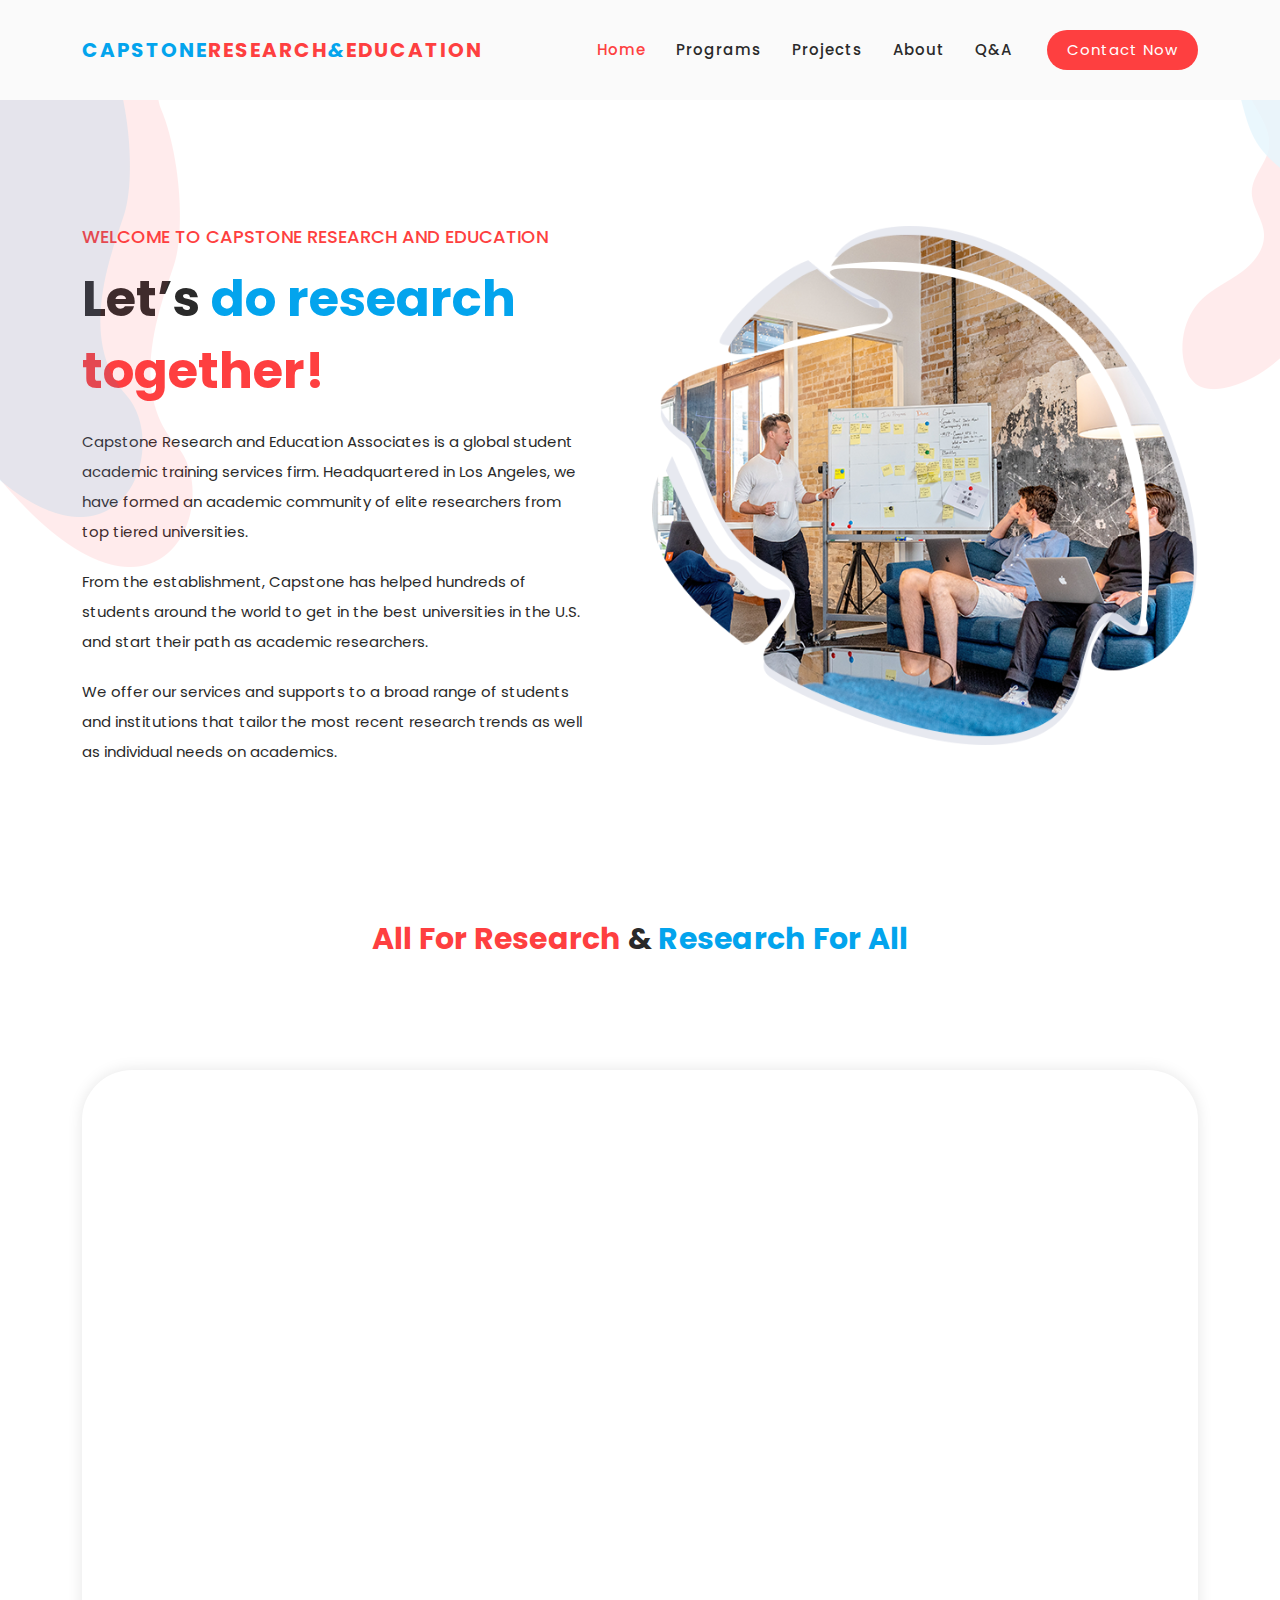
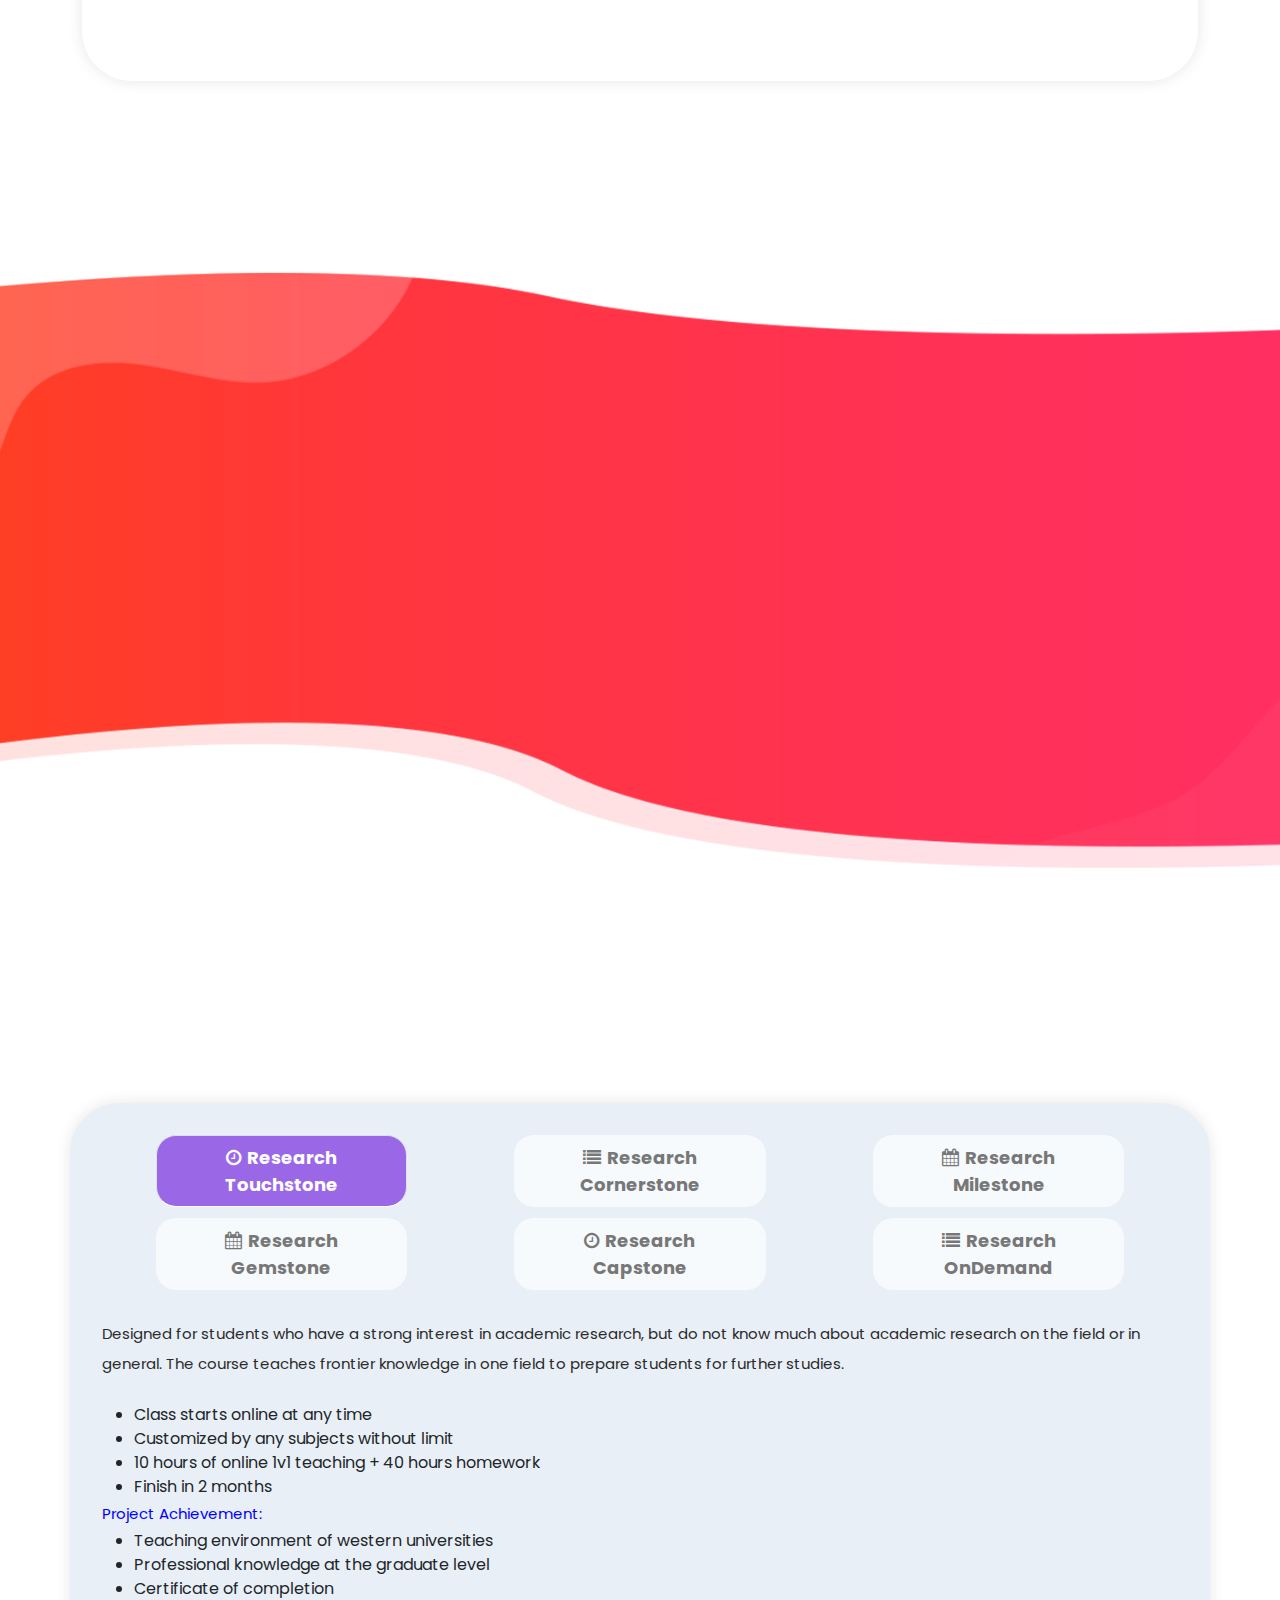
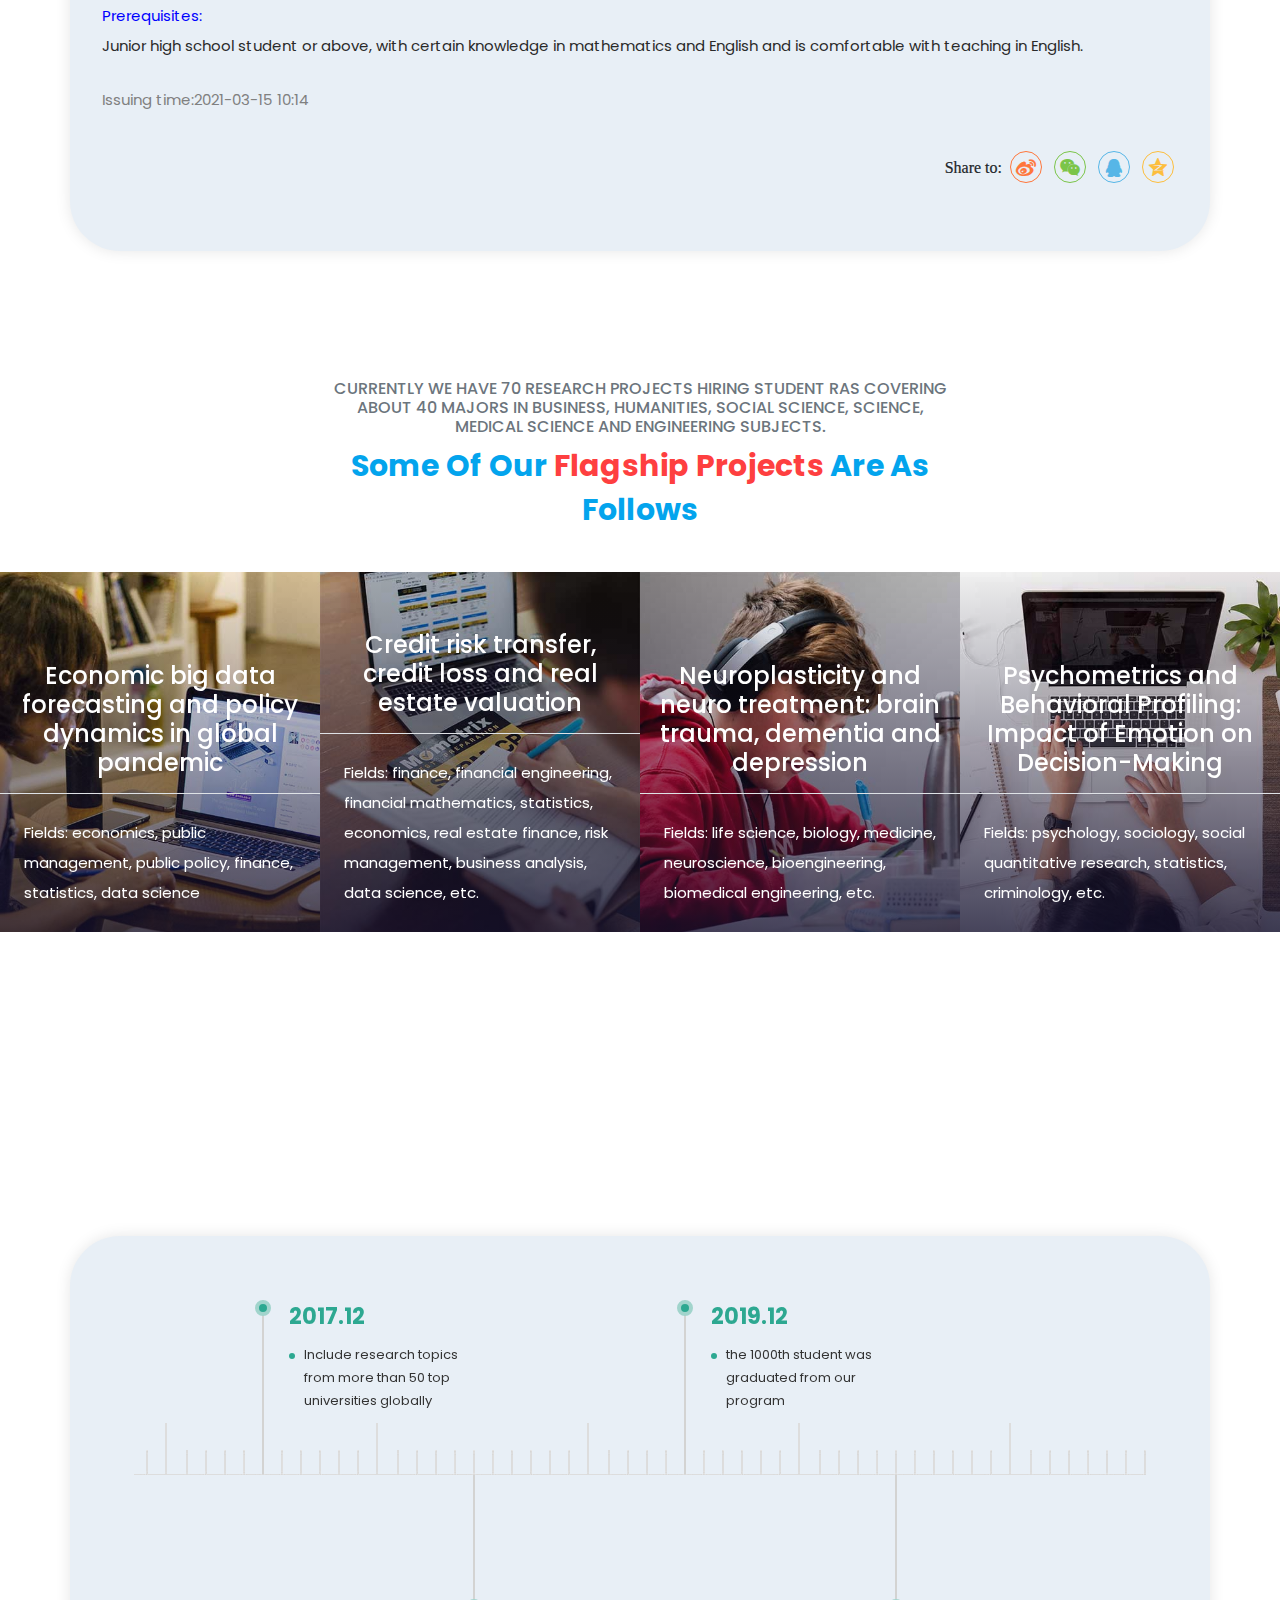
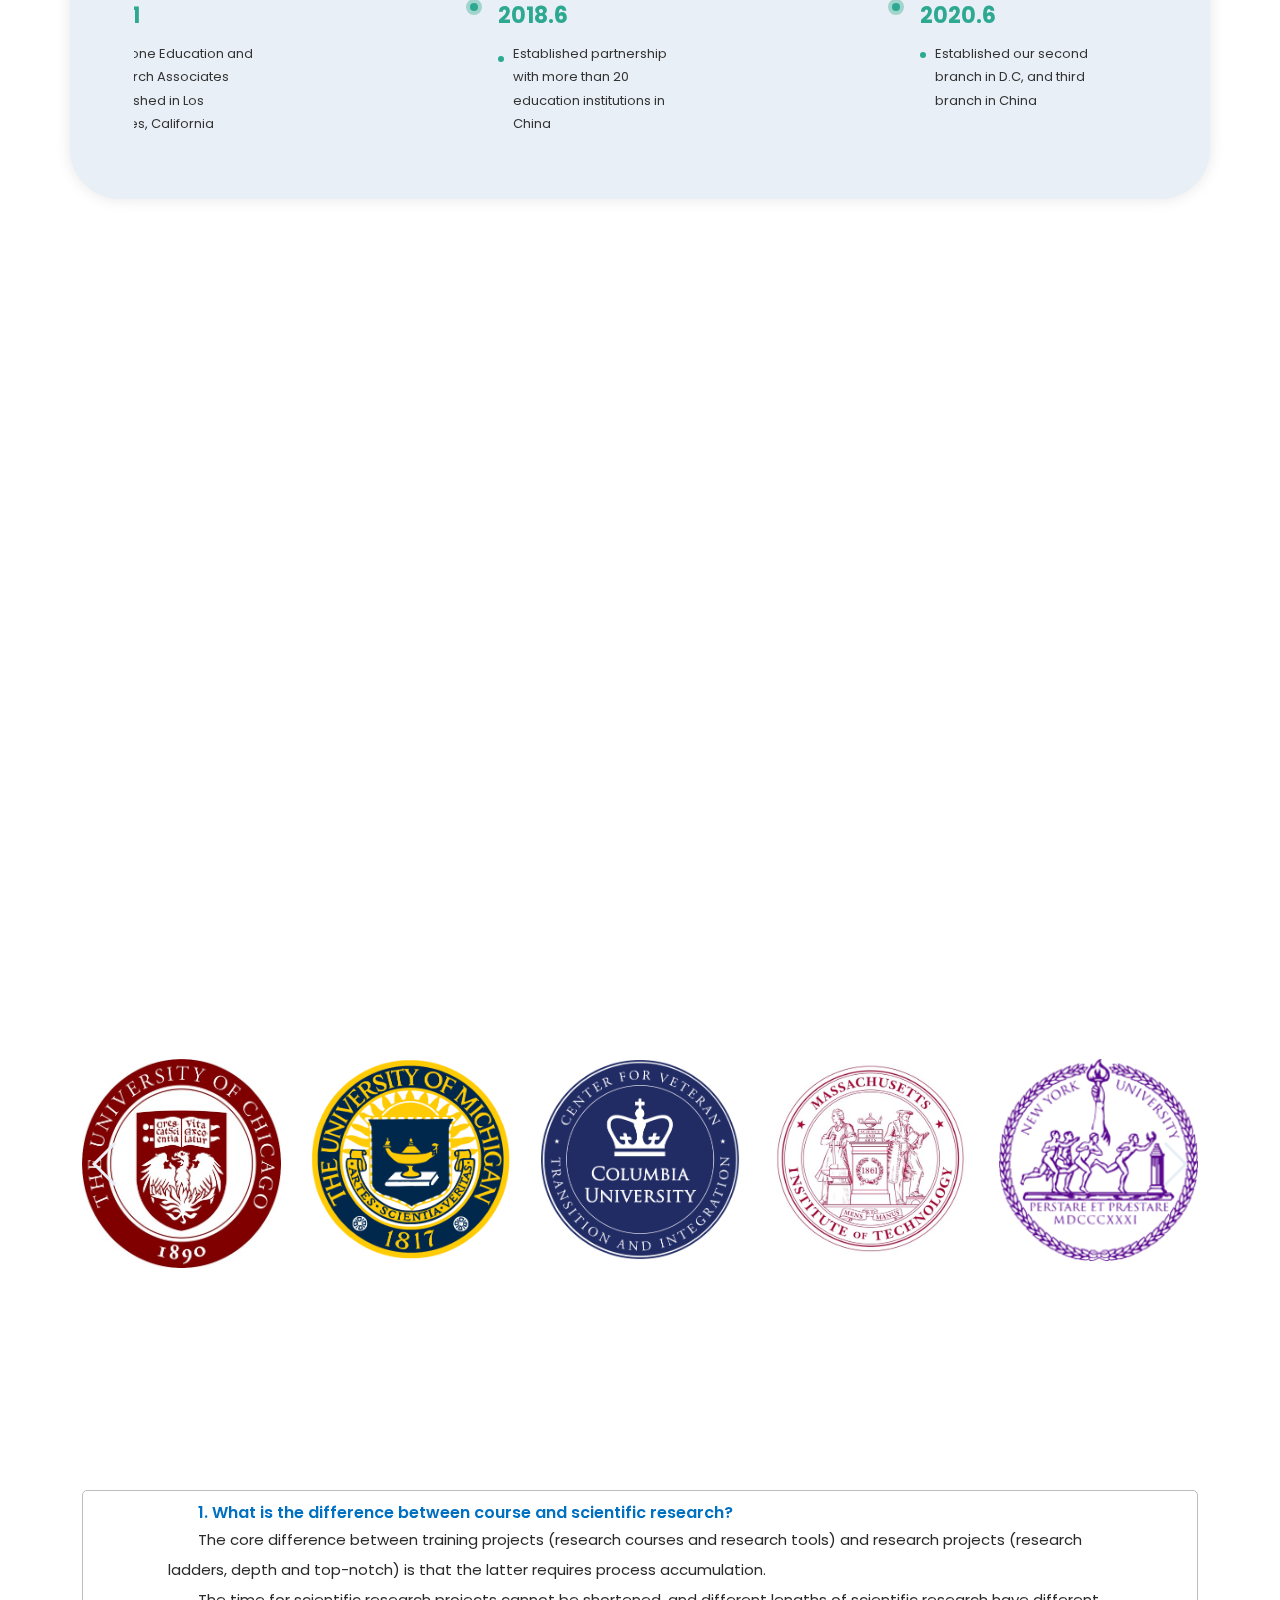
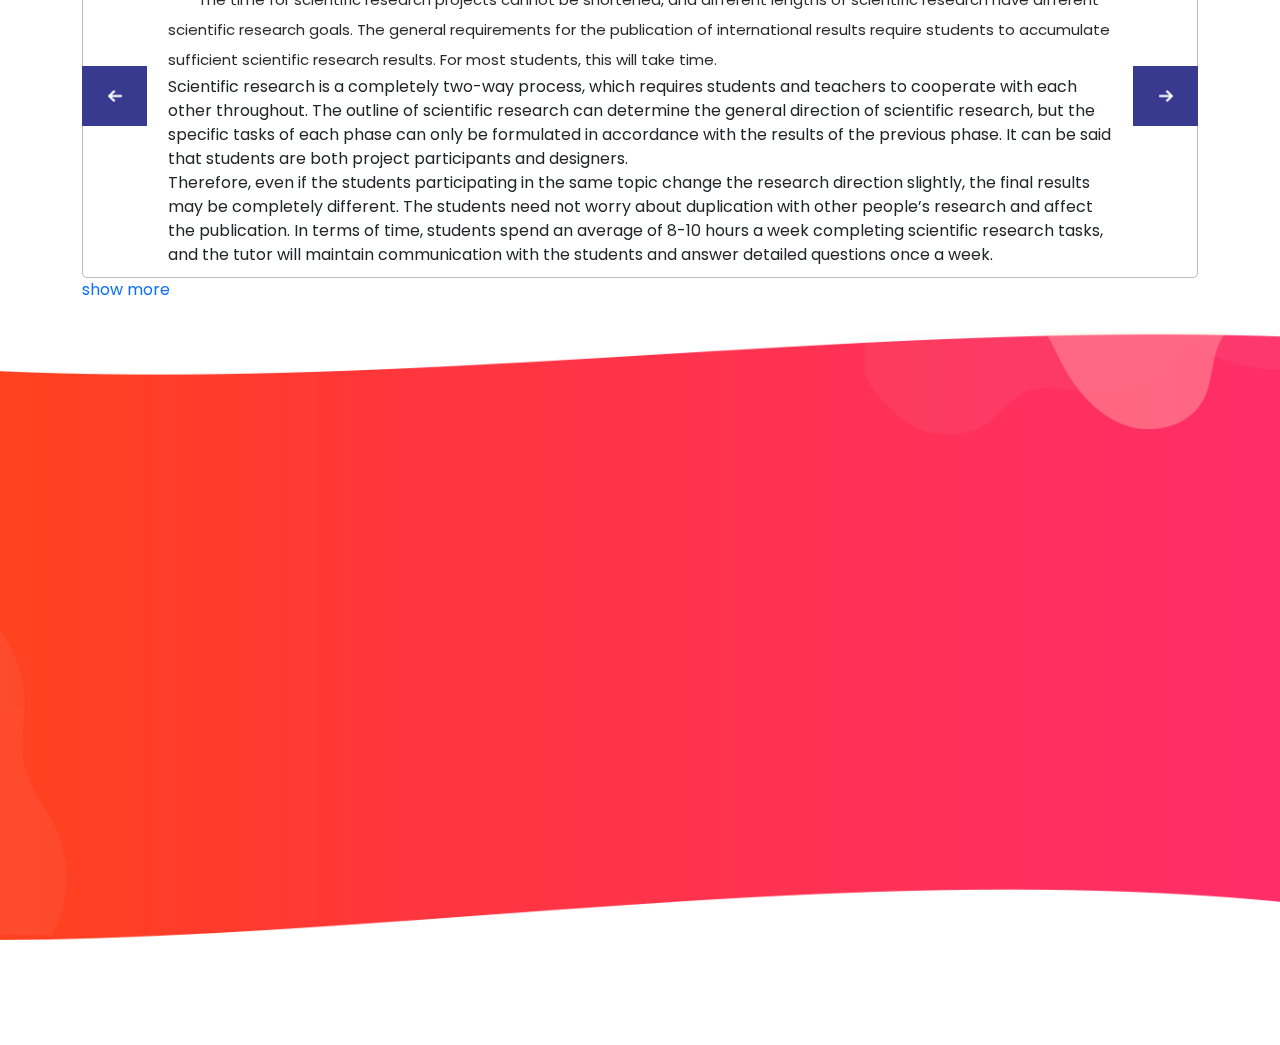
<file: index.html>
<!DOCTYPE html>
<html lang="en">

<head>

  <meta charset="UTF-8">
  <meta name="viewport" content="width=device-width, initial-scale=1, shrink-to-fit=no">
  <meta name="description" content="">
  <meta name="author" content="">
  <link rel="preconnect" href="https://fonts.gstatic.com">
  <link href="https://fonts.googleapis.com/css2?family=Poppins:wght@100;200;300;400;500;600;700;800;900&display=swap"
    rel="stylesheet">

  <title>Capstone Research and Education</title>

  <!-- Bootstrap core CSS -->
  <link href="vendor/bootstrap/css/bootstrap.min.css" rel="stylesheet">

  <!-- Additional CSS Files -->
  <link rel="stylesheet" href="assets/css/fontawesome.css">
  <link rel="stylesheet" href="assets/css/templatemo-space-dynamic.css">
  <link rel="stylesheet" href="assets/css/animated.css">
  <link rel="stylesheet" href="assets/css/owl.css">
  <link rel="stylesheet" href="assets/css/style.css">
  <link rel="stylesheet" href="assets/css/swiper.min.css">
  <link rel="stylesheet" href="assets/css/owl.carousel.min.css">
  <link rel="stylesheet" href="assets/css/share.min.css">
  <!-- slider stylesheet -->
  <link rel="stylesheet" type="text/css"
    href="https://cdnjs.cloudflare.com/ajax/libs/OwlCarousel2/2.1.3/assets/owl.carousel.min.css" />

</head>

<body>

  <!-- ***** Preloader Start ***** -->
  <div id="js-preloader" class="js-preloader">
    <div class="preloader-inner">
      <span class="dot"></span>
      <div class="dots">
        <span></span>
        <span></span>
        <span></span>
      </div>
    </div>
  </div>
  <!-- ***** Preloader End ***** -->

  <!-- ***** Header Area Start ***** -->
  <header class="header-area header-sticky wow slideInDown" data-wow-duration="0.75s" data-wow-delay="0s">
    <div class="container">
      <div class="row">
        <div class="col-12">
          <nav class="main-nav">
            <!-- ***** Logo Start ***** -->
            <a href="index.html" class="logo">
              <h4>Capstone</h4>
              <h4 style="color: #fe3f40;">Research<em style="color: #03a4ed;">&</em>Education</h4>
            </a>
            <!-- ***** Logo End ***** -->
            <!-- ***** Menu Start ***** -->
            <ul class="nav">
              <li class="scroll-to-section"><a href="#top" class="active">Home</a></li>
              <li class="scroll-to-section"><a href="#Students">Programs</a></li>
              <li class="scroll-to-section"><a href="#projects">projects</a></li>
              <li class="scroll-to-section"><a href="#portfolio">About</a></li>
              <!-- <li class="scroll-to-section"><a href="#Institutions">Institutions</a></li>
              <li class="scroll-to-section"><a href="#blog">Blog</a></li> -->
              <li class="scroll-to-section"><a href="#Q&A">Q&A</a></li>
              <li class="scroll-to-section">
                <div class="main-red-button"><a href="joinus.html">Contact Now</a></div>
              </li>
            </ul>
            <a class='menu-trigger'>
              <span>Menu</span>
            </a>
            <!-- ***** Menu End ***** -->
          </nav>
        </div>
      </div>
    </div>
  </header>
  <!-- ***** Header Area End ***** -->

  <div class="main-banner wow fadeIn" id="top" data-wow-duration="1s" data-wow-delay="0.5s">
    <div class="container">
      <div class="row">
        <div class="col-lg-12">
          <div class="row">
            <div class="col-lg-6 align-self-center">
              <div class="left-content header-text wow fadeInLeft" data-wow-duration="1s" data-wow-delay="1s">
                <h6>Welcome to Capstone Research and Education</h6>
                <h2>Let’s <em>do research </em> <span>together!</span></h2>
                <p>
                  Capstone Research and Education Associates is a global student academic training services firm.
                  Headquartered in Los Angeles, we have formed an academic community of elite researchers from top
                  tiered universities.
                </p>
                <p>From the establishment, Capstone has helped hundreds of students around the world
                  to get in the best universities in the U.S. and start their path as academic researchers.
                </p>
                <p>We offer our services and supports to a broad range of students and institutions that tailor the most
                  recent research trends as well as individual needs on academics.
                </p>
                <!-- <a rel="nofollow" href="https://templatemo.com/page/1" target="_parent">TemplateMo</a></p> -->
                <!-- <form id="search" action="#" method="GET">
                  <fieldset>
                    <input type="address" name="address" class="email" placeholder="Your website URL..." autocomplete="on" required>
                  </fieldset>
                  <fieldset>
                    <button type="submit" class="main-button">Analyze Site</button>
                  </fieldset>
                </form> -->
              </div>
            </div>
            <div class="col-lg-6">
              <div class="right-image wow fadeInRight" data-wow-duration="1s" data-wow-delay="0.5s">
                <img src="assets/images/banner-right-image.png" alt="team meeting">
              </div>
            </div>
          </div>
        </div>
      </div>
    </div>
  </div>

  <!-- features---------------------------------- -->

  <div id="features" class="features section">
    <div class="container">
      <div class="row">
        <div class="col-lg-6 offset-lg-3">
          <div id="features1" class="section-heading" data-wow-duration="1s" data-wow-delay="0.2s">
            <h2><span>All for Research</span> &amp; <em>Research for All</em></h2>
          </div>
        </div>
        <div class="col-lg-12">
          <div class="features-content">
            <div class="row">
              <div class="col-lg-13">
                <div class="features-item first-feature wow fadeInUp" data-wow-duration="1s" data-wow-delay="0s">
                  <div class="first-number number">
                    <h6>01</h6>
                  </div>
                  <div class="icon"></div>
                  <h4>Abundant Resources</h4>
                  <div class="line-dec"></div>
                  <p>We are proud of our strong academic support </p>
                  <br>
                  <br>
                  <li>200+ mentors and projects from or top universities in America</li>
                  <li>20+ secured large databases and countless public datasets</li>
                  <li>Cooperation with over 100+ international academic journals and conferences</li>
                </div>
              </div>
              <div class="col-lg-13">
                <div class="features-item second-feature wow fadeInUp" data-wow-duration="1s" data-wow-delay="0.2s">
                  <div class="second-number number">
                    <h6>02</h6>
                  </div>
                  <div class="icon"></div>
                  <h4>Active Development</h4>
                  <div class="line-dec"></div>
                  <p>We focus on the most meaningful and frontier research</p>
                  <br>
                  <li>Special team actively develop innovative research topics</li>
                  <li>Contemporary research with real world applications</li>
                  <li>Interdisciplinary project and research networking</li>
                </div>
              </div>
              <div class="col-lg-13">
                <div class="features-item first-feature wow fadeInUp" data-wow-duration="1s" data-wow-delay="0.4s">
                  <div class="third-number number">
                    <h6>03</h6>
                  </div>
                  <div class="icon"></div>
                  <h4>Anytime Services</h4>
                  <div class="line-dec"></div>
                  <p>We provide services anytime to ensure the best learning experience</p>
                  <br>
                  <li>Training and technical supports to each individual student</li>
                  <li>Regular coordination meeting with research mentors</li>
                  <li>Instant feedback and performance tracking</li>
                  <!-- <p>If this template is useful for your website, please consider to <a rel="nofollow"
                      href="https://www.paypal.me/templatemo" target="_blank">support us</a> a little.</p> -->
                </div>
              </div>
            </div>
          </div>
        </div>
      </div>
    </div>
  </div>









  <div id="about" class="about-us section">
    <div class="container">
      <div class="row">

        <div class="col-lg-12 align-self-center">
          <div class="services">
            <div class="row">
              <div class="col-lg-4">
                <div class="item wow fadeIn" data-wow-duration="1s" data-wow-delay="0.5s">
                  <div class="icon">
                    <img src="assets/images/service-icon-01.png" alt="reporting">
                  </div>
                  <div class="right-text">
                    <h4>Many years of experience</h4>
                    <p>Well established and program design has been tested for a while</p>
                  </div>
                </div>
              </div>
              <div class="col-lg-4">
                <div class="item wow fadeIn" data-wow-duration="1s" data-wow-delay="0.9s">
                  <div class="icon">
                    <img src="assets/images/service-icon-03.png" alt="">
                  </div>
                  <div class="right-text">
                    <h4>Highly individualized program</h4>
                    <p>Focus on students' reserach needs and design program to match their growth</p>
                  </div>
                </div>
              </div>
              <div class="col-lg-4">
                <div class="item wow fadeIn" data-wow-duration="1s" data-wow-delay="0.7s">
                  <div class="icon">
                    <img src="assets/images/service-icon-02.png" alt="">
                  </div>
                  <div class="right-text">
                    <h4>Researches keep updated</h4>
                    <p>Fundamental topics and innovative topics, feel the impulse of the industry</p>
                  </div>
                </div>
              </div>
            </div>
          </div>
        </div>
        <div class="col-lg-2">
          <div class="left-image wow fadeIn" data-wow-duration="1s" data-wow-delay="0.2s">
            <img src="assets/images/about-left-image.png" alt="person graphic">
          </div>
        </div>
      </div>
    </div>
  </div>

  <!-- Description 2 -->
  <div id="Students" class="tabs">
    <div class="section-heading  wow bounceIn" data-wow-duration="1s" data-wow-delay="0.2s">
      <h2><span>Programs for</span> <em>students</em></h2>
    </div>
    <div class="container">
      <div class="row">
        <div class="col-lg-12">

          <div class="tabs-container">
            <!-- Tabs Links -->
            <ul class="nav nav-tabs" id="cedoTabs" role="tablist">
              <li class="nav-item">
                <a class="nav-link active" id="nav-tab-1" data-toggle="tab" href="#tab-1" role="tab"
                  aria-controls="tab-1" aria-selected="true"><i class="fa fa-clock-o"></i>Research Touchstone</a>
              </li>
              <li class="nav-item">
                <a class="nav-link" id="nav-tab-2" data-toggle="tab" href="#tab-2" role="tab" aria-controls="tab-2"
                  aria-selected="false"><i class="fa fa-list"></i>Research Cornerstone</a>
              </li>
              <li class="nav-item">
                <a class="nav-link" id="nav-tab-3" data-toggle="tab" href="#tab-3" role="tab" aria-controls="tab-3"
                  aria-selected="false"><i class="fa fa-calendar"></i>Research Milestone</a>
              </li>
              <li class="nav-item">
                <a class="nav-link" id="nav-tab-4" data-toggle="tab" href="#tab-4" role="tab" aria-controls="tab-3"
                  aria-selected="false"><i class="fa fa-calendar"></i>Research Gemstone</a>
              </li>
              <li class="nav-item">
                <a class="nav-link" id="nav-tab-5" data-toggle="tab" href="#tab-5" role="tab" aria-controls="tab-1"
                  aria-selected="true"><i class="fa fa-clock-o"></i>Research Capstone</a>
              </li>
              <li class="nav-item">
                <a class="nav-link" id="nav-tab-6" data-toggle="tab" href="#tab-6" role="tab" aria-controls="tab-2"
                  aria-selected="false"><i class="fa fa-list"></i>Research OnDemand</a>
              </li>

            </ul>
            <!-- end of tabs links -->

            <!-- Tabs Content -->
            <div class="tab-content" id="cedoTabsContent">
              <!-- Tab -->
              <div class="tab-pane fade show active" id="tab-1" role="tabpanel" aria-labelledby="tab-1">
                <!-- <p><strong>News Detail:</strong></p> -->
                <p>Designed for students who have a strong interest in academic research, but do not know much about
                  academic research on the field or in general. The course teaches frontier knowledge in one field to
                  prepare students for further studies.</p>
                <br>
                <ul>
                  <li>Class starts online at any time</li>
                  <li>Customized by any subjects without limit</li>
                  <li>10 hours of online 1v1 teaching + 40 hours homework</li>
                  <li>Finish in 2 months</li>
                </ul>
                <p style="color:blue ;">Project Achievement:</p>
                <ul>
                  <li>Teaching environment of western universities</li>
                  <li>Professional knowledge at the graduate level</li>
                  <li>Certificate of completion</li>
                </ul>
                <p style="color:blue ;">Prerequisites:</p>
                <p>Junior high school student or above, with certain knowledge in mathematics and English and is
                  comfortable with teaching in English.</p>
                <br>
                <p style="color: grey;">Issuing time:2021-03-15 10:14</p>
              </div> <!-- end of tab-pane -->
              <!-- end of tab -->

              <!-- Tab -->
              <div class="tab-pane fade" id="tab-2" role="tabpanel" aria-labelledby="tab-2">
                <!-- <p><strong>News Detail:</strong></p> -->
                <p>Designed for students who are interested in academic research, but are in lack of enough background.
                  This project teaches research tools including statistics and computer software, data model, data
                  collection, data mining and sorting, common methods of experiment. While research touchstone teaches
                  theoretical knowledge and models in the field, research cornerstone emphasizes computer skills and
                  model solving methods. These tools are widely used across disciplines and topics.
                </p>
                <br>
                <ul>
                  <li>Class starts online at any time</li>
                  <li>Customized by any subjects without limit</li>
                  <li>10 hours online 1v1 project-based course + 40 hours course project</li>
                  <li>Finish in 2 months</li>
                </ul>
                <p style="color:blue ;">Project Achievement:</p>
                <ul>
                  <li>Teaching environment of western universities</li>
                  <li>Professional knowledge at the graduate level</li>
                  <li>Certificate of completion</li>
                </ul>
                <p style="color:blue ;">Prerequisites:</p>
                <p>Requires a high school degree or above, with a certain background in mathematics and English. Student
                  has studied at least 1 to 2 university level courses or equivalent in the field, and is comfortable
                  with teaching in English.</p>
                <br>
                <p style="color: grey;">Issuing time:2021-03-15 10:15</p>
              </div> <!-- end of tab-pane -->
              <!-- end of tab -->

              <!-- Tab -->
              <div class="tab-pane fade" id="tab-3" role="tabpanel" aria-labelledby="tab-3">
                <!-- <p><strong>News Detail:</strong></p> -->
                <p>Designed for students who are interested in academic research and have certain background on the
                  topic. Students apply what they have learned to finish the project in two months.
                </p>
                <br>
                <ul>
                  <li>Project starts online anytime</li>
                  <li>Wide range of Interdisciplinary research topics</li>
                  <li>1 month RA training + 2 full months of research guidance + unlimited email Q&A+ 64 hours of
                    research workload</li>
                  <li>1v1 mentorship from doctoral students/researchers/professors of top universities</li>
                </ul>
                <p style="color:blue ;">Project Achievement:</p>
                <ul>
                  <li>Genuine research training system from top western universities</li>
                  <li>Cutting-edge research methods and frontier knowledge</li>
                  <li>International journal publication opportunities</li>
                  <li>Personalized recommendation based on project performance</li>
                </ul>
                <p style="color:blue ;">Prerequisites:</p>
                <p>High school degree or above, with a certain level of English reading, writing and communication.
                  Students also need to have a good mathematical foundation, including basic statistical knowledge of
                  probability theory, linear algebra, basic calculus and function concepts. Students have certain
                  ability to recognize and process data, including processing excel data. Priorities will be given to
                  students who have research experience and research skills. Limited spots.</p>
                <br>
                <p style="color: grey;">Issuing time:2021-03-15 10:15</p>
              </div> <!-- end of tab-pane -->
              <!-- end of tab -->

              <!-- Tab -->
              <div class="tab-pane fade" id="tab-4" role="tabpanel" aria-labelledby="tab-4">
                <!-- <p><strong>News Detail:</strong></p> -->
                <p>An opportunity to learn with research mentors from top universities and perform meaningful work as
                  research outcomes. Students will not only practice research skills such as analyzing literature and
                  processing data, but will establish critical thinking skills, construct and disassemble models,
                  validations, and develop new knowledge.
                </p>
                <br>
                <ul>
                  <li>Project starts online anytime</li>
                  <li>Wide range of Interdisciplinary research topics</li>
                  <li>1 month RA training + 2 full months of research guidance + unlimited email Q&A+ 64 hours of
                    research workload</li>
                  <li>1v1 mentorship from doctoral students/researchers/professors of top universities</li>
                </ul>
                <p style="color:blue ;">Project Achievement:</p>
                <ul>
                  <li>Genuine research training system from top western universities</li>
                  <li>Cutting-edge research methods and frontier knowledge</li>
                  <li>International journal publication opportunities</li>
                  <li>Personalized recommendation based on project performance</li>
                  <li>Future study plan</li>
                </ul>
                <p style="color:blue ;">Prerequisites:</p>
                <p>The student has learned the basic knowledge in related fields, and has certain level of academic
                  research experience and work experience. Mastery of English reading, writing and communication skills.
                  Good mathematical foundation and computer programming ability. Limited spots. Interview(s) are
                  required.</p>
                <br>
                <p style="color: grey;">Issuing time:2021-03-15 10:15</p>
              </div> <!-- end of tab-pane -->
              <!-- end of tab -->
              <!-- Tab -->
              <div class="tab-pane fade" id="tab-5" role="tabpanel" aria-labelledby="tab-5">
                <!-- <p><strong>News Detail:</strong></p> -->
                <p>Similar to the research gemstone, students will be given the opportunity to actively participate in
                  the research project, complete the entire process of literature review, data analysis, model
                  verification and thesis writing. The research goal is help students get paper published to ranked
                  conferences or journals and invited to speak on these conferences through a long term learning
                  experience.
                </p>
                <br>
                <ul>
                  <li>Project starts online anytime</li>
                  <li>Wide range of Interdisciplinary research topics</li>
                  <li>1-month RA training + 4 months of research + unlimited email Q&A + 8-hour online office hour +
                    128-hour research workload + 32 hours of paper writing</li>
                  <li>1v1 mentorship from doctoral students/researchers/professors of top universities</li>
                </ul>
                <p style="color:blue ;">Project Achievement:</p>
                <ul>
                  <li>Genuine research training system from top western universities</li>
                  <li>Cutting-edge research methods and frontier knowledge</li>
                  <li>International journal publication opportunities</li>
                  <li>Personalized recommendation based on project performance</li>
                  <li>Future study plan</li>
                </ul>
                <p style="color:blue ;">Prerequisites:</p>
                <p>This module has strict selection and recruitment standard. Applicants may have to go through multiple
                  interviews or even written examinations. Students should have studied 4 or more courses in related
                  fields. Fluent English reading, writing and communication skills, Good mathematical foundation and
                  computer programming ability. Limited spots.</p>
                <br>
                <p style="color: grey;">Issuing time:2021-03-15 10:15</p>
              </div> <!-- end of tab-pane -->
              <!-- end of tab -->
              <!-- Tab -->
              <div class="tab-pane fade" id="tab-6" role="tabpanel" aria-labelledby="tab-6">
                <!-- <p><strong>News Detail:</strong></p> -->
                <p>Contact us to learn more details
                </p>
                <br>
                <p style="color: grey;">Issuing time:2021-03-15 10:15</p>
              </div> <!-- end of tab-pane -->
              <!-- end of tab -->
              <div class="share">
                <div class="social-share" data-initialized="true">Share to:
                  <a href="#" class="social-share-icon icon-weibo"></a>
                  <a class="social-share-icon icon-wechat" href="javascript:;" tabindex="-1">
                    <div class="wechat-qrcode">
                      <h4>微信扫一扫：分享</h4>
                      <div class="qrcode"><img src="assets/images/erweima.png">
                      </div>
                      <div class="help">
                        <p>微信里点“发现”，扫一下</p>
                        <p>二维码便可将本文分享至朋友圈。</p>
                      </div>
                    </div>
                  </a>
                  <a href="#" class="social-share-icon icon-qq"></a>
                  <a href="#" class="social-share-icon icon-qzone"></a>
                </div>
              </div>
            </div> <!-- end of tab-content -->
            <!-- end of nav tabs content -->

          </div> <!-- end of tabs-container -->
        </div> <!-- end of col -->

      </div> <!-- end of row -->
    </div> <!-- end of container -->
  </div> <!-- end of tabs -->
  <!-- end of description 2 -->

  <!-- Courses Start -->
  <div class="container-fluid px-0 py-5" id="projects">
    <div class="row mx-0 justify-content-center pt-5">
      <div class="col-lg-6">
        <div class="section-heading section-title text-center position-relative" style="padding-bottom: 0;">
          <h6 class="d-inline-block position-relative text-secondary text-uppercase pb-2">Currently we have 70 research
            projects hiring student RAs covering about 40 majors in business, humanities, social science, science,
            medical science and engineering subjects. </h6>
          <h2><em>Some of our <em style="color: #fe3f40;">flagship projects</em>
              are as follows</em></h2>
        </div>
      </div>
    </div>
    <div class="owl-carousel courses-carousel">
      <div class="courses-item position-relative">
        <img class="img-fluid" src="assets/images/courses-1.jpg" alt="">
        <div class="courses-text">
          <h4 class="text-center text-white px-3"> Economic big data forecasting and policy dynamics in global pandemic
          </h4>
          <div class="border-top w-100 mt-3">
            <div class="d-flex justify-content-between p-4">
              <p style="color: white;">Fields: economics, public management, public policy, finance,
                statistics, data science</p>
            </div>
          </div>
          <div class="w-100 bg-white text-center p-4">
            <a class="btn btn-primary">research@capstone-research.com</a>
          </div>
        </div>
      </div>
      <div class="courses-item position-relative">
        <img class="img-fluid" src="assets/images/courses-2.jpg" alt="">
        <div class="courses-text">
          <h4 class="text-center text-white px-3">Credit risk transfer, credit loss and real estate valuation</h4>
          <div class="border-top w-100 mt-3">
            <div class="d-flex justify-content-between p-4">
              <p style="color: white;">Fields: finance, financial engineering, financial mathematics,
                statistics, economics, real estate finance, risk management, business analysis, data science, etc.</p>
            </div>
          </div>
          <div class="w-100 bg-white text-center p-4">
            <a class="btn btn-primary">research@capstone-research.com</a>
          </div>
        </div>
      </div>
      <div class="courses-item position-relative">
        <img class="img-fluid" src="assets/images/courses-3.jpg" alt="">
        <div class="courses-text">
          <h4 class="text-center text-white px-3">Neuroplasticity and neuro treatment: brain trauma, dementia and
            depression</h4>
          <div class="border-top w-100 mt-3">
            <div class="d-flex justify-content-between p-4">
              <p style="color: white;">Fields: life science, biology, medicine, neuroscience,
                bioengineering, biomedical engineering, etc.</p>
            </div>
          </div>
          <div class="w-100 bg-white text-center p-4">
            <a class="btn btn-primary">research@capstone-research.com</a>
          </div>
        </div>
      </div>
      <div class="courses-item position-relative">
        <img class="img-fluid" src="assets/images/courses-4.jpg" alt="">
        <div class="courses-text">
          <h4 class="text-center text-white px-3"> Psychometrics and Behavioral Profiling: Impact of Emotion on
            Decision-Making</h4>
          <div class="border-top w-100 mt-3">
            <div class="d-flex justify-content-between p-4">
              <p style="color: white;">Fields: psychology, sociology, social quantitative research,
                statistics, criminology, etc.</p>
            </div>
          </div>
          <div class="w-100 bg-white text-center p-4">
            <a class="btn btn-primary">research@capstone-research.com</a>
          </div>
        </div>
      </div>
      <div class="courses-item position-relative">
        <img class="img-fluid" src="assets/images/courses-5.jpg" alt="">
        <div class="courses-text">
          <h4 class="text-center text-white px-3">Wonder materials and its 2D family</h4>
          <div class="border-top w-100 mt-3">
            <div class="d-flex justify-content-between p-4">
              <p style="color: white;">Fields: Material science and engineering, chemistry, chemical
                engineering, nano-engineering, electronic engineering, microelectronics, physics</p>
            </div>
          </div>
          <div class="w-100 bg-white text-center p-4">
            <a class="btn btn-primary">research@capstone-research.com</a>
          </div>
        </div>
      </div>
      <div class="courses-item position-relative">
        <img class="img-fluid" src="assets/images/courses-6.jpg" alt="">
        <div class="courses-text">
          <h4 class="text-center text-white px-3">Human pose estimation and computer vision analysis</h4>
          <div class="border-top w-100 mt-3">
            <div class="d-flex justify-content-between p-4">
              <p style="color: white;">Fields: computer, computer vision, image processing, machine
                learning, biomedical engineering, data science, mathematics, statistics, electronic engineering,
                mechanical engineering</p>
            </div>
          </div>
          <div class="w-100 bg-white text-center p-4">
            <a class="btn btn-primary">research@capstone-research.com
            </a>
          </div>
        </div>
      </div>
      <div class="courses-item position-relative">
        <img class="img-fluid" src="assets/images/courses-3.jpg" alt="">
        <div class="courses-text">
          <h4 class="text-center text-white px-3">East Asian Studies: Japan in the Cold War</h4>
          <div class="border-top w-100 mt-3">
            <div class="d-flex justify-content-between p-4">
              <p style="color: white;">Fields: East Asian cultural studies, history, sociology,
                political science, international relations, development economi</p>
            </div>
          </div>
          <div class="w-100 bg-white text-center p-4">
            <a class="btn btn-primary">research@capstone-research.com</a>
          </div>
        </div>
      </div>
    </div>

  </div>
  <!-- Courses End -->

  <div id="portfolio" class="our-portfolio section">
    <div class="container">
      <div class="row">
        <div class="col-lg-6 offset-lg-3">
          <div class="section-heading  wow bounceIn" data-wow-duration="1s" data-wow-delay="0.2s">
            <h2> <em style="color: #fe3f40;">Company</em><em> history</em></h2>
          </div>
        </div>
      </div>
      <div class="row">
        <div class="time-line-box">
          <div class="swiper-container">
            <ul class="layui-timeline swiper-wrapper">
              <li class="layui-timeline-item swiper-slide">
                <div class="layui-timeline-content layui-text">
                  <dl>
                    <dt class="layui-timeline-title">2016.1</dt>
                    <dd>Capstone Education and Research Associates Established in Los Angeles, California</dd>
                  </dl>
                </div>
              </li>
              <li class="layui-timeline-item swiper-slide">
                <div class="layui-timeline-content layui-text">
                  <dl>
                    <dt class="layui-timeline-title">2017.12</dt>
                    <dd>Include research topics from more than 50 top universities globally</dd>
                  </dl>
                </div>
              </li>
              <li class="layui-timeline-item swiper-slide">
                <div class="layui-timeline-content layui-text">
                  <dl>
                    <dt class="layui-timeline-title">2018.6</dt>
                    <dd>Established partnership with more than 20 education institutions in China</dd>
                  </dl>
                </div>
              </li>
              <li class="layui-timeline-item swiper-slide">
                <div class="layui-timeline-content layui-text">
                  <dl>
                    <dt class="layui-timeline-title">2019.12</dt>
                    <dd>the 1000th student was graduated from our program</dd>
                  </dl>
                </div>
              </li>
              <li class="layui-timeline-item  swiper-slide">
                <div class="layui-timeline-content layui-text">
                  <dl>
                    <dt class="layui-timeline-title">2020.6</dt>
                    <dd>Established our second branch in D.C, and third branch in China</dd>
                  </dl>
                </div>
              </li>
            </ul>
          </div>
        </div>
      </div>
    </div>
  </div>

  <div id="services" class="our-services section">
    <div class="container">
      <div class="row">
        <div class="col-lg-8 wow fadeInRight" data-wow-duration="1s" data-wow-delay="0.2s">
          <div class="section-heading">
            <h2> <em style="color: #fe3f40;">Why </em><em>RA?</em></h2>
            </br>
            <span style="color:#598fd8"> Academic research assistant (RA) works as a student researcher to accomplish
              noticeable academic
              results with the research project</span>
            </br></br>
            <p>Research assistants are an effective shortcut to becoming a professional researcher. They will understand
              skills, models and the entire process required for academic research while helping the project.
            </p>
            </br>
            <p>This is an in-depth contact with frontier researchers to develop potential and temperament, and received
              personalized academic recommendations for further studies. Such recommendations are usually more
              convincing.
            </p>
            </br>
            <p>
              The duties of scientific research assistants may include literature review, data analysis, model
              validation, results reporting and inquiry, and writing academic papers. The specific work will depend on
              the progress and expectation of the project.
            </p>
            </br>
            <p>Especially for students who have been involved in the project
              for a long time, students' scientific research abilities will be comprehensively improved in the challenge
              of writing a highly-qualified academic paper.</p>
          </div>
        </div>
        <div class="col-lg-4 align-self-center  wow fadeInLeft" data-wow-duration="1s" data-wow-delay="0.2s">
          <div class="left-image">
            <img src="assets/images/blog-dec.png" alt="">
          </div>
        </div>

      </div>
    </div>
  </div>


  <div id="Institutions" class="our-portfolio section">
    <div class="container">
      <div class="row">
        <div class="col-lg-6 offset-lg-3">
          <div class="section-heading  wow bounceIn" data-wow-duration="1s" data-wow-delay="0.2s">
            <h2><span style="color:#03a4ed;">Where </span><span>are we from </span></h2>
          </div>
        </div>
      </div>
      <div class="row">
        <div class="col-lg-12">
          <div class="cooperative-swiper swiper-container">
            <div class="swiper-wrapper">
              <div class="swiper-slide"><img src="assets/images/log1.jpg" alt=""></div>
              <div class="swiper-slide"><img src="assets/images/log2.png" alt=""></div>
              <div class="swiper-slide"><img src="assets/images/log3.jpg.png" alt=""></div>
              <div class="swiper-slide"><img src="assets/images/log4.jpg" alt=""></div>
              <div class="swiper-slide"><img src="assets/images/log6.jpg.png" alt=""></div>
              <div class="swiper-slide"><img src="assets/images/log7.jpg.png" alt=""></div>
              <div class="swiper-slide"><img src="assets/images/log8.jpg" alt=""></div>
              <div class="swiper-slide"><img src="assets/images/log9.jpg" alt=""></div>
              <div class="swiper-slide"><img src="assets/images/log10.jpg.png" alt=""></div>
              <div class="swiper-slide"><img src="assets/images/log11.jpg.png" alt=""></div>
              <div class="swiper-slide"><img src="assets/images/log12.jpg.png" alt=""></div>
              <div class="swiper-slide"><img src="assets/images/log13.jpg" alt=""></div>
              <div class="swiper-slide"><img src="assets/images/log14.jpg.png" alt=""></div>
              <div class="swiper-slide"><img src="assets/images/log15.jpg.png" alt=""></div>
              <div class="swiper-slide"><img src="assets/images/log16.jpg.png" alt=""></div>
              <div class="swiper-slide"><img src="assets/images/log17.jpg.png" alt=""></div>

            </div>
            <!-- Add Pagination -->
            <div class="swiper-pagination"></div>
            <!-- Add Arrows -->
            <div class="swiper-button-next"></div>
            <div class="swiper-button-prev"></div>
          </div>
        </div>
      </div>
    </div>
  </div>

  <div id="Q&A" class="our-portfolio client_section">
    <div class="container">
      <div class="row">
        <div class="col-lg-6 offset-lg-3">
          <div class="section-heading  wow bounceIn" data-wow-duration="1s" data-wow-delay="0.2s">
            <h2><span>Q&A</span></h2>
          </div>
        </div>
      </div>
      <div id="carouselExampleControls" class="carousel slide" data-ride="carousel">
        <div class="carousel-inner">
          <div class="carousel-item active">
            <div class="client_container layout_padding2">
              <div class="client_text">
                <h10>1. What is the difference between course and scientific research?</h10>
                <p>
                  The core difference between training projects (research courses and research tools) and research
                  projects (research ladders, depth and top-notch) is that the latter requires process
                  accumulation.</p>

                <p>The time for scientific research projects cannot be shortened, and different lengths of scientific
                  research have different scientific research goals. The general requirements for the publication of
                  international results require students to accumulate sufficient scientific research results. For most
                  students, this will take time.</p>

                Scientific research is a completely two-way process, which requires students and teachers to cooperate
                with each other throughout. The outline of scientific research can determine the general direction of
                scientific research, but the specific tasks of each phase can only be formulated in accordance with
                the results of the previous phase. It can be said that students are both project participants and
                designers.</br>

                Therefore, even if the students participating in the same topic change the research direction
                slightly, the final results may be completely different. The students need not worry about duplication
                with other people’s research and affect the publication. In terms of time, students spend an average
                of 8-10 hours a week completing scientific research tasks, and the tutor will maintain communication
                with the students and answer detailed questions once a week.</br>
                </p>
              </div>
              <div class="poster-btn"><a href="javascript:void(0);">show more</a></div>
            </div>
          </div>
          <div class="carousel-item">
            <div class="client_container layout_padding2">
              <div class="client_text">
                <h10>2. Why interview? How should I prepare for the interview?</h10>
                <p>
                  The interview has two main purposes: one is to test the qualifications of students to participate
                  in
                  scientific research projects, and the other is to better plan the students' scientific research
                  tasks.
                  Since scientific research requires students to have certain self-learning capabilities and a
                  foundation for research-related fields, interviews are needed to check whether students meet the
                  requirements.

                  The content of the interview revolves around the student and the project itself:
                  Student part: Self-introduction, students' academic background, why they want to conduct
                  scientific
                  research and the goal of participating in the project.
                  Project part: background introduction of the project and introduction of student responsibilities,
                  some assessment questions and divergences about the project

                  Students can receive interview results within 2-3 days of the interview. The results are generally
                  divided into three categories: excellent qualifications, short-term and long-term scientific
                  research
                  can participate; excellent qualifications, but the background of a certain aspect is insufficient
                  to
                  supplement, you can participate in long-term scientific research projects; Qualification is not
                  enough, you need to participate in training projects first.

                  General English interview. Students who require a Chinese interview may need to demonstrate their
                  English ability during the interview.

                  How to prepare: Review the courses and knowledge you have learned, and you can fully describe your
                  research or work experience. Read through the research outline, understand some news and knowledge
                  related to the topic, think about the research significance of the topic from your own
                  perspective,
                  and so on.
                </p>
              </div>
              <div class="poster-btn"><a href="javascript:void(0);">show more</a></div>
            </div>
          </div>
          <div class="carousel-item">
            <div class="client_container layout_padding2">
              <div class="client_text">
                <h10>3. I feel that my background is not strong (or my major is not relevant), can I also participate in
                  the programs?</h10>
                <p>
                  Any student is welcome to register. If students feel that the supplement of knowledge is not in place,
                  or worry about the slow progress of scientific research, they can sign up for training projects first.
                  The interview will examine the research potential and learning ability of the students, even if they
                  have not undergone relevant professional training, it will not affect the students to become future
                  researchers in this field.
                  In fact, we welcome students to change majors by participating in our programs.
                  For students who have insufficient foundation and are unwilling to participate in training programs,
                  the results of the interview will decide whether the students can directly participate in long-term
                  research and supplement the required knowledge on the way.
                </p>
              </div>
              <div class="poster-btn"><a href="javascript:void(0);">show more</a></div>
            </div>
          </div>
          <div class="carousel-item">
            <div class="client_container layout_padding2">
              <div class="client_text">
                <h10 style="text-align: center;">4. What can I do to prepare for the upcoming scientific research task?
                </h10>
                <p>
                  After the general students sign the contract, the project will start immediately with the week.
                  However, for some students who wish to postpone the start, they can make the following preparations:

                  Computer skills: Many topics are inseparable from the data analysis part, and massive data often
                  requires some programming to deal with. Scientific research projects are not programming courses and I
                  do not want to spend too much time teaching how to program. If students can perform some simple
                  programming exercises in advance to be proficient, it will be of great use to the project. There are
                  lot of programming learning courses online, and there are platforms like github,hacker rank, and
                  leetcode that provide programming training.


                  c. Self-study of textbooks: Due to the difference between Chinese and American education, some
                  students may need to supplement some American university courses.But these textbooks are actually
                  self-study and do not require much English foundation. Students can first rent or purchase these
                  materials to learn. You can also accumulate some questions to ask the tutor to answer at the beginning
                  of the project.
                </p>
              </div>
              <div class="poster-btn"><a href="javascript:void(0);">show more</a></div>
            </div>
          </div>
          <div class="carousel-item">
            <div class="client_container layout_padding2">
              <div class="client_text">
                <h10>5. What can I achieve by participating in the project? What is the significance of these results?
                </h10>
                <p>
                  The significance of scientific research for further studies has been mentioned in the promotional
                  materials. In fact, if you do not have a thesis in hand for applying for PhD students, the top-ranked
                  schools can hardly consider it, even if you have a high GPA.

                  Specifically, the results that students can get (in the best case) can include recommendation letters,
                  essays, certain rhetorical experience, and internal recommendation opportunities.

                  The importance of recommendation letters and internal recommendation opportunities is self-evident. In
                  fact, blindly pursuing a job title to select a recommender may be counterproductive. In fact, the
                  quality of the recommendation letter comes first. The rough recommendation letter effect of a very
                  famous recommender does not necessarily have a good recommendation letter from a non-famous
                  recommender. We also need to consider academic influence and not just look at schools and job titles.
                  Higher academic influence often proves the academic potential of the recommender.

                  Many students feel that a paper must be published before it is useful. It is true that the papers can
                  be published to the highest-grade international academic journals, which are of course very useful for
                  further studies. However, the shortest time for this publication also takes 1 to 2 years and will
                  definitely undergo multiple revisions in the middle. It is not the first choice for students who have
                  not yet studied a Ph.D. The way to prove and expand your academic influence after participating in
                  short-term scientific research projects like ours is to publish papers to academic conferences.
                  Influential international conferences will not only be recognized by admissions officers, but also
                  build their own academic networks and reputation.

                  In addition, students should not ignore the significance of research itself. Scientific research is
                  the process of overcoming difficulties. In this process, the knowledge and skills accumulated by
                  students, as well as the thinking and ability to solve problems are a kind of gain. At present, both
                  China and the United States attach great importance to research talents. Even if students do not
                  engage in teaching work in the future, the gains of the project will allow students to maintain
                  long-term industry competitiveness and stand out from their work.
                </p>
              </div>
              <div class="poster-btn"><a href="javascript:void(0);">show more</a></div>
            </div>
          </div>
        </div>
        <a class="carousel-control-prev" href="#carouselExampleControls" role="button" data-slide="prev">
          <span class="sr-only">Previous</span>
        </a>
        <a class="carousel-control-next" href="#carouselExampleControls" role="button" data-slide="next">
          <span class="sr-only">Next</span>
        </a>
      </div>

    </div>
  </div>
  <div id="contact" class="contact-us section">
    <div class="container">
      <div class="row">
        <div class="col-lg-12 align-self-center wow fadeInLeft" data-wow-duration="0.5s" data-wow-delay="0.25s">
          <div class="section-heading">
            <div class="phone-info">
             
              <div class="row" style="margin-top: 2em;">
                <div class="col-lg-5">
                  <img src="assets/images/ABUIABACGAAgs527ggYo4sW0pAUw5wc45Ac.jpg" alt="" style="max-width: 200px;float: right;">
                </div>
                <div class="col-lg-7" style="line-height: 35px;">
                  <p><strong>Capstone Education and Research Associates, Inc</strong></p>
                  <p>wechat／yuanchengkeyan</p>
                  <p>website：www.capstone-research.com</p>
                  <p>email：research@capstone-research.com</p>
                  <p>address：3380 Flair Drive #228, El Monte, CA 91731, USA</p>
                  <div>
                    <a href="joinus.html"><p style="color: rgb(0, 17, 255);">If you want know more, please click here</p></a>
                  </div>
                </div>
              </div>
            </div>
          </div>
        </div>
        
      </div>
    </div>
  </div>


  <footer>
    <div class="container">
      <div class="row">
        <div class="col-lg-12 wow fadeIn" data-wow-duration="1s" data-wow-delay="0.25s">
          <p>©2021 Capstone Research and Education Associates copyright
          </p>
        </div>
      </div>
    </div>
  </footer>
  <!-- Scripts -->
  <script src="vendor/jquery/jquery.min.js"></script>
  <script src="vendor/bootstrap/js/bootstrap.bundle.min.js"></script>
  <script src="assets/js/owl-carousel.js"></script>
  <script src="assets/js/animation.js"></script>
  <script src="assets/js/bootstrap.min.js"></script>
  <script src="assets/js/imagesloaded.js"></script>
  <script src="assets/js/templatemo-custom.js"></script>
  <script src="assets/js/swiper.min.js"></script>
  <script src="assets/js/owl.carousel.min.js"></script>
  <script src="assets/js/jquery.share.min.js"></script>
  <script>
    var swiper = new Swiper('.cooperative-swiper', {
      slidesPerView: 5,
      spaceBetween: 30,
      loop: true,
      autoplay: {
        delay: 2000,
        disableOnInteraction: false,
      },
      // pagination: {
      //   el: '.swiper-pagination',
      //   clickable: true,
      // },
      navigation: {
        nextEl: '.swiper-button-next',
        prevEl: '.swiper-button-prev',
      },
      breakpoints: {
        //当宽度小于等于768时显示
        768: {
          slidesPerView: 2,
          spaceBetween: 20
        },
      }
    });
    $(function () {
      var w = window.innerWidth;
      var i;
      $(function () {
        $(".time-line-box .swiper-container li").each(function (index) {
          i = index + 1;
          if (parseInt($(".layui-timeline").css('padding-top')) <= $(this).find('dl').height() && index % 2 != 0) {
            $(".layui-timeline").css('padding-top', $(this).find('dl').height() + 10);
          };
        });
        var swiper = new Swiper('.time-line-box .swiper-container', {
          roundLengths: true,
          slidesPerView: 'auto',
          freeMode: true
        });
        // 跳转到最后一个
        swiper.slideTo(i, 1000, false);
      });
    });
    $(".courses-carousel").owlCarousel({
      autoplay: true,
      smartSpeed: 2500,
      loop: true,
      dots: false,
      nav: false,
      responsive: {
        0: {
          items: 1
        },
        576: {
          items: 2
        },
        768: {
          items: 3
        },
        992: {
          items: 4
        }
      }
    });
  </script>
  <script>
    $(function () {
      $(".poster-btn").click(function () {
        if ($(this).text() == "show more") {
          $(this).text("riese");
          $(this).siblings(".client_text").removeClass("xg").css("height", "auto");
          $(this).addClass('current-menu').siblings().removeClass('current-menu');
        } else {
          $(this).text("show more");
          $(this).siblings(".client_text").addClass("xg").css("height", "12.5rem");
          $(this).removeClass('current-menu').siblings().addClass('current-menu');
        }
      });
    })
  </script>
</body>

</html>
</file>
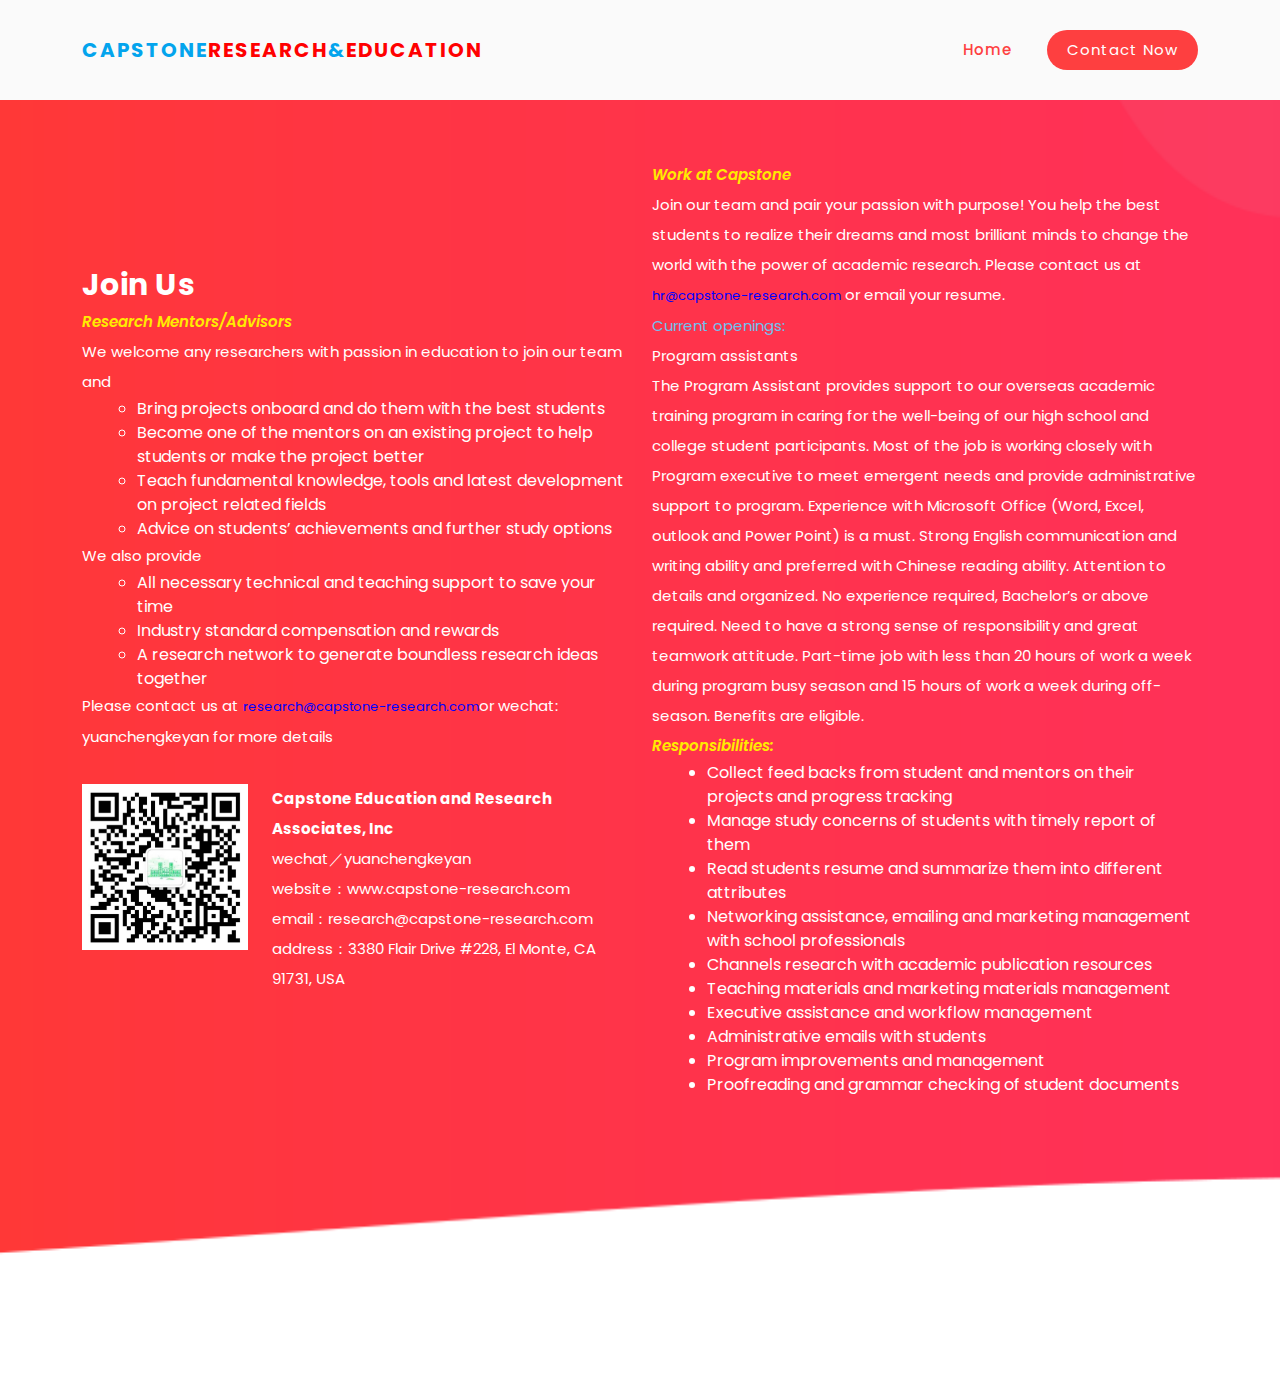
<file: joinus.html>
<!DOCTYPE html>
<html lang="en">

<head>

  <meta charset="UTF-8">
  <meta name="viewport" content="width=device-width, initial-scale=1, shrink-to-fit=no">
  <meta name="description" content="">
  <meta name="author" content="">
  <link rel="preconnect" href="https://fonts.gstatic.com">
  <link href="https://fonts.googleapis.com/css2?family=Poppins:wght@100;200;300;400;500;600;700;800;900&display=swap"
    rel="stylesheet">

  <title>Capstone Research and Education</title>

  <!-- Bootstrap core CSS -->
  <link href="vendor/bootstrap/css/bootstrap.min.css" rel="stylesheet">

  <!-- Additional CSS Files -->
  <link rel="stylesheet" href="assets/css/fontawesome.css">
  <link rel="stylesheet" href="assets/css/templatemo-space-dynamic2.css">
  <link rel="stylesheet" href="assets/css/animated.css">
  <link rel="stylesheet" href="assets/css/owl.css">
  <link rel="stylesheet" href="assets/css/style.css">
  <link rel="stylesheet" href="assets/css/swiper.min.css">
  <link rel="stylesheet" href="assets/css/owl.carousel.min.css">
  <link rel="stylesheet" href="assets/css/share.min.css">
  <!-- slider stylesheet -->
  <link rel="stylesheet" type="text/css"
    href="https://cdnjs.cloudflare.com/ajax/libs/OwlCarousel2/2.1.3/assets/owl.carousel.min.css" />

</head>

<body>

  <!-- ***** Preloader Start ***** -->
  <div id="js-preloader" class="js-preloader">
    <div class="preloader-inner">
      <span class="dot"></span>
      <div class="dots">
        <span></span>
        <span></span>
        <span></span>
      </div>
    </div>
  </div>
  <!-- ***** Preloader End ***** -->

  <!-- ***** Header Area Start ***** -->
  <header class="header-area header-sticky wow slideInDown" data-wow-duration="0.75s" data-wow-delay="0s">
    <div class="container">
      <div class="row">
        <div class="col-12">
          <nav class="main-nav">
            <!-- ***** Logo Start ***** -->
            <a href="index.html" class="logo">
              <h4>Capstone</h4>
              <h4 style="color: red;">Research</h4><h4 style="color: #03a4ed;">&</h4><h4 style="color: red;">Education</h4>
            </a>
            <!-- ***** Logo End ***** -->
            <!-- ***** Menu Start ***** -->
            <ul class="nav">
              <li class="scroll-to-section"><a href="index.html" class="active">Home</a></li>
              <li class="scroll-to-section">
                <div class="main-red-button"><a href="joinus.html">Contact Now</a></div>
              </li>
            </ul>
            <a class='menu-trigger'>
              <span>Menu</span>
            </a>
            <!-- ***** Menu End ***** -->
          </nav>
        </div>
      </div>
    </div>
  </header>
  <div id="contact" class="contact-us section">
    <div class="container">
      <div class="row">
        <div class="col-lg-6 align-self-center wow fadeInLeft" data-wow-duration="0.5s" data-wow-delay="0.25s">
          <div class="section-heading">
            <h2 style="text-align:left;">join us</h2>
            <p style="color:#ffeb00;font-style:italic;font-weight: 600;">Research Mentors/Advisors</p>
            <div class="phone-info">
              <p>We welcome any researchers with passion in education to join our team and</p>
              <ul>
                <li>Bring projects onboard and do them with the best students</li>
                <li>Become one of the mentors on an existing project to help students or make the project better</li>
                <li>Teach fundamental knowledge, tools and latest development on project related fields</li>
                <li>Advice on students’ achievements and further study options</li>
              </ul>
              <p>We also provide</p>
              <ul class="list-circ">
                <li>All necessary technical and teaching support to save your time</li>
                <li>Industry standard compensation and rewards</li>
                <li>A research network to generate boundless research ideas together</li>
              </ul>
              <p>Please contact us at <span style="color:#0000FF;font-size:13px">research@capstone-research.com</span>or
                wechat: yuanchengkeyan for more details</p>
              <div class="row" style="margin-top: 2em;">
                <div class="col-lg-4">
                  <img src="assets/images/ABUIABACGAAgs527ggYo4sW0pAUw5wc45Ac.jpg" alt="">
                </div>
                <div class="col-lg-8" style="line-height: 35px;">
                  <p><strong>Capstone Education and Research Associates, Inc</strong></p>
                  <p>wechat／yuanchengkeyan</p>
                  <p>website：www.capstone-research.com</p>
                  <p>email：research@capstone-research.com</p>
                  <p>address：3380 Flair Drive #228, El Monte, CA 91731, USA</p>
                </div>
              </div>
            </div>
          </div>
        </div>
        <div class="col-lg-6 wow fadeInRight" data-wow-duration="0.5s" data-wow-delay="0.25s">
          <div class="section-heading">
            <p style="color:#ffeb00;font-style:italic;font-weight: 600;">Work at Capstone</p>
            <p>Join our team and pair your passion with purpose! You help the best students to realize their dreams and
              most brilliant minds to change the world with the power of academic research.
              Please contact us at <span style="color:#0000FF;font-size:13px">hr@capstone-research.com</span> or email
              your resume.</p>
            <p style="color:#6fc1ef">Current openings:</p>
            <p>Program assistants</br>
              The Program Assistant provides support to our overseas academic training program in caring for the
              well-being of our high school and college student participants. Most of the job is working closely with
              Program executive to meet emergent needs and provide administrative support to program.
              Experience with Microsoft Office (Word, Excel, outlook and Power Point) is a must. Strong English
              communication and writing ability and preferred with Chinese reading ability. Attention to details and
              organized. No experience required, Bachelor’s or above required. Need to have a strong sense of
              responsibility and great teamwork attitude.
              Part-time job with less than 20 hours of work a week during program busy season and 15 hours of work a
              week during off-season. Benefits are eligible.</p>
            <p style="color:#ffeb00;font-style:italic;font-weight: 600;">Responsibilities:</p>
            <ul class="list-disc">
              <li>Collect feed backs from student and mentors on their projects and progress tracking</li>
              <li>Manage study concerns of students with timely report of them</li>
              <li>Read students resume and summarize them into different attributes</li>
              <li>Networking assistance, emailing and marketing management with school professionals</li>
              <li>Channels research with academic publication resources</li>
              <li>Teaching materials and marketing materials management</li>
              <li>Executive assistance and workflow management</li>
              <li>Administrative emails with students</li>
              <li>Program improvements and management</li>
              <li>Proofreading and grammar checking of student documents</li>
            </ul>
          </div>
        </div>
      </div>
    </div>
  </div>


  <footer>
    <div class="container">
      <div class="row">
        <div class="col-lg-12 wow fadeIn" data-wow-duration="1s" data-wow-delay="0.25s">
          <p>©2021 Capstone Research and Education Associates copyright
          </p>
        </div>
      </div>
    </div>
  </footer>
  <!-- Scripts -->
  <script src="vendor/jquery/jquery.min.js"></script>
  <script src="vendor/bootstrap/js/bootstrap.bundle.min.js"></script>
  <script src="assets/js/owl-carousel.js"></script>
  <script src="assets/js/animation.js"></script>
  <script src="assets/js/bootstrap.min.js"></script>
  <script src="assets/js/imagesloaded.js"></script>
  <script src="assets/js/templatemo-custom.js"></script>
  <script src="assets/js/swiper.min.js"></script>
  <script src="assets/js/owl.carousel.min.js"></script>
  <script src="assets/js/jquery.share.min.js"></script>
  <script>
    var swiper = new Swiper('.cooperative-swiper', {
      slidesPerView: 5,
      spaceBetween: 30,
      loop: true,
      autoplay: {
        delay: 2000,
        disableOnInteraction: false,
      },
      // pagination: {
      //   el: '.swiper-pagination',
      //   clickable: true,
      // },
      navigation: {
        nextEl: '.swiper-button-next',
        prevEl: '.swiper-button-prev',
      },
      breakpoints: {
        //当宽度小于等于768时显示
        768: {
          slidesPerView: 2,
          spaceBetween: 20
        },
      }
    });
    $(function () {
      var w = window.innerWidth;
      var i;
      $(function () {
        $(".time-line-box .swiper-container li").each(function (index) {
          i = index + 1;
          if (parseInt($(".layui-timeline").css('padding-top')) <= $(this).find('dl').height() && index % 2 != 0) {
            $(".layui-timeline").css('padding-top', $(this).find('dl').height() + 10);
          };
        });
        var swiper = new Swiper('.time-line-box .swiper-container', {
          roundLengths: true,
          slidesPerView: 'auto',
          freeMode: true
        });
        // 跳转到最后一个
        swiper.slideTo(i, 1000, false);
      });
    });
    $(".courses-carousel").owlCarousel({
      autoplay: true,
      smartSpeed: 2500,
      loop: true,
      dots: false,
      nav: false,
      responsive: {
        0: {
          items: 1
        },
        576: {
          items: 2
        },
        768: {
          items: 3
        },
        992: {
          items: 4
        }
      }
    });
  </script>

</body>

</html>
</file>
<file: assets/css/templatemo-space-dynamic.css>
/* 

TemplateMo 562 Space Dynamic

https://templatemo.com/tm-562-space-dynamic

*/

/* ---------------------------------------------
Table of contents
------------------------------------------------
01. font & reset css
02. reset
03. global styles
04. header
05. banner
06. features
07. testimonials
08. contact
09. footer
10. preloader
11. search
12. portfolio

--------------------------------------------- */
/* 
---------------------------------------------
font & reset css
--------------------------------------------- 
*/
@import url('https://fonts.googleapis.com/css2?family=Poppins:wght@100;200;300;400;500;600;700;800;900&display=swap');
/* 
---------------------------------------------
reset
--------------------------------------------- 
*/
html, body, div, span, applet, object, iframe, h1, h2, h3, h4, h5, h6, p, blockquote, div
pre, a, abbr, acronym, address, big, cite, code, del, dfn, em, font, img, ins, kbd, q,
s, samp, small, strike, strong, sub, sup, tt, var, b, u, i, center, dl, dt, dd, ol, ul, li,
figure, header, nav, section, article, aside, footer, figcaption {
  margin: 0;
  padding: 0;
  border: 0;
  outline: 0;
}

/* clear fix */
.grid:after {
  content: '';
  display: block;
  clear: both;
}

/* ---- .grid-item ---- */

.grid-sizer,
.grid-item {
  width: 50%;
}

.grid-item {
  float: left;
}

.grid-item img {
  display: block;
  max-width: 100%;
}

.clearfix:after {
  content: ".";
  display: block;
  clear: both;
  visibility: hidden;
  line-height: 0;
  height: 0;
}

.clearfix {
  display: inline-block;
}

html[xmlns] .clearfix {
  display: block;
}

* html .clearfix {
  height: 1%;
}

ul, li {
  padding: 0;
  margin: 0;
  list-style: none;
}

header, nav, section, article, aside, footer, hgroup {
  display: block;
}

* {
  box-sizing: border-box;
}

html, body {
  font-family: 'Poppins', sans-serif;
  font-weight: 400;
  background-color: #fff;
  -ms-text-size-adjust: 100%;
  -webkit-font-smoothing: antialiased;
  -moz-osx-font-smoothing: grayscale;
}

a {
  text-decoration: none !important;
}

h1, h2, h3, h4, h5, h6 {
  margin-top: 0px;
  margin-bottom: 0px;
}

ul {
  margin-bottom: 0px;
}

p {
  font-size: 15px;
  line-height: 30px;
  color: #2a2a2a;
}

img {
  width: 100%;
  overflow: hidden;
}

/* 
---------------------------------------------
global styles
--------------------------------------------- 
*/
html,
body {
  background: #fff;
  font-family: 'Poppins', sans-serif;
}

::selection {
  background: #03a4ed;
  color: #fff;
}

::-moz-selection {
  background: #03a4ed;
  color: #fff;
}

@media (max-width: 991px) {
  html, body {
    overflow-x: hidden;
  }
  .mobile-top-fix {
    margin-top: 30px;
    margin-bottom: 0px;
  }
  .mobile-bottom-fix {
    margin-bottom: 30px;
  }
  .mobile-bottom-fix-big {
    margin-bottom: 60px;
  }
}

.page-section {
  margin-top: 120px;
}

.section-heading h2 {
  font-size: 30px;
  text-transform: capitalize;
  color: #2a2a2a;
  font-weight: 700;
  letter-spacing: 0.25px;
  position: relative;
  z-index: 2;
  line-height: 44px;
  text-align: center;
}

.section-heading h2 em {
  font-style: normal;
  color: #03a4ed;
}

.section-heading h2 span {
  color: #fe3f40;
}

.main-blue-button a {
  display: inline-block;
  background-color: #03a4ed;
  font-size: 15px;
  font-weight: 400;
  color: #fff;
  text-transform: capitalize;
  padding: 12px 25px;
  border-radius: 23px;
  letter-spacing: 0.25px;
}

.main-red-button a {
  display: inline-block;
  background-color: #fe3f40;
  font-size: 15px;
  font-weight: 400;
  color: #fff;
  text-transform: capitalize;
  padding: 12px 25px;
  border-radius: 23px;
  letter-spacing: 0.25px;
}

.main-white-button a {
  display: inline-block;
  background-color: #fff;
  font-size: 15px;
  font-weight: 400;
  color: #fe3f40;
  text-transform: capitalize;
  padding: 12px 25px;
  border-radius: 23px;
  letter-spacing: 0.25px;
}

/* 
---------------------------------------------
header
--------------------------------------------- 
*/

.background-header {
  background-color: #fff!important;
  height: 80px!important;
  position: fixed!important;
  top: 0px;
  left: 0px;
  right: 0px;
  box-shadow: 0px 0px 10px rgba(0,0,0,0.15)!important;
}

.background-header .logo,
.background-header .main-nav .nav li a {
  color: #1e1e1e!important;
}

.background-header .main-nav .nav li:hover a {
  color: #fe3f40!important;
}

.background-header .nav li a.active {
  color: #fe3f40!important;
}

.header-area {
  background-color: #fafafa;
  position: absolute;
  top: 0px;
  left: 0px;
  right: 0px;
  z-index: 100;
  height: 100px;
  -webkit-transition: all .5s ease 0s;
  -moz-transition: all .5s ease 0s;
  -o-transition: all .5s ease 0s;
  transition: all .5s ease 0s;
}

.header-area .main-nav {
  min-height: 80px;
  background: transparent;
}

.header-area .main-nav .logo {
  line-height: 100px;
  color: #fff;
  font-size: 24px;
  font-weight: 700;
  text-transform: uppercase;
  letter-spacing: 2px;
  float: left;
  -webkit-transition: all 0.3s ease 0s;
  -moz-transition: all 0.3s ease 0s;
  -o-transition: all 0.3s ease 0s;
  transition: all 0.3s ease 0s;
}

.header-area .main-nav .logo h4 {
    font-size: 20px;
    font-weight: 700;
    text-transform: uppercase;
    color: #03a4ed;
    line-height: 100px;
    float: left;
    -webkit-transition: all 0.3s ease 0s;
    -moz-transition: all 0.3s ease 0s;
    -o-transition: all 0.3s ease 0s;
    transition: all 0.3s ease 0s;
}

.logo h4 span {
  color: #fe3f40;
  overflow: hidden;
}

.background-header .main-nav .logo h4 {
  line-height: 80px;
  overflow: hidden;
}

.background-header .main-nav .nav {
  margin-top: 20px !important;
}

.header-area .main-nav .nav {
  float: right;
  margin-top: 30px;
  margin-right: 0px;
  background-color: transparent;
  -webkit-transition: all 0.3s ease 0s;
  -moz-transition: all 0.3s ease 0s;
  -o-transition: all 0.3s ease 0s;
  transition: all 0.3s ease 0s;
  position: relative;
  z-index: 999;
}

.header-area .main-nav .nav li {
  padding-left: 15px;
  padding-right: 15px;
}

.header-area .main-nav .nav li:last-child {
  padding-right: 0px;
  padding-left: 20px;
}

.header-area .main-nav .nav li:last-child a ,
.background-header .main-nav .nav li:last-child a {
  color: #fff !important;
  padding: 0px 20px;
  font-weight: 400;
}

.header-area .main-nav .nav li:last-child a:hover,
.header-area .main-nav .nav li:last-child a.active {
  color: #fff !important;
}

.header-area .main-nav .nav li a {
  display: block;
  font-weight: 500;
  font-size: 15px;
  color: #2a2a2a;
  text-transform: capitalize;
  -webkit-transition: all 0.3s ease 0s;
  -moz-transition: all 0.3s ease 0s;
  -o-transition: all 0.3s ease 0s;
  transition: all 0.3s ease 0s;
  height: 40px;
  line-height: 40px;
  border: transparent;
  letter-spacing: 1px;
}

.header-area .main-nav .nav li a {
  color: #2a2a2a;
}

.header-area .main-nav .nav li:hover a,
.header-area .main-nav .nav li a.active {
  color: #fe3f40!important;
}

.background-header .main-nav .nav li:hover a,
.background-header .main-nav .nav li a.active {
  color: #fe3f40!important;
  opacity: 1;
}

.header-area .main-nav .nav li:last-child a:hover ,
.background-header .main-nav .nav li:last-child a:hover {
  background-color: #03a4ed;
}

.header-area .main-nav .nav li.submenu {
  position: relative;
  padding-right: 30px;
}

.header-area .main-nav .nav li.submenu:after {
  font-family: FontAwesome;
  content: "\f107";
  font-size: 12px;
  color: #2a2a2a;
  position: absolute;
  right: 18px;
  top: 12px;
}

.background-header .main-nav .nav li.submenu:after {
  color: #2a2a2a;
}

.header-area .main-nav .nav li.submenu ul {
  position: absolute;
  width: 200px;
  box-shadow: 0 2px 28px 0 rgba(0, 0, 0, 0.06);
  overflow: hidden;
  top: 50px;
  opacity: 0;
  transform: translateY(+2em);
  visibility: hidden;
  z-index: -1;
  transition: all 0.3s ease-in-out 0s, visibility 0s linear 0.3s, z-index 0s linear 0.01s;
}

.header-area .main-nav .nav li.submenu ul li {
  margin-left: 0px;
  padding-left: 0px;
  padding-right: 0px;
}

.header-area .main-nav .nav li.submenu ul li a {
  opacity: 1;
  display: block;
  background: #f7f7f7;
  color: #2a2a2a!important;
  padding-left: 20px;
  height: 40px;
  line-height: 40px;
  -webkit-transition: all 0.3s ease 0s;
  -moz-transition: all 0.3s ease 0s;
  -o-transition: all 0.3s ease 0s;
  transition: all 0.3s ease 0s;
  position: relative;
  font-size: 13px;
  font-weight: 400;
  border-bottom: 1px solid #eee;
}

.header-area .main-nav .nav li.submenu ul li a:hover {
  background: #fff;
  color: #fe3f40!important;
  padding-left: 25px;
}

.header-area .main-nav .nav li.submenu ul li a:hover:before {
  width: 3px;
}

.header-area .main-nav .nav li.submenu:hover ul {
  visibility: visible;
  opacity: 1;
  z-index: 1;
  transform: translateY(0%);
  transition-delay: 0s, 0s, 0.3s;
}

.header-area .main-nav .menu-trigger {
  cursor: pointer;
  display: block;
  position: absolute;
  top: 33px;
  width: 32px;
  height: 40px;
  text-indent: -9999em;
  z-index: 99;
  right: 15px;
  display: none;
}

.background-header .main-nav .menu-trigger {
  top: 23px;
}

.header-area .main-nav .menu-trigger span,
.header-area .main-nav .menu-trigger span:before,
.header-area .main-nav .menu-trigger span:after {
  -moz-transition: all 0.4s;
  -o-transition: all 0.4s;
  -webkit-transition: all 0.4s;
  transition: all 0.4s;
  background-color: #1e1e1e;
  display: block;
  position: absolute;
  width: 30px;
  height: 2px;
  left: 0;
}

.background-header .main-nav .menu-trigger span,
.background-header .main-nav .menu-trigger span:before,
.background-header .main-nav .menu-trigger span:after {
  background-color: #1e1e1e;
}

.header-area .main-nav .menu-trigger span:before,
.header-area .main-nav .menu-trigger span:after {
  -moz-transition: all 0.4s;
  -o-transition: all 0.4s;
  -webkit-transition: all 0.4s;
  transition: all 0.4s;
  background-color: #1e1e1e;
  display: block;
  position: absolute;
  width: 30px;
  height: 2px;
  left: 0;
  width: 75%;
}

.background-header .main-nav .menu-trigger span:before,
.background-header .main-nav .menu-trigger span:after {
  background-color: #1e1e1e;
}

.header-area .main-nav .menu-trigger span:before,
.header-area .main-nav .menu-trigger span:after {
  content: "";
}

.header-area .main-nav .menu-trigger span {
  top: 16px;
}

.header-area .main-nav .menu-trigger span:before {
  -moz-transform-origin: 33% 100%;
  -ms-transform-origin: 33% 100%;
  -webkit-transform-origin: 33% 100%;
  transform-origin: 33% 100%;
  top: -10px;
  z-index: 10;
}

.header-area .main-nav .menu-trigger span:after {
  -moz-transform-origin: 33% 0;
  -ms-transform-origin: 33% 0;
  -webkit-transform-origin: 33% 0;
  transform-origin: 33% 0;
  top: 10px;
}

.header-area .main-nav .menu-trigger.active span,
.header-area .main-nav .menu-trigger.active span:before,
.header-area .main-nav .menu-trigger.active span:after {
  background-color: transparent;
  width: 100%;
}

.header-area .main-nav .menu-trigger.active span:before {
  -moz-transform: translateY(6px) translateX(1px) rotate(45deg);
  -ms-transform: translateY(6px) translateX(1px) rotate(45deg);
  -webkit-transform: translateY(6px) translateX(1px) rotate(45deg);
  transform: translateY(6px) translateX(1px) rotate(45deg);
  background-color: #1e1e1e;
}

.background-header .main-nav .menu-trigger.active span:before {
  background-color: #1e1e1e;
}

.header-area .main-nav .menu-trigger.active span:after {
  -moz-transform: translateY(-6px) translateX(1px) rotate(-45deg);
  -ms-transform: translateY(-6px) translateX(1px) rotate(-45deg);
  -webkit-transform: translateY(-6px) translateX(1px) rotate(-45deg);
  transform: translateY(-6px) translateX(1px) rotate(-45deg);
  background-color: #1e1e1e;
}

.background-header .main-nav .menu-trigger.active span:after {
  background-color: #1e1e1e;
}

.header-area.header-sticky {
  min-height: 80px;
}

.header-area .nav {
  margin-top: 30px;
}

.header-area.header-sticky .nav li a.active {
  color: #fe3f40;
}

@media (max-width: 1200px) {
  .header-area .main-nav .nav li {
    padding-left: 12px;
    padding-right: 12px;
  }
  .header-area .main-nav:before {
    display: none;
  }
}

@media (max-width: 992px) {
  .header-area .main-nav .nav li:last-child  ,
  .background-header .main-nav .nav li:last-child {
    display: none;
  }
  .header-area .main-nav .nav li:nth-child(6),
  .background-header .main-nav .nav li:nth-child(6) {
    padding-right: 0px;
  }
}

@media (max-width: 767px) {
  .background-header .main-nav .nav {
    margin-top: 80px !important;
  }
  .header-area .main-nav .logo {
    color: #1e1e1e;
  }
  .header-area.header-sticky .nav li a:hover,
  .header-area.header-sticky .nav li a.active {
    color: #fe3f40!important;
    opacity: 1;
  }
  .header-area.header-sticky .nav li.search-icon a {
    width: 100%;
  }
  .header-area {
    background-color: #f7f7f7;
    padding: 0px 15px;
    height: 100px;
    box-shadow: none;
    text-align: center;
  }
  .header-area .container {
    padding: 0px;
  }
  .header-area .logo {
    /* margin-left: 30px; */
  }
  .header-area .menu-trigger {
    display: block !important;
  }
  .header-area .main-nav {
    overflow: hidden;
  }
  .header-area .main-nav .nav {
    float: none;
    width: 100%;
    display: none;
    -webkit-transition: all 0s ease 0s;
    -moz-transition: all 0s ease 0s;
    -o-transition: all 0s ease 0s;
    transition: all 0s ease 0s;
    margin-left: 0px;
  }
  .background-header .nav {
    margin-top: 80px;
  }
  .header-area .main-nav .nav li:first-child {
    border-top: 1px solid #eee;
  }
  .header-area.header-sticky .nav {
    margin-top: 100px;
  }
  .header-area .main-nav .nav li {
    width: 100%;
    background: #fff;
    border-bottom: 1px solid #e7e7e7;
    padding-left: 0px !important;
    padding-right: 0px !important;
  }
  .header-area .main-nav .nav li a {
    height: 50px !important;
    line-height: 50px !important;
    padding: 0px !important;
    border: none !important;
    background: #f7f7f7 !important;
    color: #191a20 !important;
  }
  .header-area .main-nav .nav li a:hover {
    background: #eee !important;
    color: #fe3f40!important;
  }
  .header-area .main-nav .nav li.submenu ul {
    position: relative;
    visibility: inherit;
    opacity: 1;
    z-index: 1;
    transform: translateY(0%);
    transition-delay: 0s, 0s, 0.3s;
    top: 0px;
    width: 100%;
    box-shadow: none;
    height: 0px;
  }
  .header-area .main-nav .nav li.submenu ul li a {
    font-size: 12px;
    font-weight: 400;
  }
  .header-area .main-nav .nav li.submenu ul li a:hover:before {
    width: 0px;
  }
  .header-area .main-nav .nav li.submenu ul.active {
    height: auto !important;
  }
  .header-area .main-nav .nav li.submenu:after {
    color: #3B566E;
    right: 25px;
    font-size: 14px;
    top: 15px;
  }
  .header-area .main-nav .nav li.submenu:hover ul, .header-area .main-nav .nav li.submenu:focus ul {
    height: 0px;
  }
}

@media (min-width: 767px) {
  .header-area .main-nav .nav {
    display: flex !important;
  }
}

/* 
---------------------------------------------
Features Style
--------------------------------------------- 
*/

#features {
  padding-top: 100px;
}

.features .features-content {
  z-index: 2;
  position: relative;
  background-color: #fff;
  border-radius: 50px;
  box-shadow: 0px 0px 15px rgba(0,0,0,0.1);
}

.features-item {
  text-align: center;
  padding: 30px;
  border-radius: 50px;
  background: rgb(255,255,255);
  background: linear-gradient(105deg, rgba(255,255,255,1) 0%, rgba(255,255,255,1) 100%);
  transition: background-color .5s;
  -webkit-transition: background-color .5s;
  -o-transition: background-color .5s;
  -moz-transition: background-color .5s;
}
.features-item li{
  text-align: left;
  line-height: 200%;
}

#features1{
  padding-bottom: 20%;
}

.features-item:hover {
  background: rgb(51,204,197);
  background: linear-gradient(105deg, rgba(51,204,197,1) 0%, rgba(8,141,195,1) 100%);
}

.features-item:hover h4 {
  color: #fff;
}

.features-item:hover p {
  color: #fff;
  font-size: smaller;
}
.section-heading{
  padding-bottom: 5%;
}

.features-item:hover .line-dec {
  background-color: rgba(255,255,255,0.3);
}

.first-feature:hover .icon {
  background-image: url(../images/features-icon-white-01.png);
}

.second-feature:hover .icon {
  background-image: url(../images/features-icon-white-02.png);
}

.features-item .number h6 {
  background-repeat: no-repeat;
  width: 110px;
  height: 69px;
  color: #fff;
  margin-left: auto;
  margin-right: auto;
  font-size: 30px;
  font-weight: 700;
  text-align: center;
  line-height: 69px;
  margin-top: -65px;
  margin-bottom: 30px;
}

.features-item .first-number h6 {
  background-image: url(../images/features-number-01.png);
}

.features-item .second-number h6 {
  background-image: url(../images/features-number-02.png);
}

.features-item .third-number h6 {
  background-image: url(../images/features-number-03.png);
}

.features-item .fourth-number h6 {
  background-image: url(../images/features-number-04.png);
}

.first-feature .icon {
  background-image: url(../images/features-icon-black-01.png);
}

.second-feature .icon {
  background-image: url(../images/features-icon-black-02.png);
}

.features-item .icon {
  width: 63px;
  height: 63px;
  margin: 0 auto;
  transition: all 0.5s;
}

.features-item h4 {
  margin-left: 15px;
  margin-right: 15px;
  margin-top: 30px;
  font-size: 20px;
  line-height: 30px;
  font-weight: 700;
  color: #2a2a2a;
  position: relative;
  transition: all 0.5s;
}

.features-item .line-dec {
  width: 100px;
  height: 2px;
  background-color: rgba(51,204,197,0.3);
  margin: 30px auto;
  transition: all 0.5s;
}

.features-item p {
  position: relative;
  margin-top: 0px;
  transition: all 0.5s;
}

/* 
---------------------------------------------
Services Style1
--------------------------------------------- 
*/

.our-services1 {
  padding-top: 120px;
}

.our-services1 .section-heading {
  text-align: center;
  margin-left: 75px;
  margin-right: 75px;
}

.our-services1 .container-fluid {
  padding: 0px 80px;
}

.service-item1 {
  padding: 60px 30px;
  border: 2px solid #f7f7f7;
  border-radius: 5px;
  transition: all .3s;
  margin-bottom: 30px;
}

.service-item1:hover {
  background-color: #fff;
  border: 2px solid transparent;
  box-shadow: 0px 0px 10px rgba(0,0,0,0.1);
}

.service-item1 .icon {
  margin-top: 10px;
  width: 80px;
  height: 80px;
  display: inline-block;
  text-align: center;
  line-height: 80px;
  background-color: #f7f7f7;
  border-radius: 50%;
}

.service-item1 .icon img {
    width: 38px;
    height: 38px;
}

.service-item h4 {
  font-size: 22px;
  font-weight: 700;
  color: #2a2a2a;
  margin-bottom: 15px;
}




/* 
---------------------------------------------
preloader
--------------------------------------------- 
*/

.js-preloader {
    position: fixed;
    top: 0;
    left: 0;
    right: 0;
    bottom: 0;
    background-color: #fff;
    display: -webkit-box;
    display: flex;
    -webkit-box-align: center;
    align-items: center;
    -webkit-box-pack: center;
    justify-content: center;
    opacity: 1;
    visibility: visible;
    z-index: 9999;
    -webkit-transition: opacity 0.25s ease;
    transition: opacity 0.25s ease;
}

.js-preloader.loaded {
    opacity: 0;
    visibility: hidden;
    pointer-events: none;
}

@-webkit-keyframes dot {
    50% {
        -webkit-transform: translateX(96px);
        transform: translateX(96px);
    }
}

@keyframes dot {
    50% {
        -webkit-transform: translateX(96px);
        transform: translateX(96px);
    }
}

@-webkit-keyframes dots {
    50% {
        -webkit-transform: translateX(-31px);
        transform: translateX(-31px);
    }
}

@keyframes dots {
    50% {
        -webkit-transform: translateX(-31px);
        transform: translateX(-31px);
    }
}

.preloader-inner {
    position: relative;
    width: 142px;
    height: 40px;
    background: #fff;
}

.preloader-inner .dot {
    position: absolute;
    width: 16px;
    height: 16px;
    top: 12px;
    left: 15px;
    background: #fe3f40;
    border-radius: 50%;
    -webkit-transform: translateX(0);
    transform: translateX(0);
    -webkit-animation: dot 2.8s infinite;
    animation: dot 2.8s infinite;
}

.preloader-inner .dots {
    -webkit-transform: translateX(0);
    transform: translateX(0);
    margin-top: 12px;
    margin-left: 31px;
    -webkit-animation: dots 2.8s infinite;
    animation: dots 2.8s infinite;
}

.preloader-inner .dots span {
    display: block;
    float: left;
    width: 16px;
    height: 16px;
    margin-left: 16px;
    background: #fe3f40;
    border-radius: 50%;
}



/* 
---------------------------------------------
Banner Style
--------------------------------------------- 
*/

.main-banner {
  background-repeat: no-repeat;
  background-position: center center;
  background-size: cover;
  padding: 226px 0px 30px 0px;
  position: relative;
  overflow: hidden;
}

.main-banner:after {
  content: '';
  background-image: url(../images/baner-dec-left.png);
  background-repeat: no-repeat;
  position: absolute;
  left: 0;
  top: 100px;
  width: 193px;
  height: 467px;
}

.main-banner:before {
  content: '';
  background-image: url(../images/baner-dec-right.png);
  background-repeat: no-repeat;
  position: absolute;
  right: 0;
  top: 100px;
  width: 98px;
  height: 290px;
}

.main-banner .left-content {
  margin-right: 45px;
}

.main-banner .left-content h6 {
  text-transform: uppercase;
  font-size: 18px;
  color: #fe3f40;
  margin-bottom: 15px;
}

.main-banner .left-content h2 {
  font-size: 50px;
  font-weight: 700;
  color: #2a2a2a;
  line-height: 72px;
}

.main-banner .left-content h2 em {
  color: #03a4ed;
  font-style: normal;
}

.main-banner .left-content h2 span {
  color: #fe3f40;
}

.main-banner .left-content p {
  margin: 20px 0px;
}

.main-banner .left-content form {
  margin-top: 30px;
  width: 470px;
  height: 66px;
  position: relative;
}

.main-banner .left-content form button {
  position: absolute;
  right: 10px;
  top: 10px;
  display: inline-block;
  background-color: #fff;
  font-size: 15px;
  font-weight: 500;
  color: #fe3f40;
  text-transform: capitalize;
  padding: 12px 25px;
  border-radius: 23px;
  letter-spacing: 0.25px;
  outline: none;
  border: none;
}

.main-banner .left-content form input {
  width: 470px;
  height: 66px;
  background-color: #03a4ed;
  border-radius: 33px;
  border: none;
  outline: none;
  padding: 0px 25px;
  color: #fff;
  letter-spacing: 0.25px;
  font-size: 15px;
  font-weight: 300;
}

.main-banner .left-content form input::placeholder {
  color: #fff;
}



/* 
---------------------------------------------
About Us Style
--------------------------------------------- 
*/

#about {
  position: relative;
  margin-top: 150px;
}

.about-us {
  background-image: url(../images/about-bg.png);
  background-repeat: no-repeat;
  background-position: center center;
  background-size: cover;
  padding: 140px 0px 60px 0px;
}

.about-us .left-image {
  margin-right: 45px;
}

.about-us .services .item {
  margin-bottom: 30px;
}

.about-us .services .item .icon {
  /* float: left; */
  margin-bottom: 25px;
  text-align: center;
}

.about-us .services .item .icon img {
  max-width: 70px;
}

.about-us .services .item h4 {
  color: #fff;
  font-size: 20px;
  font-weight: 700;
  margin-bottom: 12px;
  text-align: center;
}

.about-us .services .item p {
  color: #fff;
  text-align: center;
}
#about .col-lg-2{
  /* display: flex;
  align-items: flex-end; */
  position: absolute;
  right: 10%;
  bottom: 5%;
}
/* 
---------------------------------------------
Services Style
--------------------------------------------- 
*/

.our-services {
  padding-top: 30px;
}

.our-services .section-heading {
  /* text-align: center; */
  margin-left: 25px;
  margin-right: 25px;
}

.our-services .container-fluid {
  padding: 0px 80px;
}

.service-item {
  padding: 60px 30px;
  border: 2px solid #f7f7f7;
  border-radius: 5px;
  transition: all .3s;
  margin-bottom: 30px;
}

.service-item:hover {
  background-color: #fff;
  border: 2px solid transparent;
  box-shadow: 0px 0px 10px rgba(0,0,0,0.1);
}

.service-item .icon {
  margin-top: 10px;
  width: 80px;
  height: 80px;
  display: inline-block;
  text-align: center;
  line-height: 80px;
  background-color: #f7f7f7;
  border-radius: 50%;
}

.service-item .icon img {
    width: 38px;
    height: 38px;
}

.service-item h4 {
  font-size: 22px;
  font-weight: 700;
  color: #2a2a2a;
  margin-bottom: 15px;
}


/* 
---------------------------------------------
Portfolio
--------------------------------------------- 
*/

.our-portfolio {
  /* margin-top: 30px; */
  padding-top: 100px;
  padding-bottom: 30px;
  background-color: #fff;
}

.our-portfolio .section-heading h2 {
  text-align: center;
  margin: 0px 90px 0px 90px;
  margin-bottom: 20px;
  position: relative;
  z-index: 1;
}

.our-portfolio .item {
  position: relative;
}

.our-portfolio .item:hover .hidden-content {
  top: -100px;
  opacity: 1;
  visibility: visible;
}

.our-portfolio .item:hover .showed-content {
  top: 90px;
}

.our-portfolio .hidden-content {
  background: rgb(255,77,30);
  background: linear-gradient(105deg, rgba(255,77,30,1) 0%, rgba(255,44,109,1) 100%);
  padding: 30px;
  border-radius: 20px;
  text-align: center;
  opacity: 0;
  top: 0;
  visibility: hidden;
  position: absolute;
  z-index: 2;
  transition: all 0.5s;
}

.our-portfolio .hidden-content:after {
  width: 20px;
  height: 20px;
  position: absolute;
  background: rgb(255,77,30);
  content: '';
  left: 50%;
  bottom: -8px;
  margin-left: -5px;
  transform: rotate(45deg);
  background: linear-gradient(105deg, rgba(255,52,69,1) 0%, rgba(255,51,78,1) 100%);
  z-index: -1;
}

.our-portfolio .hidden-content h4 {
  font-size: 20px;
  font-weight: 700;
  color: #fff;
  margin-bottom: 20px;
}

.our-portfolio .hidden-content p {
  color: #fff;
}

.our-portfolio .showed-content {
  top: 0px;
  position: relative;
  z-index: 3;
  background-color: #fff;
  text-align: center;
  padding: 50px;
  border-radius: 20px;
  box-shadow: 0px 0px 10px rgba(0,0,0,0.1);
  transition: all 0.5s;
}

.our-portfolio .showed-content img {
  max-width: 100px;
}


/* 
---------------------------------------------
Blog
--------------------------------------------- 
*/

.our-blog {
  position: relative;
  margin-top: 80px;
  padding-top: 120px;
}

.our-blog .section-heading h2 {
  margin-right: 180px;
}

.our-blog .top-dec {
  text-align: right;
  margin-top: -80px;
}

.our-blog .top-dec img {
  max-width: 270px;
}

.our-blog .left-image {
  position: relative;
}

.our-blog .left-image img {
  border-radius: 20px;
  box-shadow: 0px 0px 15px rgba(0,0,0,0.1);
}

.our-blog .left-image .info {
  position: relative;
}

.our-blog .left-image .info .inner-content {
  background-color: #fff;
  box-shadow: 0px 0px 15px rgba(0,0,0,0.1);
  border-radius: 20px;
  margin-right: 75px;
  position: absolute;
  margin-top: -100px;
  padding: 30px;
}

.our-blog .left-image ul li {
  display: inline-block;
  font-size: 15px;
  color: #afafaf;
  font-weight: 300;
  margin-right: 20px;
}

.our-blog .left-image ul li:last-child {
  margin-right: 0px;
}

.our-blog .left-image ul li i {
  color: #ff4d61;
  font-size: 16px;
  margin-right: 8px;
}

.our-blog .left-image h4 {
  font-size: 20px;
  font-weight: 700;
  color: #2a2a2a;
  margin: 20px 0px 15px 0px;
}

.our-blog .left-image .info .main-blue-button {
  position: absolute;
  bottom: -80px;
  left: 0;
}

.our-blog .right-list {
  margin-left: 30px;
}

.our-blog .right-list ul li {
  display: inline-flex;
  width: 100%;
  margin-bottom: 30px;
}

.our-blog .right-list .left-content {
  margin-right: 45px;
}

.our-blog .right-list .left-content span {
  font-size: 15px;
  color: #afafaf;
  font-weight: 300;
}

.our-blog .right-list .left-content span i {
  color: #ff4d61;
  font-size: 16px;
  margin-right: 8px;
}

.our-blog .right-list .left-content h4 {
  font-size: 20px;
  font-weight: 700;
  color: #2a2a2a;
  margin: 20px 0px 15px 0px;
}


.our-blog .right-list .right-image img {
  width: 250px;
  border-radius: 20px;
}


/* 
---------------------------------------------
contact
--------------------------------------------- 
*/

.contact-us {
  padding: 160px 0px;
  background-image: url(../images/contact-bg.png);
  background-repeat: no-repeat;
  background-position: center center;
  background-size: cover;
}

.contact-us .section-heading h2,
.contact-us .section-heading h2 em,
.contact-us .section-heading h2 span {
  color: #fff;
}

.contact-us .section-heading p {
  color: #fff;
  /* margin-top: 30px; */
}
.contact-us .section-heading ul {
  padding-left:10%;
  
}
.contact-us .section-heading li {
  color: #fff;
  list-style: circle;
}
.contact-us .section-heading .list-circ li {
  list-style: circle;
}
.contact-us .section-heading .list-disc li {
  list-style:disc;
}

.phone-info {
  /* margin-top: 40px; */
}

.phone-info h4 {
  font-size: 20px;
  font-weight: 700;
  color: #fff;
}

.phone-info h4 span i {
  width: 46px;
  height: 46px;
  display: inline-block;
  text-align: center;
  line-height: 46px;
  background-color: #fff;
  border-radius: 50%;
  color: #ff3b2c;
  font-size: 22px;
  margin-left: 30px;
  margin-right: 15px;
}

.phone-info h4 span a {
  color: #fff;
  font-size: 15px;
  font-weight: 400;
}

form#contact .contact-dec {
  position: absolute;
  right: -166px;
  bottom: 0;
}

form#contact .contact-dec img {
  max-width: 178px;
}

form#contact {
  margin-left: 30px;
  position: relative;
  background-color: #fff;
  padding: 60px 30px;
  border-radius: 20px;
}

form#contact input {
  width: 100%;
  height: 46px;
  border-radius: 33px;
  background-color: #d1f3ff;
  border: none;
  outline: none;
  font-size: 15px;
  font-weight: 300;
  color: #2a2a2a;
  padding: 0px 20px;
  margin-bottom: 20px;
}

form#contact input::placeholder {
  color: #2a2a2a;
}

form#contact textarea {
  width: 100%;
  min-width: 100%;
  max-width: 100%;
  max-height: 180px;
  min-height: 140px;
  height: 140px;
  border-radius: 20px;
  background-color: #d1f3ff;
  border: none;
  outline: none;
  font-size: 15px;
  font-weight: 300;
  color: #2a2a2a;
  padding: 15px 20px;
  margin-bottom: 20px;
}

form#contact textarea::placeholder {
  color: #2a2a2a;
}

form#contact button {
  display: inline-block;
  background-color: #03a4ed;
  font-size: 15px;
  font-weight: 400;
  color: #fff;
  text-transform: capitalize;
  padding: 12px 25px;
  border-radius: 23px;
  letter-spacing: 0.25px;
  border: none;
  outline: none;
  transition: all .3s;
}

form#contact button:hover {
  background-color: #fe3f40;
}


/* 
---------------------------------------------
Footer Style
--------------------------------------------- 
*/

footer p {
  text-align: center;
  margin: 30px 0px 45px 0px;
}

footer p a {
  color: #fe3f40;
}

/* 
---------------------------------------------
responsive
--------------------------------------------- 
*/

@media (max-width: 1645px) {
  form#contact .contact-dec {
    display: none;
  }
}

@media (max-width: 992px) {
  .main-banner {
    padding-top: 196px;
  }
  .main-banner .left-content {
    margin-right: 0px;
    text-align: center;
    margin-bottom: 45px;
  }
  .main-banner:after {
    top: 76px;
    z-index: -1;
  }
  .main-banner .left-content form,
  .main-banner .left-content form input {
    width: 100%!important;
  }
  #about {
    margin-top: 0px;
  }
  .about-us {
    position: relative;
    background-image: none;
    padding: 0px;
  }
  .about-us .left-image {
    margin-right: 0px;
    position: absolute;
    bottom: -220px;
    right: 0;
  }
  .about-us .services {
    text-align: center;
  }
  .about-us .services .item  {
    background: rgb(255,77,30);
    background: linear-gradient(105deg, rgba(255,77,30,1) 0%, rgba(255,44,109,1) 100%);
    padding: 30px;
    border-radius: 20px;
    display: inline-block;
  }
  .about-us .services .item .right-text {
    text-align: left;
  }
  .our-services {
    margin-top: 200px;
  }
  .our-services .left-image {
    margin-right: 0px;
    margin-bottom: 45px;
  }
  .our-services .section-heading h2,
  .our-services .section-heading p {
    margin-right: 0px;
    text-align: center;
  }
  .our-portfolio .section-heading h2 {
    margin: 0px 0px 80px 0px;
  }
  .our-portfolio .item {
    margin-bottom: 15px;
  }
  .our-blog {
    margin-top: 0px;
  }
  .our-blog .top-dec {
    display: none;
  }
  .our-blog .section-heading h2 {
    margin-right: 0px;
    text-align: center;
    margin-bottom: 45px;
  }
  .our-blog .left-image .info .inner-content {
    position: relative;
    margin-right: 0px;
  }
  .our-blog .left-image .info .main-blue-button {
    position: relative;
    bottom: 0px;
    margin-top: 30px;
  }
  .our-blog .left-image {
    margin-bottom: 45px;
  }
  .contact-us {
    margin-top: 60px;
    padding: 120px 0px;
  }
  .contact-us .section-heading {
    text-align: center;
  }
  form#contact {
    margin-left: 0px;
    margin-top: 30px;
  }
  form#contact .contact-dec {
    display: none;
  }
  footer p {
    margin: 15px 0px 30px 0px;
  }
}

@media (min-width: 767px) {
  #about{
    min-height: 700px;
  }
}
@media (max-width: 767px) {
  .about-us .left-image {
    bottom: -168px;
    width: 50%; 
    }
    .tabs .container{
      padding:2em 1em!important;
    }
    .our-services .section-heading{       
      margin: 2em 1em!important;
    }
    .our-portfolio{
      margin-top: 50px;
      padding-top: 50px;
      padding-bottom: 60px;
    }
    .our-services{
      margin-top: 50px;
    }
  }
  .our-blog .right-list {
    margin-left: 0px;
  }
  .our-blog .right-list ul li {
    display: inline-block;
    margin-top: 0px;
    padding-top: 30px;
    border-top: 1px solid #eee;
  }
  .our-blog .right-list .left-content {
    margin-right: 0px;
    width: 100%;
    margin-bottom: 15px;
  }
  .our-blog .right-list .right-image,
  .our-blog .right-list .right-image img {
    width: 100%;
  }
  .phone-info h4 span {
    display: block;
    margin-top: 15px;
  }
  .phone-info h4 span i {
    margin-left: 0px;
  }


/****************************/
/*     08. Description 2    */
/****************************/
.tabs {
  margin-top: 2rem;
	padding-top: 2rem;
	padding-bottom: 2rem;
  background: #fff;
}

.tabs .container {
  padding: 2rem;
  background-color: #e8eff6;
  border-radius: 50px;
    box-shadow: 0px 0px 15px rgb(0 0 0 / 10%);
}
.tabs .tabs-container {
	margin-bottom: 2rem;
}
.tabs .tabs-container .share {
  margin-top: 2rem;
  text-align:right;
}
.tabs .nav-tabs {
	margin-bottom: 1.125rem;
	border: none;
  justify-content: space-around;
}

.tabs .nav-item {
  width: auto;
	margin-bottom: 0.75rem;
	text-align: center;
  flex: 0 0 33.3333%;
  padding: 0 5%;
}

.tabs .nav-link {
	padding: 0.5rem 1.5rem;
	border-radius: 0;
	background-color: #f6fafd;
	color: #777;
	font-weight: 700;
  border-radius: 20px;
	font-size: 1.125rem;
	text-decoration: none;
	transition: all 0.2s ease;
}

.tabs .nav-link.active {
	background-color: #9a67e7;
	color: #fff;
}

.tabs .nav-link:hover {
	background-color: #9a67e7;
	color: #fff;
}

.tabs .nav-link .fa,
.tabs .nav-link .far {
	margin-right: 0.375rem;
}

.tabs .li-space-lg li {
	margin-bottom: 0.875rem;
}

.tabs .list-unstyled .fas,
.tabs .list-unstyled .far {
	color: #19ca94;
	font-size: 1.125rem;
	line-height: 1.75rem;
}

.tabs .list-unstyled .media-body {
	margin-left: 0.625rem;
}

.tabs #tab-1 .list-unstyled {
	margin-bottom: 1.5rem;
}

.tabs #tab-1 .btn-solid-reg {
	margin-right: 0.5rem;
}

#cedoTabsContent.tab-content{
  border: unset;
}
#cedoTabsContent.tab-content ul{
  padding-left: 2em;
}
#cedoTabsContent.tab-content ul li{
  list-style: disc;
}


.client_section .carousel-control-prev,
.client_section .carousel-control-next {
  width: 65px;
  height: 60px;
  border: none;
  opacity: 1;
  background-repeat: no-repeat;
  background-size: 14px;
  background-position: center;
  background-color: #383a90;
  top: 50%;
  -webkit-transform: translateY(-50%);
          transform: translateY(-50%);
}

.client_section .carousel-control-prev:hover,
.client_section .carousel-control-next:hover {
  background-color: #feb543;
}

.client_section .carousel-control-prev {
  background-image: url(../images/prev.png);
}

.client_section .carousel-control-next {
  background-image: url(../images/next.png);
}

.client_container {
  width: 100%;
  margin: 0 auto;
}

.client_container .client_text {
  padding: 10px 85px;
  border: 1px solid #bcbcbc;
  border-radius: 5px;
}

.client_container .detail-box {
  display: -webkit-box;
  display: -ms-flexbox;
  display: flex;
  -webkit-box-align: center;
      -ms-flex-align: center;
          align-items: center;
  margin-top: 30px;
}

.client_container .detail-box .img-box {
  width: 90px;
  margin-right: 15px;
  border: 10px solid #9852f2;
  border-radius: 100%;
  overflow: hidden;
}

.client_container .detail-box .img-box img {
  width: 100%;
}

.client_container .detail-box .name h5 {
  margin: 0;
}

.client_container .detail-box .name p {
  text-transform: uppercase;
  color: #0b93b1;
  margin: 0;
}
.sr-only {
  position: absolute;
  width: 1px;
  height: 1px;
  padding: 0;
  overflow: hidden;
  clip: rect(0, 0, 0, 0);
  white-space: nowrap;
  border: 0;
}
.client_text h10{
  color: #0070c0;
  font-weight: 600;
  margin-left: 30px;

}
.client_text p{
  text-indent: 2em;
}
</file>
<file: assets/css/style.css>
.time-line-box {
  margin-top: 40px;
  padding: 4em;
  background: #e8eff6;
  border-radius: 50px;
  box-shadow: 0px 0px 15px rgb(0 0 0 / 10%);
}

.time-line-box ul:after {
  content: '';
  background: url(../images/line.png) repeat-x left bottom;
  height: 52px;
  width: 1000%;
  position: absolute;
  left: 0;
  z-index: 1;
}

.time-line-box ul li {
  float: left;
  width: 211px;
  position: relative;
  padding-top: 176px;
  padding-bottom: 0;
  padding-left: 0;
  z-index: 2;
}

.time-line-box ul li:after {
  content: '';
  height: 124px;
  border-left: #d3d3d2 2px solid;
  position: absolute;
  top: 52px;
  left: 0;
}

.time-line-box ul li dl {
  padding-left: 25px;
}

.time-line-box ul li dl dt {
  font-size: 22px;
  color: #2DA891;
  font-weight: bold;
  position: relative;
  margin-bottom: 10px;
}

.time-line-box ul li dl dt:after {
  content: '';
  width: 8px;
  height: 8px;
  border-radius: 100%;
  background: #2DA891;
  position: absolute;
  left: -32px;
  top: 0;
  padding: 4px;
  border: #a1d4cc 4px solid;
}

.time-line-box ul li dl dd {
  color: #333;
  font-size: 13px;
  line-height: 1.8;
  padding-left: 15px;
  position: relative;
}

.time-line-box ul li dl dd:after {
  content: '';
  width: 6px;
  height: 6px;
  border-radius: 100%;
  background: #2DA891;
  position: absolute;
  left: 0;
  top: 15%;
}

.time-line-box ul li:first-child {
  margin-left: 95px;
}

.time-line-box ul li:last-child {
  margin-right: 40px;
}

.time-line-box ul li:nth-child(2n) {
  padding-top: 0;
}

.time-line-box ul li:nth-child(2n):after {
  top: auto;
  bottom: -51px;
  height: 76px;
  z-index: 2;
}

.time-line-box ul li:nth-child(2n) dt:after {
  left: -34px;
}

.time-line-box ul li:nth-child(2n) .layui-text {
  position: absolute;
  left: 0;
  bottom: 10px;
  border-left: #d3d3d2 2px solid;
}

.time-line-box ul .item-this:after {
  border-left: #2DA891 2px solid;
}

.time-line-box ul .item-this .layui-text {
  border-left: #2DA891 2px solid !important;
}


.courses-item img {
  position: relative;
  margin-top: 40px;
  transition: .5s;
}

.courses-list-item img {
  position: relative;
  transition: .5s;
}

.courses-item .courses-text,
.courses-list-item .courses-text {
  position: absolute;
  width: 100%;
  height: calc(100% + 86px);
  top: 0;
  left: 0;
  display: flex;
  flex-direction: column;
  align-items: center;
  justify-content: flex-end;
  background: linear-gradient(to bottom, rgba(18, 15, 45, 0), #120f2d);
  transition: .5s;
  z-index: 1;
}

.courses-list-item .courses-text {
  height: 100%;
}

.courses-item:hover img {
  margin-top: 0px;
}

.courses-list-item:hover img {
  transform: scale(1.2);
}

.courses-item:hover .courses-text {
  height: calc(100% + 40px);
}

@media (max-width: 767px) {
  .time-line-box {
    padding: 2em 1em !important;
    border-radius: 0px;
  }

  .header-area .main-nav .logo h4 {
    font-size: 14px;
  }

  .main-banner .left-content h2 {
    font-size: 30px;
    line-height: 35px;
  }

  #Students {
    margin-top: 9rem;
  }

  .tabs .nav-item {
    width: auto;
    margin-bottom: 0.75rem;
    text-align: center;
    flex: 0 0 33.3333%;
    padding: 0 5%;
  }

  .tabs .nav-link {
    font-size: 0.8rem;
  }

  .tabs .nav-item .fa {
    display: block;
  }

  .client_container .client_text {
    position: relative;
    height: 12.5em;
    padding: 10px 10px;
    border: unset;
    overflow: hidden;
  }

  .client_section .carousel-control-prev,
  .client_section .carousel-control-next {
    display: none;
  }

  .client_container .client_text:after {
    content: "";
    position: absolute;
    bottom: 0;
    display: block;
    width: 100%;
    height: 4rem;
    background: -moz-linear-gradient(to bottom, rgba(255, 255, 255, 0), #fff);
    background: -webkit-linear-gradient(to bottom, rgba(255, 255, 255, 0), #fff);
    background: linear-gradient(to bottom, rgba(255, 255, 255, 0), #fff);
  }

  .poster-btn {
    outline: none;
    display: block;
    width: 50%;
    line-height: 2;
    margin: 0.1rem auto;
    color: #666;
    font-size: .28rem;
    text-align: center;
  }

  #services p {
    font-size: 14px;
  }
  #services .left-image{
    text-align: center;
  }
  #services .left-image img{
    width: 60%;
  }
}
.features-content .features-item li{
  list-style: disc;
}
</file>
<file: assets/css/animated.css>
@charset "UTF-8";

.animated {
  -webkit-animation-duration: 1s;
          animation-duration: 1s;
  -webkit-animation-fill-mode: both;
          animation-fill-mode: both;
}

.animated.infinite {
  -webkit-animation-iteration-count: infinite;
          animation-iteration-count: infinite;
}

.animated.hinge {
  -webkit-animation-duration: 2s;
          animation-duration: 2s;
}

@-webkit-keyframes bounce {
  0%, 20%, 53%, 80%, 100% {
    -webkit-transition-timing-function: cubic-bezier(0.215, 0.610, 0.355, 1.000);
            transition-timing-function: cubic-bezier(0.215, 0.610, 0.355, 1.000);
    -webkit-transform: translate3d(0,0,0);
            transform: translate3d(0,0,0);
  }

  40%, 43% {
    -webkit-transition-timing-function: cubic-bezier(0.755, 0.050, 0.855, 0.060);
            transition-timing-function: cubic-bezier(0.755, 0.050, 0.855, 0.060);
    -webkit-transform: translate3d(0, -30px, 0);
            transform: translate3d(0, -30px, 0);
  }

  70% {
    -webkit-transition-timing-function: cubic-bezier(0.755, 0.050, 0.855, 0.060);
            transition-timing-function: cubic-bezier(0.755, 0.050, 0.855, 0.060);
    -webkit-transform: translate3d(0, -15px, 0);
            transform: translate3d(0, -15px, 0);
  }

  90% {
    -webkit-transform: translate3d(0,-4px,0);
            transform: translate3d(0,-4px,0);
  }
}

@keyframes bounce {
  0%, 20%, 53%, 80%, 100% {
    -webkit-transition-timing-function: cubic-bezier(0.215, 0.610, 0.355, 1.000);
            transition-timing-function: cubic-bezier(0.215, 0.610, 0.355, 1.000);
    -webkit-transform: translate3d(0,0,0);
            transform: translate3d(0,0,0);
  }

  40%, 43% {
    -webkit-transition-timing-function: cubic-bezier(0.755, 0.050, 0.855, 0.060);
            transition-timing-function: cubic-bezier(0.755, 0.050, 0.855, 0.060);
    -webkit-transform: translate3d(0, -30px, 0);
            transform: translate3d(0, -30px, 0);
  }

  70% {
    -webkit-transition-timing-function: cubic-bezier(0.755, 0.050, 0.855, 0.060);
            transition-timing-function: cubic-bezier(0.755, 0.050, 0.855, 0.060);
    -webkit-transform: translate3d(0, -15px, 0);
            transform: translate3d(0, -15px, 0);
  }

  90% {
    -webkit-transform: translate3d(0,-4px,0);
            transform: translate3d(0,-4px,0);
  }
}

.bounce {
  -webkit-animation-name: bounce;
          animation-name: bounce;
  -webkit-transform-origin: center bottom;
      -ms-transform-origin: center bottom;
          transform-origin: center bottom;
}

@-webkit-keyframes flash {
  0%, 50%, 100% {
    opacity: 1;
  }

  25%, 75% {
    opacity: 0;
  }
}

@keyframes flash {
  0%, 50%, 100% {
    opacity: 1;
  }

  25%, 75% {
    opacity: 0;
  }
}

.flash {
  -webkit-animation-name: flash;
          animation-name: flash;
}

/* originally authored by Nick Pettit - https://github.com/nickpettit/glide */

@-webkit-keyframes pulse {
  0% {
    -webkit-transform: scale3d(1, 1, 1);
            transform: scale3d(1, 1, 1);
  }

  50% {
    -webkit-transform: scale3d(1.05, 1.05, 1.05);
            transform: scale3d(1.05, 1.05, 1.05);
  }

  100% {
    -webkit-transform: scale3d(1, 1, 1);
            transform: scale3d(1, 1, 1);
  }
}

@keyframes pulse {
  0% {
    -webkit-transform: scale3d(1, 1, 1);
            transform: scale3d(1, 1, 1);
  }

  50% {
    -webkit-transform: scale3d(1.05, 1.05, 1.05);
            transform: scale3d(1.05, 1.05, 1.05);
  }

  100% {
    -webkit-transform: scale3d(1, 1, 1);
            transform: scale3d(1, 1, 1);
  }
}

.pulse {
  -webkit-animation-name: pulse;
          animation-name: pulse;
}

@-webkit-keyframes rubberBand {
  0% {
    -webkit-transform: scale3d(1, 1, 1);
            transform: scale3d(1, 1, 1);
  }

  30% {
    -webkit-transform: scale3d(1.25, 0.75, 1);
            transform: scale3d(1.25, 0.75, 1);
  }

  40% {
    -webkit-transform: scale3d(0.75, 1.25, 1);
            transform: scale3d(0.75, 1.25, 1);
  }

  50% {
    -webkit-transform: scale3d(1.15, 0.85, 1);
            transform: scale3d(1.15, 0.85, 1);
  }

  65% {
    -webkit-transform: scale3d(.95, 1.05, 1);
            transform: scale3d(.95, 1.05, 1);
  }

  75% {
    -webkit-transform: scale3d(1.05, .95, 1);
            transform: scale3d(1.05, .95, 1);
  }

  100% {
    -webkit-transform: scale3d(1, 1, 1);
            transform: scale3d(1, 1, 1);
  }
}

@keyframes rubberBand {
  0% {
    -webkit-transform: scale3d(1, 1, 1);
            transform: scale3d(1, 1, 1);
  }

  30% {
    -webkit-transform: scale3d(1.25, 0.75, 1);
            transform: scale3d(1.25, 0.75, 1);
  }

  40% {
    -webkit-transform: scale3d(0.75, 1.25, 1);
            transform: scale3d(0.75, 1.25, 1);
  }

  50% {
    -webkit-transform: scale3d(1.15, 0.85, 1);
            transform: scale3d(1.15, 0.85, 1);
  }

  65% {
    -webkit-transform: scale3d(.95, 1.05, 1);
            transform: scale3d(.95, 1.05, 1);
  }

  75% {
    -webkit-transform: scale3d(1.05, .95, 1);
            transform: scale3d(1.05, .95, 1);
  }

  100% {
    -webkit-transform: scale3d(1, 1, 1);
            transform: scale3d(1, 1, 1);
  }
}

.rubberBand {
  -webkit-animation-name: rubberBand;
          animation-name: rubberBand;
}

@-webkit-keyframes shake {
  0%, 100% {
    -webkit-transform: translate3d(0, 0, 0);
            transform: translate3d(0, 0, 0);
  }

  10%, 30%, 50%, 70%, 90% {
    -webkit-transform: translate3d(-10px, 0, 0);
            transform: translate3d(-10px, 0, 0);
  }

  20%, 40%, 60%, 80% {
    -webkit-transform: translate3d(10px, 0, 0);
            transform: translate3d(10px, 0, 0);
  }
}

@keyframes shake {
  0%, 100% {
    -webkit-transform: translate3d(0, 0, 0);
            transform: translate3d(0, 0, 0);
  }

  10%, 30%, 50%, 70%, 90% {
    -webkit-transform: translate3d(-10px, 0, 0);
            transform: translate3d(-10px, 0, 0);
  }

  20%, 40%, 60%, 80% {
    -webkit-transform: translate3d(10px, 0, 0);
            transform: translate3d(10px, 0, 0);
  }
}

.shake {
  -webkit-animation-name: shake;
          animation-name: shake;
}

@-webkit-keyframes swing {
  20% {
    -webkit-transform: rotate3d(0, 0, 1, 15deg);
            transform: rotate3d(0, 0, 1, 15deg);
  }

  40% {
    -webkit-transform: rotate3d(0, 0, 1, -10deg);
            transform: rotate3d(0, 0, 1, -10deg);
  }

  60% {
    -webkit-transform: rotate3d(0, 0, 1, 5deg);
            transform: rotate3d(0, 0, 1, 5deg);
  }

  80% {
    -webkit-transform: rotate3d(0, 0, 1, -5deg);
            transform: rotate3d(0, 0, 1, -5deg);
  }

  100% {
    -webkit-transform: rotate3d(0, 0, 1, 0deg);
            transform: rotate3d(0, 0, 1, 0deg);
  }
}

@keyframes swing {
  20% {
    -webkit-transform: rotate3d(0, 0, 1, 15deg);
            transform: rotate3d(0, 0, 1, 15deg);
  }

  40% {
    -webkit-transform: rotate3d(0, 0, 1, -10deg);
            transform: rotate3d(0, 0, 1, -10deg);
  }

  60% {
    -webkit-transform: rotate3d(0, 0, 1, 5deg);
            transform: rotate3d(0, 0, 1, 5deg);
  }

  80% {
    -webkit-transform: rotate3d(0, 0, 1, -5deg);
            transform: rotate3d(0, 0, 1, -5deg);
  }

  100% {
    -webkit-transform: rotate3d(0, 0, 1, 0deg);
            transform: rotate3d(0, 0, 1, 0deg);
  }
}

.swing {
  -webkit-transform-origin: top center;
      -ms-transform-origin: top center;
          transform-origin: top center;
  -webkit-animation-name: swing;
          animation-name: swing;
}

@-webkit-keyframes tada {
  0% {
    -webkit-transform: scale3d(1, 1, 1);
            transform: scale3d(1, 1, 1);
  }

  10%, 20% {
    -webkit-transform: scale3d(.9, .9, .9) rotate3d(0, 0, 1, -3deg);
            transform: scale3d(.9, .9, .9) rotate3d(0, 0, 1, -3deg);
  }

  30%, 50%, 70%, 90% {
    -webkit-transform: scale3d(1.1, 1.1, 1.1) rotate3d(0, 0, 1, 3deg);
            transform: scale3d(1.1, 1.1, 1.1) rotate3d(0, 0, 1, 3deg);
  }

  40%, 60%, 80% {
    -webkit-transform: scale3d(1.1, 1.1, 1.1) rotate3d(0, 0, 1, -3deg);
            transform: scale3d(1.1, 1.1, 1.1) rotate3d(0, 0, 1, -3deg);
  }

  100% {
    -webkit-transform: scale3d(1, 1, 1);
            transform: scale3d(1, 1, 1);
  }
}

@keyframes tada {
  0% {
    -webkit-transform: scale3d(1, 1, 1);
            transform: scale3d(1, 1, 1);
  }

  10%, 20% {
    -webkit-transform: scale3d(.9, .9, .9) rotate3d(0, 0, 1, -3deg);
            transform: scale3d(.9, .9, .9) rotate3d(0, 0, 1, -3deg);
  }

  30%, 50%, 70%, 90% {
    -webkit-transform: scale3d(1.1, 1.1, 1.1) rotate3d(0, 0, 1, 3deg);
            transform: scale3d(1.1, 1.1, 1.1) rotate3d(0, 0, 1, 3deg);
  }

  40%, 60%, 80% {
    -webkit-transform: scale3d(1.1, 1.1, 1.1) rotate3d(0, 0, 1, -3deg);
            transform: scale3d(1.1, 1.1, 1.1) rotate3d(0, 0, 1, -3deg);
  }

  100% {
    -webkit-transform: scale3d(1, 1, 1);
            transform: scale3d(1, 1, 1);
  }
}

.tada {
  -webkit-animation-name: tada;
          animation-name: tada;
}

/* originally authored by Nick Pettit - https://github.com/nickpettit/glide */

@-webkit-keyframes wobble {
  0% {
    -webkit-transform: none;
            transform: none;
  }

  15% {
    -webkit-transform: translate3d(-25%, 0, 0) rotate3d(0, 0, 1, -5deg);
            transform: translate3d(-25%, 0, 0) rotate3d(0, 0, 1, -5deg);
  }

  30% {
    -webkit-transform: translate3d(20%, 0, 0) rotate3d(0, 0, 1, 3deg);
            transform: translate3d(20%, 0, 0) rotate3d(0, 0, 1, 3deg);
  }

  45% {
    -webkit-transform: translate3d(-15%, 0, 0) rotate3d(0, 0, 1, -3deg);
            transform: translate3d(-15%, 0, 0) rotate3d(0, 0, 1, -3deg);
  }

  60% {
    -webkit-transform: translate3d(10%, 0, 0) rotate3d(0, 0, 1, 2deg);
            transform: translate3d(10%, 0, 0) rotate3d(0, 0, 1, 2deg);
  }

  75% {
    -webkit-transform: translate3d(-5%, 0, 0) rotate3d(0, 0, 1, -1deg);
            transform: translate3d(-5%, 0, 0) rotate3d(0, 0, 1, -1deg);
  }

  100% {
    -webkit-transform: none;
            transform: none;
  }
}

@keyframes wobble {
  0% {
    -webkit-transform: none;
            transform: none;
  }

  15% {
    -webkit-transform: translate3d(-25%, 0, 0) rotate3d(0, 0, 1, -5deg);
            transform: translate3d(-25%, 0, 0) rotate3d(0, 0, 1, -5deg);
  }

  30% {
    -webkit-transform: translate3d(20%, 0, 0) rotate3d(0, 0, 1, 3deg);
            transform: translate3d(20%, 0, 0) rotate3d(0, 0, 1, 3deg);
  }

  45% {
    -webkit-transform: translate3d(-15%, 0, 0) rotate3d(0, 0, 1, -3deg);
            transform: translate3d(-15%, 0, 0) rotate3d(0, 0, 1, -3deg);
  }

  60% {
    -webkit-transform: translate3d(10%, 0, 0) rotate3d(0, 0, 1, 2deg);
            transform: translate3d(10%, 0, 0) rotate3d(0, 0, 1, 2deg);
  }

  75% {
    -webkit-transform: translate3d(-5%, 0, 0) rotate3d(0, 0, 1, -1deg);
            transform: translate3d(-5%, 0, 0) rotate3d(0, 0, 1, -1deg);
  }

  100% {
    -webkit-transform: none;
            transform: none;
  }
}

.wobble {
  -webkit-animation-name: wobble;
          animation-name: wobble;
}

@-webkit-keyframes bounceIn {
  0%, 20%, 40%, 60%, 80%, 100% {
    -webkit-transition-timing-function: cubic-bezier(0.215, 0.610, 0.355, 1.000);
            transition-timing-function: cubic-bezier(0.215, 0.610, 0.355, 1.000);
  }

  0% {
    opacity: 0;
    -webkit-transform: scale3d(.3, .3, .3);
            transform: scale3d(.3, .3, .3);
  }

  20% {
    -webkit-transform: scale3d(1.1, 1.1, 1.1);
            transform: scale3d(1.1, 1.1, 1.1);
  }

  40% {
    -webkit-transform: scale3d(.9, .9, .9);
            transform: scale3d(.9, .9, .9);
  }

  60% {
    opacity: 1;
    -webkit-transform: scale3d(1.03, 1.03, 1.03);
            transform: scale3d(1.03, 1.03, 1.03);
  }

  80% {
    -webkit-transform: scale3d(.97, .97, .97);
            transform: scale3d(.97, .97, .97);
  }

  100% {
    opacity: 1;
    -webkit-transform: scale3d(1, 1, 1);
            transform: scale3d(1, 1, 1);
  }
}

@keyframes bounceIn {
  0%, 20%, 40%, 60%, 80%, 100% {
    -webkit-transition-timing-function: cubic-bezier(0.215, 0.610, 0.355, 1.000);
            transition-timing-function: cubic-bezier(0.215, 0.610, 0.355, 1.000);
  }

  0% {
    opacity: 0;
    -webkit-transform: scale3d(.3, .3, .3);
            transform: scale3d(.3, .3, .3);
  }

  20% {
    -webkit-transform: scale3d(1.1, 1.1, 1.1);
            transform: scale3d(1.1, 1.1, 1.1);
  }

  40% {
    -webkit-transform: scale3d(.9, .9, .9);
            transform: scale3d(.9, .9, .9);
  }

  60% {
    opacity: 1;
    -webkit-transform: scale3d(1.03, 1.03, 1.03);
            transform: scale3d(1.03, 1.03, 1.03);
  }

  80% {
    -webkit-transform: scale3d(.97, .97, .97);
            transform: scale3d(.97, .97, .97);
  }

  100% {
    opacity: 1;
    -webkit-transform: scale3d(1, 1, 1);
            transform: scale3d(1, 1, 1);
  }
}

.bounceIn {
  -webkit-animation-name: bounceIn;
          animation-name: bounceIn;
  -webkit-animation-duration: .75s;
          animation-duration: .75s;
}

@-webkit-keyframes bounceInDown {
  0%, 60%, 75%, 90%, 100% {
    -webkit-transition-timing-function: cubic-bezier(0.215, 0.610, 0.355, 1.000);
            transition-timing-function: cubic-bezier(0.215, 0.610, 0.355, 1.000);
  }

  0% {
    opacity: 0;
    -webkit-transform: translate3d(0, -3000px, 0);
            transform: translate3d(0, -3000px, 0);
  }

  60% {
    opacity: 1;
    -webkit-transform: translate3d(0, 25px, 0);
            transform: translate3d(0, 25px, 0);
  }

  75% {
    -webkit-transform: translate3d(0, -10px, 0);
            transform: translate3d(0, -10px, 0);
  }

  90% {
    -webkit-transform: translate3d(0, 5px, 0);
            transform: translate3d(0, 5px, 0);
  }

  100% {
    -webkit-transform: none;
            transform: none;
  }
}

@keyframes bounceInDown {
  0%, 60%, 75%, 90%, 100% {
    -webkit-transition-timing-function: cubic-bezier(0.215, 0.610, 0.355, 1.000);
            transition-timing-function: cubic-bezier(0.215, 0.610, 0.355, 1.000);
  }

  0% {
    opacity: 0;
    -webkit-transform: translate3d(0, -3000px, 0);
            transform: translate3d(0, -3000px, 0);
  }

  60% {
    opacity: 1;
    -webkit-transform: translate3d(0, 25px, 0);
            transform: translate3d(0, 25px, 0);
  }

  75% {
    -webkit-transform: translate3d(0, -10px, 0);
            transform: translate3d(0, -10px, 0);
  }

  90% {
    -webkit-transform: translate3d(0, 5px, 0);
            transform: translate3d(0, 5px, 0);
  }

  100% {
    -webkit-transform: none;
            transform: none;
  }
}

.bounceInDown {
  -webkit-animation-name: bounceInDown;
          animation-name: bounceInDown;
}

@-webkit-keyframes bounceInLeft {
  0%, 60%, 75%, 90%, 100% {
    -webkit-transition-timing-function: cubic-bezier(0.215, 0.610, 0.355, 1.000);
            transition-timing-function: cubic-bezier(0.215, 0.610, 0.355, 1.000);
  }

  0% {
    opacity: 0;
    -webkit-transform: translate3d(-3000px, 0, 0);
            transform: translate3d(-3000px, 0, 0);
  }

  60% {
    opacity: 1;
    -webkit-transform: translate3d(25px, 0, 0);
            transform: translate3d(25px, 0, 0);
  }

  75% {
    -webkit-transform: translate3d(-10px, 0, 0);
            transform: translate3d(-10px, 0, 0);
  }

  90% {
    -webkit-transform: translate3d(5px, 0, 0);
            transform: translate3d(5px, 0, 0);
  }

  100% {
    -webkit-transform: none;
            transform: none;
  }
}

@keyframes bounceInLeft {
  0%, 60%, 75%, 90%, 100% {
    -webkit-transition-timing-function: cubic-bezier(0.215, 0.610, 0.355, 1.000);
            transition-timing-function: cubic-bezier(0.215, 0.610, 0.355, 1.000);
  }

  0% {
    opacity: 0;
    -webkit-transform: translate3d(-3000px, 0, 0);
            transform: translate3d(-3000px, 0, 0);
  }

  60% {
    opacity: 1;
    -webkit-transform: translate3d(25px, 0, 0);
            transform: translate3d(25px, 0, 0);
  }

  75% {
    -webkit-transform: translate3d(-10px, 0, 0);
            transform: translate3d(-10px, 0, 0);
  }

  90% {
    -webkit-transform: translate3d(5px, 0, 0);
            transform: translate3d(5px, 0, 0);
  }

  100% {
    -webkit-transform: none;
            transform: none;
  }
}

.bounceInLeft {
  -webkit-animation-name: bounceInLeft;
          animation-name: bounceInLeft;
}

@-webkit-keyframes bounceInRight {
  0%, 60%, 75%, 90%, 100% {
    -webkit-transition-timing-function: cubic-bezier(0.215, 0.610, 0.355, 1.000);
            transition-timing-function: cubic-bezier(0.215, 0.610, 0.355, 1.000);
  }

  0% {
    opacity: 0;
    -webkit-transform: translate3d(3000px, 0, 0);
            transform: translate3d(3000px, 0, 0);
  }

  60% {
    opacity: 1;
    -webkit-transform: translate3d(-25px, 0, 0);
            transform: translate3d(-25px, 0, 0);
  }

  75% {
    -webkit-transform: translate3d(10px, 0, 0);
            transform: translate3d(10px, 0, 0);
  }

  90% {
    -webkit-transform: translate3d(-5px, 0, 0);
            transform: translate3d(-5px, 0, 0);
  }

  100% {
    -webkit-transform: none;
            transform: none;
  }
}

@keyframes bounceInRight {
  0%, 60%, 75%, 90%, 100% {
    -webkit-transition-timing-function: cubic-bezier(0.215, 0.610, 0.355, 1.000);
            transition-timing-function: cubic-bezier(0.215, 0.610, 0.355, 1.000);
  }

  0% {
    opacity: 0;
    -webkit-transform: translate3d(3000px, 0, 0);
            transform: translate3d(3000px, 0, 0);
  }

  60% {
    opacity: 1;
    -webkit-transform: translate3d(-25px, 0, 0);
            transform: translate3d(-25px, 0, 0);
  }

  75% {
    -webkit-transform: translate3d(10px, 0, 0);
            transform: translate3d(10px, 0, 0);
  }

  90% {
    -webkit-transform: translate3d(-5px, 0, 0);
            transform: translate3d(-5px, 0, 0);
  }

  100% {
    -webkit-transform: none;
            transform: none;
  }
}

.bounceInRight {
  -webkit-animation-name: bounceInRight;
          animation-name: bounceInRight;
}

@-webkit-keyframes bounceInUp {
  0%, 60%, 75%, 90%, 100% {
    -webkit-transition-timing-function: cubic-bezier(0.215, 0.610, 0.355, 1.000);
            transition-timing-function: cubic-bezier(0.215, 0.610, 0.355, 1.000);
  }

  0% {
    opacity: 0;
    -webkit-transform: translate3d(0, 3000px, 0);
            transform: translate3d(0, 3000px, 0);
  }

  60% {
    opacity: 1;
    -webkit-transform: translate3d(0, -20px, 0);
            transform: translate3d(0, -20px, 0);
  }

  75% {
    -webkit-transform: translate3d(0, 10px, 0);
            transform: translate3d(0, 10px, 0);
  }

  90% {
    -webkit-transform: translate3d(0, -5px, 0);
            transform: translate3d(0, -5px, 0);
  }

  100% {
    -webkit-transform: translate3d(0, 0, 0);
            transform: translate3d(0, 0, 0);
  }
}

@keyframes bounceInUp {
  0%, 60%, 75%, 90%, 100% {
    -webkit-transition-timing-function: cubic-bezier(0.215, 0.610, 0.355, 1.000);
            transition-timing-function: cubic-bezier(0.215, 0.610, 0.355, 1.000);
  }

  0% {
    opacity: 0;
    -webkit-transform: translate3d(0, 3000px, 0);
            transform: translate3d(0, 3000px, 0);
  }

  60% {
    opacity: 1;
    -webkit-transform: translate3d(0, -20px, 0);
            transform: translate3d(0, -20px, 0);
  }

  75% {
    -webkit-transform: translate3d(0, 10px, 0);
            transform: translate3d(0, 10px, 0);
  }

  90% {
    -webkit-transform: translate3d(0, -5px, 0);
            transform: translate3d(0, -5px, 0);
  }

  100% {
    -webkit-transform: translate3d(0, 0, 0);
            transform: translate3d(0, 0, 0);
  }
}

.bounceInUp {
  -webkit-animation-name: bounceInUp;
          animation-name: bounceInUp;
}

@-webkit-keyframes bounceOut {
  20% {
    -webkit-transform: scale3d(.9, .9, .9);
            transform: scale3d(.9, .9, .9);
  }

  50%, 55% {
    opacity: 1;
    -webkit-transform: scale3d(1.1, 1.1, 1.1);
            transform: scale3d(1.1, 1.1, 1.1);
  }

  100% {
    opacity: 0;
    -webkit-transform: scale3d(.3, .3, .3);
            transform: scale3d(.3, .3, .3);
  }
}

@keyframes bounceOut {
  20% {
    -webkit-transform: scale3d(.9, .9, .9);
            transform: scale3d(.9, .9, .9);
  }

  50%, 55% {
    opacity: 1;
    -webkit-transform: scale3d(1.1, 1.1, 1.1);
            transform: scale3d(1.1, 1.1, 1.1);
  }

  100% {
    opacity: 0;
    -webkit-transform: scale3d(.3, .3, .3);
            transform: scale3d(.3, .3, .3);
  }
}

.bounceOut {
  -webkit-animation-name: bounceOut;
          animation-name: bounceOut;
  -webkit-animation-duration: .75s;
          animation-duration: .75s;
}

@-webkit-keyframes bounceOutDown {
  20% {
    -webkit-transform: translate3d(0, 10px, 0);
            transform: translate3d(0, 10px, 0);
  }

  40%, 45% {
    opacity: 1;
    -webkit-transform: translate3d(0, -20px, 0);
            transform: translate3d(0, -20px, 0);
  }

  100% {
    opacity: 0;
    -webkit-transform: translate3d(0, 2000px, 0);
            transform: translate3d(0, 2000px, 0);
  }
}

@keyframes bounceOutDown {
  20% {
    -webkit-transform: translate3d(0, 10px, 0);
            transform: translate3d(0, 10px, 0);
  }

  40%, 45% {
    opacity: 1;
    -webkit-transform: translate3d(0, -20px, 0);
            transform: translate3d(0, -20px, 0);
  }

  100% {
    opacity: 0;
    -webkit-transform: translate3d(0, 2000px, 0);
            transform: translate3d(0, 2000px, 0);
  }
}

.bounceOutDown {
  -webkit-animation-name: bounceOutDown;
          animation-name: bounceOutDown;
}

@-webkit-keyframes bounceOutLeft {
  20% {
    opacity: 1;
    -webkit-transform: translate3d(20px, 0, 0);
            transform: translate3d(20px, 0, 0);
  }

  100% {
    opacity: 0;
    -webkit-transform: translate3d(-2000px, 0, 0);
            transform: translate3d(-2000px, 0, 0);
  }
}

@keyframes bounceOutLeft {
  20% {
    opacity: 1;
    -webkit-transform: translate3d(20px, 0, 0);
            transform: translate3d(20px, 0, 0);
  }

  100% {
    opacity: 0;
    -webkit-transform: translate3d(-2000px, 0, 0);
            transform: translate3d(-2000px, 0, 0);
  }
}

.bounceOutLeft {
  -webkit-animation-name: bounceOutLeft;
          animation-name: bounceOutLeft;
}

@-webkit-keyframes bounceOutRight {
  20% {
    opacity: 1;
    -webkit-transform: translate3d(-20px, 0, 0);
            transform: translate3d(-20px, 0, 0);
  }

  100% {
    opacity: 0;
    -webkit-transform: translate3d(2000px, 0, 0);
            transform: translate3d(2000px, 0, 0);
  }
}

@keyframes bounceOutRight {
  20% {
    opacity: 1;
    -webkit-transform: translate3d(-20px, 0, 0);
            transform: translate3d(-20px, 0, 0);
  }

  100% {
    opacity: 0;
    -webkit-transform: translate3d(2000px, 0, 0);
            transform: translate3d(2000px, 0, 0);
  }
}

.bounceOutRight {
  -webkit-animation-name: bounceOutRight;
          animation-name: bounceOutRight;
}

@-webkit-keyframes bounceOutUp {
  20% {
    -webkit-transform: translate3d(0, -10px, 0);
            transform: translate3d(0, -10px, 0);
  }

  40%, 45% {
    opacity: 1;
    -webkit-transform: translate3d(0, 20px, 0);
            transform: translate3d(0, 20px, 0);
  }

  100% {
    opacity: 0;
    -webkit-transform: translate3d(0, -2000px, 0);
            transform: translate3d(0, -2000px, 0);
  }
}

@keyframes bounceOutUp {
  20% {
    -webkit-transform: translate3d(0, -10px, 0);
            transform: translate3d(0, -10px, 0);
  }

  40%, 45% {
    opacity: 1;
    -webkit-transform: translate3d(0, 20px, 0);
            transform: translate3d(0, 20px, 0);
  }

  100% {
    opacity: 0;
    -webkit-transform: translate3d(0, -2000px, 0);
            transform: translate3d(0, -2000px, 0);
  }
}

.bounceOutUp {
  -webkit-animation-name: bounceOutUp;
          animation-name: bounceOutUp;
}

@-webkit-keyframes fadeIn {
  0% {opacity: 0;}
  100% {opacity: 1;}
}

@keyframes fadeIn {
  0% {opacity: 0;}
  100% {opacity: 1;}
}

.fadeIn {
  -webkit-animation-name: fadeIn;
          animation-name: fadeIn;
}

@-webkit-keyframes fadeInDown {
  0% {
    opacity: 0;
    -webkit-transform: translate3d(0, -100%, 0);
            transform: translate3d(0, -100%, 0);
  }

  100% {
    opacity: 1;
    -webkit-transform: none;
            transform: none;
  }
}

@keyframes fadeInDown {
  0% {
    opacity: 0;
    -webkit-transform: translate3d(0, -100%, 0);
            transform: translate3d(0, -100%, 0);
  }

  100% {
    opacity: 1;
    -webkit-transform: none;
            transform: none;
  }
}

.fadeInDown {
  -webkit-animation-name: fadeInDown;
          animation-name: fadeInDown;
}

@-webkit-keyframes fadeInDownBig {
  0% {
    opacity: 0;
    -webkit-transform: translate3d(0, -2000px, 0);
            transform: translate3d(0, -2000px, 0);
  }

  100% {
    opacity: 1;
    -webkit-transform: none;
            transform: none;
  }
}

@keyframes fadeInDownBig {
  0% {
    opacity: 0;
    -webkit-transform: translate3d(0, -2000px, 0);
            transform: translate3d(0, -2000px, 0);
  }

  100% {
    opacity: 1;
    -webkit-transform: none;
            transform: none;
  }
}

.fadeInDownBig {
  -webkit-animation-name: fadeInDownBig;
          animation-name: fadeInDownBig;
}

@-webkit-keyframes fadeInLeft {
  0% {
    opacity: 0;
    -webkit-transform: translate3d(-100%, 0, 0);
            transform: translate3d(-100%, 0, 0);
  }

  100% {
    opacity: 1;
    -webkit-transform: none;
            transform: none;
  }
}

@keyframes fadeInLeft {
  0% {
    opacity: 0;
    -webkit-transform: translate3d(-100%, 0, 0);
            transform: translate3d(-100%, 0, 0);
  }

  100% {
    opacity: 1;
    -webkit-transform: none;
            transform: none;
  }
}

.fadeInLeft {
  -webkit-animation-name: fadeInLeft;
          animation-name: fadeInLeft;
}

@-webkit-keyframes fadeInLeftBig {
  0% {
    opacity: 0;
    -webkit-transform: translate3d(-2000px, 0, 0);
            transform: translate3d(-2000px, 0, 0);
  }

  100% {
    opacity: 1;
    -webkit-transform: none;
            transform: none;
  }
}

@keyframes fadeInLeftBig {
  0% {
    opacity: 0;
    -webkit-transform: translate3d(-2000px, 0, 0);
            transform: translate3d(-2000px, 0, 0);
  }

  100% {
    opacity: 1;
    -webkit-transform: none;
            transform: none;
  }
}

.fadeInLeftBig {
  -webkit-animation-name: fadeInLeftBig;
          animation-name: fadeInLeftBig;
}

@-webkit-keyframes fadeInRight {
  0% {
    opacity: 0;
    -webkit-transform: translate3d(100%, 0, 0);
            transform: translate3d(100%, 0, 0);
  }

  100% {
    opacity: 1;
    -webkit-transform: none;
            transform: none;
  }
}

@keyframes fadeInRight {
  0% {
    opacity: 0;
    -webkit-transform: translate3d(100%, 0, 0);
            transform: translate3d(100%, 0, 0);
  }

  100% {
    opacity: 1;
    -webkit-transform: none;
            transform: none;
  }
}

.fadeInRight {
  -webkit-animation-name: fadeInRight;
          animation-name: fadeInRight;
}

@-webkit-keyframes fadeInRightBig {
  0% {
    opacity: 0;
    -webkit-transform: translate3d(2000px, 0, 0);
            transform: translate3d(2000px, 0, 0);
  }

  100% {
    opacity: 1;
    -webkit-transform: none;
            transform: none;
  }
}

@keyframes fadeInRightBig {
  0% {
    opacity: 0;
    -webkit-transform: translate3d(2000px, 0, 0);
            transform: translate3d(2000px, 0, 0);
  }

  100% {
    opacity: 1;
    -webkit-transform: none;
            transform: none;
  }
}

.fadeInRightBig {
  -webkit-animation-name: fadeInRightBig;
          animation-name: fadeInRightBig;
}

@-webkit-keyframes fadeInUp {
  0% {
    opacity: 0;
    -webkit-transform: translate3d(0, 100%, 0);
            transform: translate3d(0, 100%, 0);
  }

  100% {
    opacity: 1;
    -webkit-transform: none;
            transform: none;
  }
}

@keyframes fadeInUp {
  0% {
    opacity: 0;
    -webkit-transform: translate3d(0, 100%, 0);
            transform: translate3d(0, 100%, 0);
  }

  100% {
    opacity: 1;
    -webkit-transform: none;
            transform: none;
  }
}

.fadeInUp {
  -webkit-animation-name: fadeInUp;
          animation-name: fadeInUp;
}

@-webkit-keyframes fadeInUpBig {
  0% {
    opacity: 0;
    -webkit-transform: translate3d(0, 2000px, 0);
            transform: translate3d(0, 2000px, 0);
  }

  100% {
    opacity: 1;
    -webkit-transform: none;
            transform: none;
  }
}

@keyframes fadeInUpBig {
  0% {
    opacity: 0;
    -webkit-transform: translate3d(0, 2000px, 0);
            transform: translate3d(0, 2000px, 0);
  }

  100% {
    opacity: 1;
    -webkit-transform: none;
            transform: none;
  }
}

.fadeInUpBig {
  -webkit-animation-name: fadeInUpBig;
          animation-name: fadeInUpBig;
}

@-webkit-keyframes fadeOut {
  0% {opacity: 1;}
  100% {opacity: 0;}
}

@keyframes fadeOut {
  0% {opacity: 1;}
  100% {opacity: 0;}
}

.fadeOut {
  -webkit-animation-name: fadeOut;
          animation-name: fadeOut;
}

@-webkit-keyframes fadeOutDown {
  0% {
    opacity: 1;
  }

  100% {
    opacity: 0;
    -webkit-transform: translate3d(0, 100%, 0);
            transform: translate3d(0, 100%, 0);
  }
}

@keyframes fadeOutDown {
  0% {
    opacity: 1;
  }

  100% {
    opacity: 0;
    -webkit-transform: translate3d(0, 100%, 0);
            transform: translate3d(0, 100%, 0);
  }
}

.fadeOutDown {
  -webkit-animation-name: fadeOutDown;
          animation-name: fadeOutDown;
}

@-webkit-keyframes fadeOutDownBig {
  0% {
    opacity: 1;
  }

  100% {
    opacity: 0;
    -webkit-transform: translate3d(0, 2000px, 0);
            transform: translate3d(0, 2000px, 0);
  }
}

@keyframes fadeOutDownBig {
  0% {
    opacity: 1;
  }

  100% {
    opacity: 0;
    -webkit-transform: translate3d(0, 2000px, 0);
            transform: translate3d(0, 2000px, 0);
  }
}

.fadeOutDownBig {
  -webkit-animation-name: fadeOutDownBig;
          animation-name: fadeOutDownBig;
}

@-webkit-keyframes fadeOutLeft {
  0% {
    opacity: 1;
  }

  100% {
    opacity: 0;
    -webkit-transform: translate3d(-100%, 0, 0);
            transform: translate3d(-100%, 0, 0);
  }
}

@keyframes fadeOutLeft {
  0% {
    opacity: 1;
  }

  100% {
    opacity: 0;
    -webkit-transform: translate3d(-100%, 0, 0);
            transform: translate3d(-100%, 0, 0);
  }
}

.fadeOutLeft {
  -webkit-animation-name: fadeOutLeft;
          animation-name: fadeOutLeft;
}

@-webkit-keyframes fadeOutLeftBig {
  0% {
    opacity: 1;
  }

  100% {
    opacity: 0;
    -webkit-transform: translate3d(-2000px, 0, 0);
            transform: translate3d(-2000px, 0, 0);
  }
}

@keyframes fadeOutLeftBig {
  0% {
    opacity: 1;
  }

  100% {
    opacity: 0;
    -webkit-transform: translate3d(-2000px, 0, 0);
            transform: translate3d(-2000px, 0, 0);
  }
}

.fadeOutLeftBig {
  -webkit-animation-name: fadeOutLeftBig;
          animation-name: fadeOutLeftBig;
}

@-webkit-keyframes fadeOutRight {
  0% {
    opacity: 1;
  }

  100% {
    opacity: 0;
    -webkit-transform: translate3d(100%, 0, 0);
            transform: translate3d(100%, 0, 0);
  }
}

@keyframes fadeOutRight {
  0% {
    opacity: 1;
  }

  100% {
    opacity: 0;
    -webkit-transform: translate3d(100%, 0, 0);
            transform: translate3d(100%, 0, 0);
  }
}

.fadeOutRight {
  -webkit-animation-name: fadeOutRight;
          animation-name: fadeOutRight;
}

@-webkit-keyframes fadeOutRightBig {
  0% {
    opacity: 1;
  }

  100% {
    opacity: 0;
    -webkit-transform: translate3d(2000px, 0, 0);
            transform: translate3d(2000px, 0, 0);
  }
}

@keyframes fadeOutRightBig {
  0% {
    opacity: 1;
  }

  100% {
    opacity: 0;
    -webkit-transform: translate3d(2000px, 0, 0);
            transform: translate3d(2000px, 0, 0);
  }
}

.fadeOutRightBig {
  -webkit-animation-name: fadeOutRightBig;
          animation-name: fadeOutRightBig;
}

@-webkit-keyframes fadeOutUp {
  0% {
    opacity: 1;
  }

  100% {
    opacity: 0;
    -webkit-transform: translate3d(0, -100%, 0);
            transform: translate3d(0, -100%, 0);
  }
}

@keyframes fadeOutUp {
  0% {
    opacity: 1;
  }

  100% {
    opacity: 0;
    -webkit-transform: translate3d(0, -100%, 0);
            transform: translate3d(0, -100%, 0);
  }
}

.fadeOutUp {
  -webkit-animation-name: fadeOutUp;
          animation-name: fadeOutUp;
}

@-webkit-keyframes fadeOutUpBig {
  0% {
    opacity: 1;
  }

  100% {
    opacity: 0;
    -webkit-transform: translate3d(0, -2000px, 0);
            transform: translate3d(0, -2000px, 0);
  }
}

@keyframes fadeOutUpBig {
  0% {
    opacity: 1;
  }

  100% {
    opacity: 0;
    -webkit-transform: translate3d(0, -2000px, 0);
            transform: translate3d(0, -2000px, 0);
  }
}

.fadeOutUpBig {
  -webkit-animation-name: fadeOutUpBig;
          animation-name: fadeOutUpBig;
}

@-webkit-keyframes flip {
  0% {
    -webkit-transform: perspective(400px) rotate3d(0, 1, 0, -360deg);
            transform: perspective(400px) rotate3d(0, 1, 0, -360deg);
    -webkit-animation-timing-function: ease-out;
            animation-timing-function: ease-out;
  }

  40% {
    -webkit-transform: perspective(400px) translate3d(0, 0, 150px) rotate3d(0, 1, 0, -190deg);
            transform: perspective(400px) translate3d(0, 0, 150px) rotate3d(0, 1, 0, -190deg);
    -webkit-animation-timing-function: ease-out;
            animation-timing-function: ease-out;
  }

  50% {
    -webkit-transform: perspective(400px) translate3d(0, 0, 150px) rotate3d(0, 1, 0, -170deg);
            transform: perspective(400px) translate3d(0, 0, 150px) rotate3d(0, 1, 0, -170deg);
    -webkit-animation-timing-function: ease-in;
            animation-timing-function: ease-in;
  }

  80% {
    -webkit-transform: perspective(400px) scale3d(.95, .95, .95);
            transform: perspective(400px) scale3d(.95, .95, .95);
    -webkit-animation-timing-function: ease-in;
            animation-timing-function: ease-in;
  }

  100% {
    -webkit-transform: perspective(400px);
            transform: perspective(400px);
    -webkit-animation-timing-function: ease-in;
            animation-timing-function: ease-in;
  }
}

@keyframes flip {
  0% {
    -webkit-transform: perspective(400px) rotate3d(0, 1, 0, -360deg);
            transform: perspective(400px) rotate3d(0, 1, 0, -360deg);
    -webkit-animation-timing-function: ease-out;
            animation-timing-function: ease-out;
  }

  40% {
    -webkit-transform: perspective(400px) translate3d(0, 0, 150px) rotate3d(0, 1, 0, -190deg);
            transform: perspective(400px) translate3d(0, 0, 150px) rotate3d(0, 1, 0, -190deg);
    -webkit-animation-timing-function: ease-out;
            animation-timing-function: ease-out;
  }

  50% {
    -webkit-transform: perspective(400px) translate3d(0, 0, 150px) rotate3d(0, 1, 0, -170deg);
            transform: perspective(400px) translate3d(0, 0, 150px) rotate3d(0, 1, 0, -170deg);
    -webkit-animation-timing-function: ease-in;
            animation-timing-function: ease-in;
  }

  80% {
    -webkit-transform: perspective(400px) scale3d(.95, .95, .95);
            transform: perspective(400px) scale3d(.95, .95, .95);
    -webkit-animation-timing-function: ease-in;
            animation-timing-function: ease-in;
  }

  100% {
    -webkit-transform: perspective(400px);
            transform: perspective(400px);
    -webkit-animation-timing-function: ease-in;
            animation-timing-function: ease-in;
  }
}

.animated.flip {
  -webkit-backface-visibility: visible;
          backface-visibility: visible;
  -webkit-animation-name: flip;
          animation-name: flip;
}

@-webkit-keyframes flipInX {
  0% {
    -webkit-transform: perspective(400px) rotate3d(1, 0, 0, 90deg);
            transform: perspective(400px) rotate3d(1, 0, 0, 90deg);
    -webkit-transition-timing-function: ease-in;
            transition-timing-function: ease-in;
    opacity: 0;
  }

  40% {
    -webkit-transform: perspective(400px) rotate3d(1, 0, 0, -20deg);
            transform: perspective(400px) rotate3d(1, 0, 0, -20deg);
    -webkit-transition-timing-function: ease-in;
            transition-timing-function: ease-in;
  }

  60% {
    -webkit-transform: perspective(400px) rotate3d(1, 0, 0, 10deg);
            transform: perspective(400px) rotate3d(1, 0, 0, 10deg);
    opacity: 1;
  }

  80% {
    -webkit-transform: perspective(400px) rotate3d(1, 0, 0, -5deg);
            transform: perspective(400px) rotate3d(1, 0, 0, -5deg);
  }

  100% {
    -webkit-transform: perspective(400px);
            transform: perspective(400px);
  }
}

@keyframes flipInX {
  0% {
    -webkit-transform: perspective(400px) rotate3d(1, 0, 0, 90deg);
            transform: perspective(400px) rotate3d(1, 0, 0, 90deg);
    -webkit-transition-timing-function: ease-in;
            transition-timing-function: ease-in;
    opacity: 0;
  }

  40% {
    -webkit-transform: perspective(400px) rotate3d(1, 0, 0, -20deg);
            transform: perspective(400px) rotate3d(1, 0, 0, -20deg);
    -webkit-transition-timing-function: ease-in;
            transition-timing-function: ease-in;
  }

  60% {
    -webkit-transform: perspective(400px) rotate3d(1, 0, 0, 10deg);
            transform: perspective(400px) rotate3d(1, 0, 0, 10deg);
    opacity: 1;
  }

  80% {
    -webkit-transform: perspective(400px) rotate3d(1, 0, 0, -5deg);
            transform: perspective(400px) rotate3d(1, 0, 0, -5deg);
  }

  100% {
    -webkit-transform: perspective(400px);
            transform: perspective(400px);
  }
}

.flipInX {
  -webkit-backface-visibility: visible !important;
          backface-visibility: visible !important;
  -webkit-animation-name: flipInX;
          animation-name: flipInX;
}

@-webkit-keyframes flipInY {
  0% {
    -webkit-transform: perspective(400px) rotate3d(0, 1, 0, 90deg);
            transform: perspective(400px) rotate3d(0, 1, 0, 90deg);
    -webkit-transition-timing-function: ease-in;
            transition-timing-function: ease-in;
    opacity: 0;
  }

  40% {
    -webkit-transform: perspective(400px) rotate3d(0, 1, 0, -20deg);
            transform: perspective(400px) rotate3d(0, 1, 0, -20deg);
    -webkit-transition-timing-function: ease-in;
            transition-timing-function: ease-in;
  }

  60% {
    -webkit-transform: perspective(400px) rotate3d(0, 1, 0, 10deg);
            transform: perspective(400px) rotate3d(0, 1, 0, 10deg);
    opacity: 1;
  }

  80% {
    -webkit-transform: perspective(400px) rotate3d(0, 1, 0, -5deg);
            transform: perspective(400px) rotate3d(0, 1, 0, -5deg);
  }

  100% {
    -webkit-transform: perspective(400px);
            transform: perspective(400px);
  }
}

@keyframes flipInY {
  0% {
    -webkit-transform: perspective(400px) rotate3d(0, 1, 0, 90deg);
            transform: perspective(400px) rotate3d(0, 1, 0, 90deg);
    -webkit-transition-timing-function: ease-in;
            transition-timing-function: ease-in;
    opacity: 0;
  }

  40% {
    -webkit-transform: perspective(400px) rotate3d(0, 1, 0, -20deg);
            transform: perspective(400px) rotate3d(0, 1, 0, -20deg);
    -webkit-transition-timing-function: ease-in;
            transition-timing-function: ease-in;
  }

  60% {
    -webkit-transform: perspective(400px) rotate3d(0, 1, 0, 10deg);
            transform: perspective(400px) rotate3d(0, 1, 0, 10deg);
    opacity: 1;
  }

  80% {
    -webkit-transform: perspective(400px) rotate3d(0, 1, 0, -5deg);
            transform: perspective(400px) rotate3d(0, 1, 0, -5deg);
  }

  100% {
    -webkit-transform: perspective(400px);
            transform: perspective(400px);
  }
}

.flipInY {
  -webkit-backface-visibility: visible !important;
          backface-visibility: visible !important;
  -webkit-animation-name: flipInY;
          animation-name: flipInY;
}

@-webkit-keyframes flipOutX {
  0% {
    -webkit-transform: perspective(400px);
            transform: perspective(400px);
  }

  30% {
    -webkit-transform: perspective(400px) rotate3d(1, 0, 0, -20deg);
            transform: perspective(400px) rotate3d(1, 0, 0, -20deg);
    opacity: 1;
  }

  100% {
    -webkit-transform: perspective(400px) rotate3d(1, 0, 0, 90deg);
            transform: perspective(400px) rotate3d(1, 0, 0, 90deg);
    opacity: 0;
  }
}

@keyframes flipOutX {
  0% {
    -webkit-transform: perspective(400px);
            transform: perspective(400px);
  }

  30% {
    -webkit-transform: perspective(400px) rotate3d(1, 0, 0, -20deg);
            transform: perspective(400px) rotate3d(1, 0, 0, -20deg);
    opacity: 1;
  }

  100% {
    -webkit-transform: perspective(400px) rotate3d(1, 0, 0, 90deg);
            transform: perspective(400px) rotate3d(1, 0, 0, 90deg);
    opacity: 0;
  }
}

.flipOutX {
  -webkit-animation-name: flipOutX;
          animation-name: flipOutX;
  -webkit-animation-duration: .75s;
          animation-duration: .75s;
  -webkit-backface-visibility: visible !important;
          backface-visibility: visible !important;
}

@-webkit-keyframes flipOutY {
  0% {
    -webkit-transform: perspective(400px);
            transform: perspective(400px);
  }

  30% {
    -webkit-transform: perspective(400px) rotate3d(0, 1, 0, -15deg);
            transform: perspective(400px) rotate3d(0, 1, 0, -15deg);
    opacity: 1;
  }

  100% {
    -webkit-transform: perspective(400px) rotate3d(0, 1, 0, 90deg);
            transform: perspective(400px) rotate3d(0, 1, 0, 90deg);
    opacity: 0;
  }
}

@keyframes flipOutY {
  0% {
    -webkit-transform: perspective(400px);
            transform: perspective(400px);
  }

  30% {
    -webkit-transform: perspective(400px) rotate3d(0, 1, 0, -15deg);
            transform: perspective(400px) rotate3d(0, 1, 0, -15deg);
    opacity: 1;
  }

  100% {
    -webkit-transform: perspective(400px) rotate3d(0, 1, 0, 90deg);
            transform: perspective(400px) rotate3d(0, 1, 0, 90deg);
    opacity: 0;
  }
}

.flipOutY {
  -webkit-backface-visibility: visible !important;
          backface-visibility: visible !important;
  -webkit-animation-name: flipOutY;
          animation-name: flipOutY;
  -webkit-animation-duration: .75s;
          animation-duration: .75s;
}

@-webkit-keyframes lightSpeedIn {
  0% {
    -webkit-transform: translate3d(100%, 0, 0) skewX(-30deg);
            transform: translate3d(100%, 0, 0) skewX(-30deg);
    opacity: 0;
  }

  60% {
    -webkit-transform: skewX(20deg);
            transform: skewX(20deg);
    opacity: 1;
  }

  80% {
    -webkit-transform: skewX(-5deg);
            transform: skewX(-5deg);
    opacity: 1;
  }

  100% {
    -webkit-transform: none;
            transform: none;
    opacity: 1;
  }
}

@keyframes lightSpeedIn {
  0% {
    -webkit-transform: translate3d(100%, 0, 0) skewX(-30deg);
            transform: translate3d(100%, 0, 0) skewX(-30deg);
    opacity: 0;
  }

  60% {
    -webkit-transform: skewX(20deg);
            transform: skewX(20deg);
    opacity: 1;
  }

  80% {
    -webkit-transform: skewX(-5deg);
            transform: skewX(-5deg);
    opacity: 1;
  }

  100% {
    -webkit-transform: none;
            transform: none;
    opacity: 1;
  }
}

.lightSpeedIn {
  -webkit-animation-name: lightSpeedIn;
          animation-name: lightSpeedIn;
  -webkit-animation-timing-function: ease-out;
          animation-timing-function: ease-out;
}

@-webkit-keyframes lightSpeedOut {
  0% {
    opacity: 1;
  }

  100% {
    -webkit-transform: translate3d(100%, 0, 0) skewX(30deg);
            transform: translate3d(100%, 0, 0) skewX(30deg);
    opacity: 0;
  }
}

@keyframes lightSpeedOut {
  0% {
    opacity: 1;
  }

  100% {
    -webkit-transform: translate3d(100%, 0, 0) skewX(30deg);
            transform: translate3d(100%, 0, 0) skewX(30deg);
    opacity: 0;
  }
}

.lightSpeedOut {
  -webkit-animation-name: lightSpeedOut;
          animation-name: lightSpeedOut;
  -webkit-animation-timing-function: ease-in;
          animation-timing-function: ease-in;
}

@-webkit-keyframes rotateIn {
  0% {
    -webkit-transform-origin: center;
            transform-origin: center;
    -webkit-transform: rotate3d(0, 0, 1, -200deg);
            transform: rotate3d(0, 0, 1, -200deg);
    opacity: 0;
  }

  100% {
    -webkit-transform-origin: center;
            transform-origin: center;
    -webkit-transform: none;
            transform: none;
    opacity: 1;
  }
}

@keyframes rotateIn {
  0% {
    -webkit-transform-origin: center;
            transform-origin: center;
    -webkit-transform: rotate3d(0, 0, 1, -200deg);
            transform: rotate3d(0, 0, 1, -200deg);
    opacity: 0;
  }

  100% {
    -webkit-transform-origin: center;
            transform-origin: center;
    -webkit-transform: none;
            transform: none;
    opacity: 1;
  }
}

.rotateIn {
  -webkit-animation-name: rotateIn;
          animation-name: rotateIn;
}

@-webkit-keyframes rotateInDownLeft {
  0% {
    -webkit-transform-origin: left bottom;
            transform-origin: left bottom;
    -webkit-transform: rotate3d(0, 0, 1, -45deg);
            transform: rotate3d(0, 0, 1, -45deg);
    opacity: 0;
  }

  100% {
    -webkit-transform-origin: left bottom;
            transform-origin: left bottom;
    -webkit-transform: none;
            transform: none;
    opacity: 1;
  }
}

@keyframes rotateInDownLeft {
  0% {
    -webkit-transform-origin: left bottom;
            transform-origin: left bottom;
    -webkit-transform: rotate3d(0, 0, 1, -45deg);
            transform: rotate3d(0, 0, 1, -45deg);
    opacity: 0;
  }

  100% {
    -webkit-transform-origin: left bottom;
            transform-origin: left bottom;
    -webkit-transform: none;
            transform: none;
    opacity: 1;
  }
}

.rotateInDownLeft {
  -webkit-animation-name: rotateInDownLeft;
          animation-name: rotateInDownLeft;
}

@-webkit-keyframes rotateInDownRight {
  0% {
    -webkit-transform-origin: right bottom;
            transform-origin: right bottom;
    -webkit-transform: rotate3d(0, 0, 1, 45deg);
            transform: rotate3d(0, 0, 1, 45deg);
    opacity: 0;
  }

  100% {
    -webkit-transform-origin: right bottom;
            transform-origin: right bottom;
    -webkit-transform: none;
            transform: none;
    opacity: 1;
  }
}

@keyframes rotateInDownRight {
  0% {
    -webkit-transform-origin: right bottom;
            transform-origin: right bottom;
    -webkit-transform: rotate3d(0, 0, 1, 45deg);
            transform: rotate3d(0, 0, 1, 45deg);
    opacity: 0;
  }

  100% {
    -webkit-transform-origin: right bottom;
            transform-origin: right bottom;
    -webkit-transform: none;
            transform: none;
    opacity: 1;
  }
}

.rotateInDownRight {
  -webkit-animation-name: rotateInDownRight;
          animation-name: rotateInDownRight;
}

@-webkit-keyframes rotateInUpLeft {
  0% {
    -webkit-transform-origin: left bottom;
            transform-origin: left bottom;
    -webkit-transform: rotate3d(0, 0, 1, 45deg);
            transform: rotate3d(0, 0, 1, 45deg);
    opacity: 0;
  }

  100% {
    -webkit-transform-origin: left bottom;
            transform-origin: left bottom;
    -webkit-transform: none;
            transform: none;
    opacity: 1;
  }
}

@keyframes rotateInUpLeft {
  0% {
    -webkit-transform-origin: left bottom;
            transform-origin: left bottom;
    -webkit-transform: rotate3d(0, 0, 1, 45deg);
            transform: rotate3d(0, 0, 1, 45deg);
    opacity: 0;
  }

  100% {
    -webkit-transform-origin: left bottom;
            transform-origin: left bottom;
    -webkit-transform: none;
            transform: none;
    opacity: 1;
  }
}

.rotateInUpLeft {
  -webkit-animation-name: rotateInUpLeft;
          animation-name: rotateInUpLeft;
}

@-webkit-keyframes rotateInUpRight {
  0% {
    -webkit-transform-origin: right bottom;
            transform-origin: right bottom;
    -webkit-transform: rotate3d(0, 0, 1, -90deg);
            transform: rotate3d(0, 0, 1, -90deg);
    opacity: 0;
  }

  100% {
    -webkit-transform-origin: right bottom;
            transform-origin: right bottom;
    -webkit-transform: none;
            transform: none;
    opacity: 1;
  }
}

@keyframes rotateInUpRight {
  0% {
    -webkit-transform-origin: right bottom;
            transform-origin: right bottom;
    -webkit-transform: rotate3d(0, 0, 1, -90deg);
            transform: rotate3d(0, 0, 1, -90deg);
    opacity: 0;
  }

  100% {
    -webkit-transform-origin: right bottom;
            transform-origin: right bottom;
    -webkit-transform: none;
            transform: none;
    opacity: 1;
  }
}

.rotateInUpRight {
  -webkit-animation-name: rotateInUpRight;
          animation-name: rotateInUpRight;
}

@-webkit-keyframes rotateOut {
  0% {
    -webkit-transform-origin: center;
            transform-origin: center;
    opacity: 1;
  }

  100% {
    -webkit-transform-origin: center;
            transform-origin: center;
    -webkit-transform: rotate3d(0, 0, 1, 200deg);
            transform: rotate3d(0, 0, 1, 200deg);
    opacity: 0;
  }
}

@keyframes rotateOut {
  0% {
    -webkit-transform-origin: center;
            transform-origin: center;
    opacity: 1;
  }

  100% {
    -webkit-transform-origin: center;
            transform-origin: center;
    -webkit-transform: rotate3d(0, 0, 1, 200deg);
            transform: rotate3d(0, 0, 1, 200deg);
    opacity: 0;
  }
}

.rotateOut {
  -webkit-animation-name: rotateOut;
          animation-name: rotateOut;
}

@-webkit-keyframes rotateOutDownLeft {
  0% {
    -webkit-transform-origin: left bottom;
            transform-origin: left bottom;
    opacity: 1;
  }

  100% {
    -webkit-transform-origin: left bottom;
            transform-origin: left bottom;
    -webkit-transform: rotate3d(0, 0, 1, 45deg);
            transform: rotate3d(0, 0, 1, 45deg);
    opacity: 0;
  }
}

@keyframes rotateOutDownLeft {
  0% {
    -webkit-transform-origin: left bottom;
            transform-origin: left bottom;
    opacity: 1;
  }

  100% {
    -webkit-transform-origin: left bottom;
            transform-origin: left bottom;
    -webkit-transform: rotate3d(0, 0, 1, 45deg);
            transform: rotate3d(0, 0, 1, 45deg);
    opacity: 0;
  }
}

.rotateOutDownLeft {
  -webkit-animation-name: rotateOutDownLeft;
          animation-name: rotateOutDownLeft;
}

@-webkit-keyframes rotateOutDownRight {
  0% {
    -webkit-transform-origin: right bottom;
            transform-origin: right bottom;
    opacity: 1;
  }

  100% {
    -webkit-transform-origin: right bottom;
            transform-origin: right bottom;
    -webkit-transform: rotate3d(0, 0, 1, -45deg);
            transform: rotate3d(0, 0, 1, -45deg);
    opacity: 0;
  }
}

@keyframes rotateOutDownRight {
  0% {
    -webkit-transform-origin: right bottom;
            transform-origin: right bottom;
    opacity: 1;
  }

  100% {
    -webkit-transform-origin: right bottom;
            transform-origin: right bottom;
    -webkit-transform: rotate3d(0, 0, 1, -45deg);
            transform: rotate3d(0, 0, 1, -45deg);
    opacity: 0;
  }
}

.rotateOutDownRight {
  -webkit-animation-name: rotateOutDownRight;
          animation-name: rotateOutDownRight;
}

@-webkit-keyframes rotateOutUpLeft {
  0% {
    -webkit-transform-origin: left bottom;
            transform-origin: left bottom;
    opacity: 1;
  }

  100% {
    -webkit-transform-origin: left bottom;
            transform-origin: left bottom;
    -webkit-transform: rotate3d(0, 0, 1, -45deg);
            transform: rotate3d(0, 0, 1, -45deg);
    opacity: 0;
  }
}

@keyframes rotateOutUpLeft {
  0% {
    -webkit-transform-origin: left bottom;
            transform-origin: left bottom;
    opacity: 1;
  }

  100% {
    -webkit-transform-origin: left bottom;
            transform-origin: left bottom;
    -webkit-transform: rotate3d(0, 0, 1, -45deg);
            transform: rotate3d(0, 0, 1, -45deg);
    opacity: 0;
  }
}

.rotateOutUpLeft {
  -webkit-animation-name: rotateOutUpLeft;
          animation-name: rotateOutUpLeft;
}

@-webkit-keyframes rotateOutUpRight {
  0% {
    -webkit-transform-origin: right bottom;
            transform-origin: right bottom;
    opacity: 1;
  }

  100% {
    -webkit-transform-origin: right bottom;
            transform-origin: right bottom;
    -webkit-transform: rotate3d(0, 0, 1, 90deg);
            transform: rotate3d(0, 0, 1, 90deg);
    opacity: 0;
  }
}

@keyframes rotateOutUpRight {
  0% {
    -webkit-transform-origin: right bottom;
            transform-origin: right bottom;
    opacity: 1;
  }

  100% {
    -webkit-transform-origin: right bottom;
            transform-origin: right bottom;
    -webkit-transform: rotate3d(0, 0, 1, 90deg);
            transform: rotate3d(0, 0, 1, 90deg);
    opacity: 0;
  }
}

.rotateOutUpRight {
  -webkit-animation-name: rotateOutUpRight;
          animation-name: rotateOutUpRight;
}

@-webkit-keyframes hinge {
  0% {
    -webkit-transform-origin: top left;
            transform-origin: top left;
    -webkit-animation-timing-function: ease-in-out;
            animation-timing-function: ease-in-out;
  }

  20%, 60% {
    -webkit-transform: rotate3d(0, 0, 1, 80deg);
            transform: rotate3d(0, 0, 1, 80deg);
    -webkit-transform-origin: top left;
            transform-origin: top left;
    -webkit-animation-timing-function: ease-in-out;
            animation-timing-function: ease-in-out;
  }

  40%, 80% {
    -webkit-transform: rotate3d(0, 0, 1, 60deg);
            transform: rotate3d(0, 0, 1, 60deg);
    -webkit-transform-origin: top left;
            transform-origin: top left;
    -webkit-animation-timing-function: ease-in-out;
            animation-timing-function: ease-in-out;
    opacity: 1;
  }

  100% {
    -webkit-transform: translate3d(0, 700px, 0);
            transform: translate3d(0, 700px, 0);
    opacity: 0;
  }
}

@keyframes hinge {
  0% {
    -webkit-transform-origin: top left;
            transform-origin: top left;
    -webkit-animation-timing-function: ease-in-out;
            animation-timing-function: ease-in-out;
  }

  20%, 60% {
    -webkit-transform: rotate3d(0, 0, 1, 80deg);
            transform: rotate3d(0, 0, 1, 80deg);
    -webkit-transform-origin: top left;
            transform-origin: top left;
    -webkit-animation-timing-function: ease-in-out;
            animation-timing-function: ease-in-out;
  }

  40%, 80% {
    -webkit-transform: rotate3d(0, 0, 1, 60deg);
            transform: rotate3d(0, 0, 1, 60deg);
    -webkit-transform-origin: top left;
            transform-origin: top left;
    -webkit-animation-timing-function: ease-in-out;
            animation-timing-function: ease-in-out;
    opacity: 1;
  }

  100% {
    -webkit-transform: translate3d(0, 700px, 0);
            transform: translate3d(0, 700px, 0);
    opacity: 0;
  }
}

.hinge {
  -webkit-animation-name: hinge;
          animation-name: hinge;
}

/* originally authored by Nick Pettit - https://github.com/nickpettit/glide */

@-webkit-keyframes rollIn {
  0% {
    opacity: 0;
    -webkit-transform: translate3d(-100%, 0, 0) rotate3d(0, 0, 1, -120deg);
            transform: translate3d(-100%, 0, 0) rotate3d(0, 0, 1, -120deg);
  }

  100% {
    opacity: 1;
    -webkit-transform: none;
            transform: none;
  }
}

@keyframes rollIn {
  0% {
    opacity: 0;
    -webkit-transform: translate3d(-100%, 0, 0) rotate3d(0, 0, 1, -120deg);
            transform: translate3d(-100%, 0, 0) rotate3d(0, 0, 1, -120deg);
  }

  100% {
    opacity: 1;
    -webkit-transform: none;
            transform: none;
  }
}

.rollIn {
  -webkit-animation-name: rollIn;
          animation-name: rollIn;
}

/* originally authored by Nick Pettit - https://github.com/nickpettit/glide */

@-webkit-keyframes rollOut {
  0% {
    opacity: 1;
  }

  100% {
    opacity: 0;
    -webkit-transform: translate3d(100%, 0, 0) rotate3d(0, 0, 1, 120deg);
            transform: translate3d(100%, 0, 0) rotate3d(0, 0, 1, 120deg);
  }
}

@keyframes rollOut {
  0% {
    opacity: 1;
  }

  100% {
    opacity: 0;
    -webkit-transform: translate3d(100%, 0, 0) rotate3d(0, 0, 1, 120deg);
            transform: translate3d(100%, 0, 0) rotate3d(0, 0, 1, 120deg);
  }
}

.rollOut {
  -webkit-animation-name: rollOut;
          animation-name: rollOut;
}

@-webkit-keyframes zoomIn {
  0% {
    opacity: 0;
    -webkit-transform: scale3d(.3, .3, .3);
            transform: scale3d(.3, .3, .3);
  }

  50% {
    opacity: 1;
  }
}

@keyframes zoomIn {
  0% {
    opacity: 0;
    -webkit-transform: scale3d(.3, .3, .3);
            transform: scale3d(.3, .3, .3);
  }

  50% {
    opacity: 1;
  }
}

.zoomIn {
  -webkit-animation-name: zoomIn;
          animation-name: zoomIn;
}

@-webkit-keyframes zoomInDown {
  0% {
    opacity: 0;
    -webkit-transform: scale3d(.1, .1, .1) translate3d(0, -1000px, 0);
            transform: scale3d(.1, .1, .1) translate3d(0, -1000px, 0);
    -webkit-animation-timing-function: cubic-bezier(0.550, 0.055, 0.675, 0.190);
            animation-timing-function: cubic-bezier(0.550, 0.055, 0.675, 0.190);
  }

  60% {
    opacity: 1;
    -webkit-transform: scale3d(.475, .475, .475) translate3d(0, 60px, 0);
            transform: scale3d(.475, .475, .475) translate3d(0, 60px, 0);
    -webkit-animation-timing-function: cubic-bezier(0.175, 0.885, 0.320, 1);
            animation-timing-function: cubic-bezier(0.175, 0.885, 0.320, 1);
  }
}

@keyframes zoomInDown {
  0% {
    opacity: 0;
    -webkit-transform: scale3d(.1, .1, .1) translate3d(0, -1000px, 0);
            transform: scale3d(.1, .1, .1) translate3d(0, -1000px, 0);
    -webkit-animation-timing-function: cubic-bezier(0.550, 0.055, 0.675, 0.190);
            animation-timing-function: cubic-bezier(0.550, 0.055, 0.675, 0.190);
  }

  60% {
    opacity: 1;
    -webkit-transform: scale3d(.475, .475, .475) translate3d(0, 60px, 0);
            transform: scale3d(.475, .475, .475) translate3d(0, 60px, 0);
    -webkit-animation-timing-function: cubic-bezier(0.175, 0.885, 0.320, 1);
            animation-timing-function: cubic-bezier(0.175, 0.885, 0.320, 1);
  }
}

.zoomInDown {
  -webkit-animation-name: zoomInDown;
          animation-name: zoomInDown;
}

@-webkit-keyframes zoomInLeft {
  0% {
    opacity: 0;
    -webkit-transform: scale3d(.1, .1, .1) translate3d(-1000px, 0, 0);
            transform: scale3d(.1, .1, .1) translate3d(-1000px, 0, 0);
    -webkit-animation-timing-function: cubic-bezier(0.550, 0.055, 0.675, 0.190);
            animation-timing-function: cubic-bezier(0.550, 0.055, 0.675, 0.190);
  }

  60% {
    opacity: 1;
    -webkit-transform: scale3d(.475, .475, .475) translate3d(10px, 0, 0);
            transform: scale3d(.475, .475, .475) translate3d(10px, 0, 0);
    -webkit-animation-timing-function: cubic-bezier(0.175, 0.885, 0.320, 1);
            animation-timing-function: cubic-bezier(0.175, 0.885, 0.320, 1);
  }
}

@keyframes zoomInLeft {
  0% {
    opacity: 0;
    -webkit-transform: scale3d(.1, .1, .1) translate3d(-1000px, 0, 0);
            transform: scale3d(.1, .1, .1) translate3d(-1000px, 0, 0);
    -webkit-animation-timing-function: cubic-bezier(0.550, 0.055, 0.675, 0.190);
            animation-timing-function: cubic-bezier(0.550, 0.055, 0.675, 0.190);
  }

  60% {
    opacity: 1;
    -webkit-transform: scale3d(.475, .475, .475) translate3d(10px, 0, 0);
            transform: scale3d(.475, .475, .475) translate3d(10px, 0, 0);
    -webkit-animation-timing-function: cubic-bezier(0.175, 0.885, 0.320, 1);
            animation-timing-function: cubic-bezier(0.175, 0.885, 0.320, 1);
  }
}

.zoomInLeft {
  -webkit-animation-name: zoomInLeft;
          animation-name: zoomInLeft;
}

@-webkit-keyframes zoomInRight {
  0% {
    opacity: 0;
    -webkit-transform: scale3d(.1, .1, .1) translate3d(1000px, 0, 0);
            transform: scale3d(.1, .1, .1) translate3d(1000px, 0, 0);
    -webkit-animation-timing-function: cubic-bezier(0.550, 0.055, 0.675, 0.190);
            animation-timing-function: cubic-bezier(0.550, 0.055, 0.675, 0.190);
  }

  60% {
    opacity: 1;
    -webkit-transform: scale3d(.475, .475, .475) translate3d(-10px, 0, 0);
            transform: scale3d(.475, .475, .475) translate3d(-10px, 0, 0);
    -webkit-animation-timing-function: cubic-bezier(0.175, 0.885, 0.320, 1);
            animation-timing-function: cubic-bezier(0.175, 0.885, 0.320, 1);
  }
}

@keyframes zoomInRight {
  0% {
    opacity: 0;
    -webkit-transform: scale3d(.1, .1, .1) translate3d(1000px, 0, 0);
            transform: scale3d(.1, .1, .1) translate3d(1000px, 0, 0);
    -webkit-animation-timing-function: cubic-bezier(0.550, 0.055, 0.675, 0.190);
            animation-timing-function: cubic-bezier(0.550, 0.055, 0.675, 0.190);
  }

  60% {
    opacity: 1;
    -webkit-transform: scale3d(.475, .475, .475) translate3d(-10px, 0, 0);
            transform: scale3d(.475, .475, .475) translate3d(-10px, 0, 0);
    -webkit-animation-timing-function: cubic-bezier(0.175, 0.885, 0.320, 1);
            animation-timing-function: cubic-bezier(0.175, 0.885, 0.320, 1);
  }
}

.zoomInRight {
  -webkit-animation-name: zoomInRight;
          animation-name: zoomInRight;
}

@-webkit-keyframes zoomInUp {
  0% {
    opacity: 0;
    -webkit-transform: scale3d(.1, .1, .1) translate3d(0, 1000px, 0);
            transform: scale3d(.1, .1, .1) translate3d(0, 1000px, 0);
    -webkit-animation-timing-function: cubic-bezier(0.550, 0.055, 0.675, 0.190);
            animation-timing-function: cubic-bezier(0.550, 0.055, 0.675, 0.190);
  }

  60% {
    opacity: 1;
    -webkit-transform: scale3d(.475, .475, .475) translate3d(0, -60px, 0);
            transform: scale3d(.475, .475, .475) translate3d(0, -60px, 0);
    -webkit-animation-timing-function: cubic-bezier(0.175, 0.885, 0.320, 1);
            animation-timing-function: cubic-bezier(0.175, 0.885, 0.320, 1);
  }
}

@keyframes zoomInUp {
  0% {
    opacity: 0;
    -webkit-transform: scale3d(.1, .1, .1) translate3d(0, 1000px, 0);
            transform: scale3d(.1, .1, .1) translate3d(0, 1000px, 0);
    -webkit-animation-timing-function: cubic-bezier(0.550, 0.055, 0.675, 0.190);
            animation-timing-function: cubic-bezier(0.550, 0.055, 0.675, 0.190);
  }

  60% {
    opacity: 1;
    -webkit-transform: scale3d(.475, .475, .475) translate3d(0, -60px, 0);
            transform: scale3d(.475, .475, .475) translate3d(0, -60px, 0);
    -webkit-animation-timing-function: cubic-bezier(0.175, 0.885, 0.320, 1);
            animation-timing-function: cubic-bezier(0.175, 0.885, 0.320, 1);
  }
}

.zoomInUp {
  -webkit-animation-name: zoomInUp;
          animation-name: zoomInUp;
}

@-webkit-keyframes zoomOut {
  0% {
    opacity: 1;
  }

  50% {
    opacity: 0;
    -webkit-transform: scale3d(.3, .3, .3);
            transform: scale3d(.3, .3, .3);
  }

  100% {
    opacity: 0;
  }
}

@keyframes zoomOut {
  0% {
    opacity: 1;
  }

  50% {
    opacity: 0;
    -webkit-transform: scale3d(.3, .3, .3);
            transform: scale3d(.3, .3, .3);
  }

  100% {
    opacity: 0;
  }
}

.zoomOut {
  -webkit-animation-name: zoomOut;
          animation-name: zoomOut;
}

@-webkit-keyframes zoomOutDown {
  40% {
    opacity: 1;
    -webkit-transform: scale3d(.475, .475, .475) translate3d(0, -60px, 0);
            transform: scale3d(.475, .475, .475) translate3d(0, -60px, 0);
    -webkit-animation-timing-function: cubic-bezier(0.550, 0.055, 0.675, 0.190);
            animation-timing-function: cubic-bezier(0.550, 0.055, 0.675, 0.190);
  }

  100% {
    opacity: 0;
    -webkit-transform: scale3d(.1, .1, .1) translate3d(0, 2000px, 0);
            transform: scale3d(.1, .1, .1) translate3d(0, 2000px, 0);
    -webkit-transform-origin: center bottom;
            transform-origin: center bottom;
    -webkit-animation-timing-function: cubic-bezier(0.175, 0.885, 0.320, 1);
            animation-timing-function: cubic-bezier(0.175, 0.885, 0.320, 1);
  }
}

@keyframes zoomOutDown {
  40% {
    opacity: 1;
    -webkit-transform: scale3d(.475, .475, .475) translate3d(0, -60px, 0);
            transform: scale3d(.475, .475, .475) translate3d(0, -60px, 0);
    -webkit-animation-timing-function: cubic-bezier(0.550, 0.055, 0.675, 0.190);
            animation-timing-function: cubic-bezier(0.550, 0.055, 0.675, 0.190);
  }

  100% {
    opacity: 0;
    -webkit-transform: scale3d(.1, .1, .1) translate3d(0, 2000px, 0);
            transform: scale3d(.1, .1, .1) translate3d(0, 2000px, 0);
    -webkit-transform-origin: center bottom;
            transform-origin: center bottom;
    -webkit-animation-timing-function: cubic-bezier(0.175, 0.885, 0.320, 1);
            animation-timing-function: cubic-bezier(0.175, 0.885, 0.320, 1);
  }
}

.zoomOutDown {
  -webkit-animation-name: zoomOutDown;
          animation-name: zoomOutDown;
}

@-webkit-keyframes zoomOutLeft {
  40% {
    opacity: 1;
    -webkit-transform: scale3d(.475, .475, .475) translate3d(42px, 0, 0);
            transform: scale3d(.475, .475, .475) translate3d(42px, 0, 0);
  }

  100% {
    opacity: 0;
    -webkit-transform: scale(.1) translate3d(-2000px, 0, 0);
            transform: scale(.1) translate3d(-2000px, 0, 0);
    -webkit-transform-origin: left center;
            transform-origin: left center;
  }
}

@keyframes zoomOutLeft {
  40% {
    opacity: 1;
    -webkit-transform: scale3d(.475, .475, .475) translate3d(42px, 0, 0);
            transform: scale3d(.475, .475, .475) translate3d(42px, 0, 0);
  }

  100% {
    opacity: 0;
    -webkit-transform: scale(.1) translate3d(-2000px, 0, 0);
            transform: scale(.1) translate3d(-2000px, 0, 0);
    -webkit-transform-origin: left center;
            transform-origin: left center;
  }
}

.zoomOutLeft {
  -webkit-animation-name: zoomOutLeft;
          animation-name: zoomOutLeft;
}

@-webkit-keyframes zoomOutRight {
  40% {
    opacity: 1;
    -webkit-transform: scale3d(.475, .475, .475) translate3d(-42px, 0, 0);
            transform: scale3d(.475, .475, .475) translate3d(-42px, 0, 0);
  }

  100% {
    opacity: 0;
    -webkit-transform: scale(.1) translate3d(2000px, 0, 0);
            transform: scale(.1) translate3d(2000px, 0, 0);
    -webkit-transform-origin: right center;
            transform-origin: right center;
  }
}

@keyframes zoomOutRight {
  40% {
    opacity: 1;
    -webkit-transform: scale3d(.475, .475, .475) translate3d(-42px, 0, 0);
            transform: scale3d(.475, .475, .475) translate3d(-42px, 0, 0);
  }

  100% {
    opacity: 0;
    -webkit-transform: scale(.1) translate3d(2000px, 0, 0);
            transform: scale(.1) translate3d(2000px, 0, 0);
    -webkit-transform-origin: right center;
            transform-origin: right center;
  }
}

.zoomOutRight {
  -webkit-animation-name: zoomOutRight;
          animation-name: zoomOutRight;
}

@-webkit-keyframes zoomOutUp {
  40% {
    opacity: 1;
    -webkit-transform: scale3d(.475, .475, .475) translate3d(0, 60px, 0);
            transform: scale3d(.475, .475, .475) translate3d(0, 60px, 0);
    -webkit-animation-timing-function: cubic-bezier(0.550, 0.055, 0.675, 0.190);
            animation-timing-function: cubic-bezier(0.550, 0.055, 0.675, 0.190);
  }

  100% {
    opacity: 0;
    -webkit-transform: scale3d(.1, .1, .1) translate3d(0, -2000px, 0);
            transform: scale3d(.1, .1, .1) translate3d(0, -2000px, 0);
    -webkit-transform-origin: center bottom;
            transform-origin: center bottom;
    -webkit-animation-timing-function: cubic-bezier(0.175, 0.885, 0.320, 1);
            animation-timing-function: cubic-bezier(0.175, 0.885, 0.320, 1);
  }
}

@keyframes zoomOutUp {
  40% {
    opacity: 1;
    -webkit-transform: scale3d(.475, .475, .475) translate3d(0, 60px, 0);
            transform: scale3d(.475, .475, .475) translate3d(0, 60px, 0);
    -webkit-animation-timing-function: cubic-bezier(0.550, 0.055, 0.675, 0.190);
            animation-timing-function: cubic-bezier(0.550, 0.055, 0.675, 0.190);
  }

  100% {
    opacity: 0;
    -webkit-transform: scale3d(.1, .1, .1) translate3d(0, -2000px, 0);
            transform: scale3d(.1, .1, .1) translate3d(0, -2000px, 0);
    -webkit-transform-origin: center bottom;
            transform-origin: center bottom;
    -webkit-animation-timing-function: cubic-bezier(0.175, 0.885, 0.320, 1);
            animation-timing-function: cubic-bezier(0.175, 0.885, 0.320, 1);
  }
}

.zoomOutUp {
  -webkit-animation-name: zoomOutUp;
          animation-name: zoomOutUp;
}

@-webkit-keyframes slideInDown {
  0% {
    -webkit-transform: translateY(-100%);
            transform: translateY(-100%);
    visibility: visible;
  }

  100% {
    -webkit-transform: translateY(0);
            transform: translateY(0);
  }
}

@keyframes slideInDown {
  0% {
    -webkit-transform: translateY(-100%);
            transform: translateY(-100%);
    visibility: visible;
  }

  100% {
    -webkit-transform: translateY(0);
            transform: translateY(0);
  }
}

.slideInDown {
  -webkit-animation-name: slideInDown;
          animation-name: slideInDown;
}

@-webkit-keyframes slideInLeft {
  0% {
    -webkit-transform: translateX(-100%);
            transform: translateX(-100%);
    visibility: visible;
  }

  100% {
    -webkit-transform: translateX(0);
            transform: translateX(0);
  }
}

@keyframes slideInLeft {
  0% {
    -webkit-transform: translateX(-100%);
            transform: translateX(-100%);
    visibility: visible;
  }

  100% {
    -webkit-transform: translateX(0);
            transform: translateX(0);
  }
}

.slideInLeft {
  -webkit-animation-name: slideInLeft;
          animation-name: slideInLeft;
}

@-webkit-keyframes slideInRight {
  0% {
    -webkit-transform: translateX(100%);
            transform: translateX(100%);
    visibility: visible;
  }

  100% {
    -webkit-transform: translateX(0);
            transform: translateX(0);
  }
}

@keyframes slideInRight {
  0% {
    -webkit-transform: translateX(100%);
            transform: translateX(100%);
    visibility: visible;
  }

  100% {
    -webkit-transform: translateX(0);
            transform: translateX(0);
  }
}

.slideInRight {
  -webkit-animation-name: slideInRight;
          animation-name: slideInRight;
}

@-webkit-keyframes slideInUp {
  0% {
    -webkit-transform: translateY(100%);
            transform: translateY(100%);
    visibility: visible;
  }

  100% {
    -webkit-transform: translateY(0);
            transform: translateY(0);
  }
}

@keyframes slideInUp {
  0% {
    -webkit-transform: translateY(100%);
            transform: translateY(100%);
    visibility: visible;
  }

  100% {
    -webkit-transform: translateY(0);
            transform: translateY(0);
  }
}

.slideInUp {
  -webkit-animation-name: slideInUp;
          animation-name: slideInUp;
}

@-webkit-keyframes slideOutDown {
  0% {
    -webkit-transform: translateY(0);
            transform: translateY(0);
  }

  100% {
    visibility: hidden;
    -webkit-transform: translateY(100%);
            transform: translateY(100%);
  }
}

@keyframes slideOutDown {
  0% {
    -webkit-transform: translateY(0);
            transform: translateY(0);
  }

  100% {
    visibility: hidden;
    -webkit-transform: translateY(100%);
            transform: translateY(100%);
  }
}

.slideOutDown {
  -webkit-animation-name: slideOutDown;
          animation-name: slideOutDown;
}

@-webkit-keyframes slideOutLeft {
  0% {
    -webkit-transform: translateX(0);
            transform: translateX(0);
  }

  100% {
    visibility: hidden;
    -webkit-transform: translateX(-100%);
            transform: translateX(-100%);
  }
}

@keyframes slideOutLeft {
  0% {
    -webkit-transform: translateX(0);
            transform: translateX(0);
  }

  100% {
    visibility: hidden;
    -webkit-transform: translateX(-100%);
            transform: translateX(-100%);
  }
}

.slideOutLeft {
  -webkit-animation-name: slideOutLeft;
          animation-name: slideOutLeft;
}

@-webkit-keyframes slideOutRight {
  0% {
    -webkit-transform: translateX(0);
            transform: translateX(0);
  }

  100% {
    visibility: hidden;
    -webkit-transform: translateX(100%);
            transform: translateX(100%);
  }
}

@keyframes slideOutRight {
  0% {
    -webkit-transform: translateX(0);
            transform: translateX(0);
  }

  100% {
    visibility: hidden;
    -webkit-transform: translateX(100%);
            transform: translateX(100%);
  }
}

.slideOutRight {
  -webkit-animation-name: slideOutRight;
          animation-name: slideOutRight;
}

@-webkit-keyframes slideOutUp {
  0% {
    -webkit-transform: translateY(0);
            transform: translateY(0);
  }

  100% {
    visibility: hidden;
    -webkit-transform: translateY(-100%);
            transform: translateY(-100%);
  }
}

@keyframes slideOutUp {
  0% {
    -webkit-transform: translateY(0);
            transform: translateY(0);
  }

  100% {
    visibility: hidden;
    -webkit-transform: translateY(-100%);
            transform: translateY(-100%);
  }
}

.slideOutUp {
  -webkit-animation-name: slideOutUp;
          animation-name: slideOutUp;
}
</file>
<file: assets/css/share.min.css>
@font-face{font-family:"socialshare";src:url("../fonts/iconfont.eot");src:url("../fonts/iconfont.eot") format("embedded-opentype"),url("../fonts/iconfont.woff") format("woff"),url("../fonts/iconfont.ttf") format("truetype"),url("../fonts/iconfont.svg#iconfont") format("svg")}.social-share{font-family:"socialshare" !important;font-size:16px;font-style:normal;-webkit-font-smoothing:antialiased;-webkit-text-stroke-width:0.2px;-moz-osx-font-smoothing:grayscale}.social-share *{font-family:"socialshare" !important}.social-share .icon-tencent:before{content:"\f07a"}.social-share .icon-qq:before{content:"\f11a"}.social-share .icon-weibo:before{content:"\f12a"}.social-share .icon-wechat:before{content:"\f09a"}.social-share .icon-douban:before{content:"\f10a"}.social-share .icon-heart:before{content:"\f20a"}.social-share .icon-like:before{content:"\f00a"}.social-share .icon-qzone:before{content:"\f08a"}.social-share .icon-linkedin:before{content:"\f01a"}.social-share .icon-diandian:before{content:"\f05a"}.social-share .icon-facebook:before{content:"\f03a"}.social-share .icon-google:before{content:"\f04a"}.social-share .icon-twitter:before{content:"\f06a"}.social-share a{position:relative;text-decoration:none;margin:4px;display:inline-block;outline:none}.social-share .social-share-icon{position:relative;display:inline-block;width:32px;height:32px;font-size:20px;border-radius:50%;line-height:32px;border:1px solid #666;color:#666;text-align:center;vertical-align:middle;transition:background 0.6s ease-out 0s}.social-share .social-share-icon:hover{background:#666;color:#fff}.social-share .icon-weibo{color:#ff763b;border-color:#ff763b}.social-share .icon-weibo:hover{background:#ff763b}.social-share .icon-tencent{color:#56b6e7;border-color:#56b6e7}.social-share .icon-tencent:hover{background:#56b6e7}.social-share .icon-qq{color:#56b6e7;border-color:#56b6e7}.social-share .icon-qq:hover{background:#56b6e7}.social-share .icon-qzone{color:#FDBE3D;border-color:#FDBE3D}.social-share .icon-qzone:hover{background:#FDBE3D}.social-share .icon-douban{color:#33b045;border-color:#33b045}.social-share .icon-douban:hover{background:#33b045}.social-share .icon-linkedin{color:#0077B5;border-color:#0077B5}.social-share .icon-linkedin:hover{background:#0077B5}.social-share .icon-facebook{color:#44619D;border-color:#44619D}.social-share .icon-facebook:hover{background:#44619D}.social-share .icon-google{color:#db4437;border-color:#db4437}.social-share .icon-google:hover{background:#db4437}.social-share .icon-twitter{color:#55acee;border-color:#55acee}.social-share .icon-twitter:hover{background:#55acee}.social-share .icon-diandian{color:#307DCA;border-color:#307DCA}.social-share .icon-diandian:hover{background:#307DCA}.social-share .icon-wechat{position:relative;color:#7bc549;border-color:#7bc549}.social-share .icon-wechat:hover{background:#7bc549}.social-share .icon-wechat .wechat-qrcode{display:none;border:1px solid #eee;position:absolute;z-index:9;top:-205px;left:-84px;width:200px;height:192px;color:#666;font-size:12px;text-align:center;background-color:#fff;box-shadow:0 2px 10px #aaa;transition:all 200ms;-webkit-tansition:all 350ms;-moz-transition:all 350ms}.social-share .icon-wechat .wechat-qrcode.bottom{top:40px;left:-84px}.social-share .icon-wechat .wechat-qrcode.bottom:after{display:none}.social-share .icon-wechat .wechat-qrcode h4{font-weight:normal;height:26px;line-height:26px;font-size:12px;background-color:#f3f3f3;margin:0;padding:0;color:#777}.social-share .icon-wechat .wechat-qrcode .qrcode{width:105px;margin:10px auto}.social-share .icon-wechat .wechat-qrcode .qrcode table{margin:0 !important}.social-share .icon-wechat .wechat-qrcode .help p{font-weight:normal;line-height:16px;padding:0;margin:0}.social-share .icon-wechat .wechat-qrcode:after{content:'';position:absolute;left:50%;margin-left:-6px;bottom:-13px;width:0;height:0;border-width:8px 6px 6px 6px;border-style:solid;border-color:#fff transparent transparent transparent}.social-share .icon-wechat:hover .wechat-qrcode{display:block}
</file>
<file: assets/css/templatemo-space-dynamic2.css>
@import url('https://fonts.googleapis.com/css2?family=Poppins:wght@100;200;300;400;500;600;700;800;900&display=swap');
/* 
---------------------------------------------
reset
--------------------------------------------- 
*/
html, body, div, span, applet, object, iframe, h1, h2, h3, h4, h5, h6, p, blockquote, div
pre, a, abbr, acronym, address, big, cite, code, del, dfn, em, font, img, ins, kbd, q,
s, samp, small, strike, strong, sub, sup, tt, var, b, u, i, center, dl, dt, dd, ol, ul, li,
figure, header, nav, section, article, aside, footer, figcaption {
  margin: 0;
  padding: 0;
  border: 0;
  outline: 0;
}

/* clear fix */
.grid:after {
  content: '';
  display: block;
  clear: both;
}

/* ---- .grid-item ---- */

.grid-sizer,
.grid-item {
  width: 50%;
}

.grid-item {
  float: left;
}

.grid-item img {
  display: block;
  max-width: 100%;
}

.clearfix:after {
  content: ".";
  display: block;
  clear: both;
  visibility: hidden;
  line-height: 0;
  height: 0;
}

.clearfix {
  display: inline-block;
}

html[xmlns] .clearfix {
  display: block;
}

* html .clearfix {
  height: 1%;
}

ul, li {
  padding: 0;
  margin: 0;
  list-style: none;
}

header, nav, section, article, aside, footer, hgroup {
  display: block;
}

* {
  box-sizing: border-box;
}

html, body {
  font-family: 'Poppins', sans-serif;
  font-weight: 400;
  background-color: #fff;
  -ms-text-size-adjust: 100%;
  -webkit-font-smoothing: antialiased;
  -moz-osx-font-smoothing: grayscale;
}

a {
  text-decoration: none !important;
}

h1, h2, h3, h4, h5, h6 {
  margin-top: 0px;
  margin-bottom: 0px;
}

ul {
  margin-bottom: 0px;
}

p {
  font-size: 15px;
  line-height: 30px;
  color: #2a2a2a;
}

img {
  width: 100%;
  overflow: hidden;
}

/* 
---------------------------------------------
global styles
--------------------------------------------- 
*/
html,
body {
  background: #fff;
  font-family: 'Poppins', sans-serif;
}

::selection {
  background: #03a4ed;
  color: #fff;
}

::-moz-selection {
  background: #03a4ed;
  color: #fff;
}

@media (max-width: 991px) {
  html, body {
    overflow-x: hidden;
  }
  .mobile-top-fix {
    margin-top: 30px;
    margin-bottom: 0px;
  }
  .mobile-bottom-fix {
    margin-bottom: 30px;
  }
  .mobile-bottom-fix-big {
    margin-bottom: 60px;
  }
}

.page-section {
  margin-top: 120px;
}

.section-heading h2 {
  font-size: 30px;
  text-transform: capitalize;
  color: #2a2a2a;
  font-weight: 700;
  letter-spacing: 0.25px;
  position: relative;
  z-index: 2;
  line-height: 44px;
  text-align: center;
}

.section-heading h2 em {
  font-style: normal;
  color: #03a4ed;
}

.section-heading h2 span {
  color: #fe3f40;
}

.main-blue-button a {
  display: inline-block;
  background-color: #03a4ed;
  font-size: 15px;
  font-weight: 400;
  color: #fff;
  text-transform: capitalize;
  padding: 12px 25px;
  border-radius: 23px;
  letter-spacing: 0.25px;
}

.main-red-button a {
  display: inline-block;
  background-color: #fe3f40;
  font-size: 15px;
  font-weight: 400;
  color: #fff;
  text-transform: capitalize;
  padding: 12px 25px;
  border-radius: 23px;
  letter-spacing: 0.25px;
}

.main-white-button a {
  display: inline-block;
  background-color: #fff;
  font-size: 15px;
  font-weight: 400;
  color: #fe3f40;
  text-transform: capitalize;
  padding: 12px 25px;
  border-radius: 23px;
  letter-spacing: 0.25px;
}

/* 
---------------------------------------------
header
--------------------------------------------- 
*/

.background-header {
  background-color: #fff!important;
  height: 80px!important;
  position: fixed!important;
  top: 0px;
  left: 0px;
  right: 0px;
  box-shadow: 0px 0px 10px rgba(0,0,0,0.15)!important;
}

.background-header .logo,
.background-header .main-nav .nav li a {
  color: #1e1e1e!important;
}

.background-header .main-nav .nav li:hover a {
  color: #fe3f40!important;
}

.background-header .nav li a.active {
  color: #fe3f40!important;
}

.header-area {
  background-color: #fafafa;
  position: absolute;
  top: 0px;
  left: 0px;
  right: 0px;
  z-index: 100;
  height: 100px;
  -webkit-transition: all .5s ease 0s;
  -moz-transition: all .5s ease 0s;
  -o-transition: all .5s ease 0s;
  transition: all .5s ease 0s;
}

.header-area .main-nav {
  min-height: 80px;
  background: transparent;
}

.header-area .main-nav .logo {
  line-height: 100px;
  color: #fff;
  font-size: 24px;
  font-weight: 700;
  text-transform: uppercase;
  letter-spacing: 2px;
  float: left;
  -webkit-transition: all 0.3s ease 0s;
  -moz-transition: all 0.3s ease 0s;
  -o-transition: all 0.3s ease 0s;
  transition: all 0.3s ease 0s;
}

.header-area .main-nav .logo h4 {
    font-size: 20px;
    font-weight: 700;
    text-transform: uppercase;
    color: #03a4ed;
    line-height: 100px;
    float: left;
    -webkit-transition: all 0.3s ease 0s;
    -moz-transition: all 0.3s ease 0s;
    -o-transition: all 0.3s ease 0s;
    transition: all 0.3s ease 0s;
}

.logo h4 span {
  color: #fe3f40;
  overflow: hidden;
}

.background-header .main-nav .logo h4 {
  line-height: 80px;
  overflow: hidden;
}

.background-header .main-nav .nav {
  margin-top: 20px !important;
}

.header-area .main-nav .nav {
  float: right;
  margin-top: 30px;
  margin-right: 0px;
  background-color: transparent;
  -webkit-transition: all 0.3s ease 0s;
  -moz-transition: all 0.3s ease 0s;
  -o-transition: all 0.3s ease 0s;
  transition: all 0.3s ease 0s;
  position: relative;
  z-index: 999;
}

.header-area .main-nav .nav li {
  padding-left: 15px;
  padding-right: 15px;
}

.header-area .main-nav .nav li:last-child {
  padding-right: 0px;
  padding-left: 20px;
}

.header-area .main-nav .nav li:last-child a ,
.background-header .main-nav .nav li:last-child a {
  color: #fff !important;
  padding: 0px 20px;
  font-weight: 400;
}

.header-area .main-nav .nav li:last-child a:hover,
.header-area .main-nav .nav li:last-child a.active {
  color: #fff !important;
}

.header-area .main-nav .nav li a {
  display: block;
  font-weight: 500;
  font-size: 15px;
  color: #2a2a2a;
  text-transform: capitalize;
  -webkit-transition: all 0.3s ease 0s;
  -moz-transition: all 0.3s ease 0s;
  -o-transition: all 0.3s ease 0s;
  transition: all 0.3s ease 0s;
  height: 40px;
  line-height: 40px;
  border: transparent;
  letter-spacing: 1px;
}

.header-area .main-nav .nav li a {
  color: #2a2a2a;
}

.header-area .main-nav .nav li:hover a,
.header-area .main-nav .nav li a.active {
  color: #fe3f40!important;
}

.background-header .main-nav .nav li:hover a,
.background-header .main-nav .nav li a.active {
  color: #fe3f40!important;
  opacity: 1;
}

.header-area .main-nav .nav li:last-child a:hover ,
.background-header .main-nav .nav li:last-child a:hover {
  background-color: #03a4ed;
}

.header-area .main-nav .nav li.submenu {
  position: relative;
  padding-right: 30px;
}

.header-area .main-nav .nav li.submenu:after {
  font-family: FontAwesome;
  content: "\f107";
  font-size: 12px;
  color: #2a2a2a;
  position: absolute;
  right: 18px;
  top: 12px;
}

.background-header .main-nav .nav li.submenu:after {
  color: #2a2a2a;
}

.header-area .main-nav .nav li.submenu ul {
  position: absolute;
  width: 200px;
  box-shadow: 0 2px 28px 0 rgba(0, 0, 0, 0.06);
  overflow: hidden;
  top: 50px;
  opacity: 0;
  transform: translateY(+2em);
  visibility: hidden;
  z-index: -1;
  transition: all 0.3s ease-in-out 0s, visibility 0s linear 0.3s, z-index 0s linear 0.01s;
}

.header-area .main-nav .nav li.submenu ul li {
  margin-left: 0px;
  padding-left: 0px;
  padding-right: 0px;
}

.header-area .main-nav .nav li.submenu ul li a {
  opacity: 1;
  display: block;
  background: #f7f7f7;
  color: #2a2a2a!important;
  padding-left: 20px;
  height: 40px;
  line-height: 40px;
  -webkit-transition: all 0.3s ease 0s;
  -moz-transition: all 0.3s ease 0s;
  -o-transition: all 0.3s ease 0s;
  transition: all 0.3s ease 0s;
  position: relative;
  font-size: 13px;
  font-weight: 400;
  border-bottom: 1px solid #eee;
}

.header-area .main-nav .nav li.submenu ul li a:hover {
  background: #fff;
  color: #fe3f40!important;
  padding-left: 25px;
}

.header-area .main-nav .nav li.submenu ul li a:hover:before {
  width: 3px;
}

.header-area .main-nav .nav li.submenu:hover ul {
  visibility: visible;
  opacity: 1;
  z-index: 1;
  transform: translateY(0%);
  transition-delay: 0s, 0s, 0.3s;
}

.header-area .main-nav .menu-trigger {
  cursor: pointer;
  display: block;
  position: absolute;
  top: 33px;
  width: 32px;
  height: 40px;
  text-indent: -9999em;
  z-index: 99;
  right: 15px;
  display: none;
}

.background-header .main-nav .menu-trigger {
  top: 23px;
}

.header-area .main-nav .menu-trigger span,
.header-area .main-nav .menu-trigger span:before,
.header-area .main-nav .menu-trigger span:after {
  -moz-transition: all 0.4s;
  -o-transition: all 0.4s;
  -webkit-transition: all 0.4s;
  transition: all 0.4s;
  background-color: #1e1e1e;
  display: block;
  position: absolute;
  width: 30px;
  height: 2px;
  left: 0;
}

.background-header .main-nav .menu-trigger span,
.background-header .main-nav .menu-trigger span:before,
.background-header .main-nav .menu-trigger span:after {
  background-color: #1e1e1e;
}

.header-area .main-nav .menu-trigger span:before,
.header-area .main-nav .menu-trigger span:after {
  -moz-transition: all 0.4s;
  -o-transition: all 0.4s;
  -webkit-transition: all 0.4s;
  transition: all 0.4s;
  background-color: #1e1e1e;
  display: block;
  position: absolute;
  width: 30px;
  height: 2px;
  left: 0;
  width: 75%;
}

.background-header .main-nav .menu-trigger span:before,
.background-header .main-nav .menu-trigger span:after {
  background-color: #1e1e1e;
}

.header-area .main-nav .menu-trigger span:before,
.header-area .main-nav .menu-trigger span:after {
  content: "";
}

.header-area .main-nav .menu-trigger span {
  top: 16px;
}

.header-area .main-nav .menu-trigger span:before {
  -moz-transform-origin: 33% 100%;
  -ms-transform-origin: 33% 100%;
  -webkit-transform-origin: 33% 100%;
  transform-origin: 33% 100%;
  top: -10px;
  z-index: 10;
}

.header-area .main-nav .menu-trigger span:after {
  -moz-transform-origin: 33% 0;
  -ms-transform-origin: 33% 0;
  -webkit-transform-origin: 33% 0;
  transform-origin: 33% 0;
  top: 10px;
}

.header-area .main-nav .menu-trigger.active span,
.header-area .main-nav .menu-trigger.active span:before,
.header-area .main-nav .menu-trigger.active span:after {
  background-color: transparent;
  width: 100%;
}

.header-area .main-nav .menu-trigger.active span:before {
  -moz-transform: translateY(6px) translateX(1px) rotate(45deg);
  -ms-transform: translateY(6px) translateX(1px) rotate(45deg);
  -webkit-transform: translateY(6px) translateX(1px) rotate(45deg);
  transform: translateY(6px) translateX(1px) rotate(45deg);
  background-color: #1e1e1e;
}

.background-header .main-nav .menu-trigger.active span:before {
  background-color: #1e1e1e;
}

.header-area .main-nav .menu-trigger.active span:after {
  -moz-transform: translateY(-6px) translateX(1px) rotate(-45deg);
  -ms-transform: translateY(-6px) translateX(1px) rotate(-45deg);
  -webkit-transform: translateY(-6px) translateX(1px) rotate(-45deg);
  transform: translateY(-6px) translateX(1px) rotate(-45deg);
  background-color: #1e1e1e;
}

.background-header .main-nav .menu-trigger.active span:after {
  background-color: #1e1e1e;
}

.header-area.header-sticky {
  min-height: 80px;
}

.header-area .nav {
  margin-top: 30px;
}

.header-area.header-sticky .nav li a.active {
  color: #fe3f40;
}

@media (max-width: 1200px) {
  .header-area .main-nav .nav li {
    padding-left: 12px;
    padding-right: 12px;
  }
  .header-area .main-nav:before {
    display: none;
  }
}

@media (max-width: 992px) {
  .header-area .main-nav .nav li:last-child  ,
  .background-header .main-nav .nav li:last-child {
    display: none;
  }
  .header-area .main-nav .nav li:nth-child(6),
  .background-header .main-nav .nav li:nth-child(6) {
    padding-right: 0px;
  }
}

@media (max-width: 767px) {
  .background-header .main-nav .nav {
    margin-top: 80px !important;
  }
  .header-area .main-nav .logo {
    color: #1e1e1e;
  }
  .header-area.header-sticky .nav li a:hover,
  .header-area.header-sticky .nav li a.active {
    color: #fe3f40!important;
    opacity: 1;
  }
  .header-area.header-sticky .nav li.search-icon a {
    width: 100%;
  }
  .header-area {
    background-color: #f7f7f7;
    padding: 0px 15px;
    height: 100px;
    box-shadow: none;
    text-align: center;
  }
  .header-area .container {
    padding: 0px;
  }
  .header-area .logo {
    /* margin-left: 30px; */
  }
  .header-area .menu-trigger {
    display: block !important;
  }
  .header-area .main-nav {
    overflow: hidden;
  }
  .header-area .main-nav .nav {
    float: none;
    width: 100%;
    display: none;
    -webkit-transition: all 0s ease 0s;
    -moz-transition: all 0s ease 0s;
    -o-transition: all 0s ease 0s;
    transition: all 0s ease 0s;
    margin-left: 0px;
  }
  .background-header .nav {
    margin-top: 80px;
  }
  .header-area .main-nav .nav li:first-child {
    border-top: 1px solid #eee;
  }
  .header-area.header-sticky .nav {
    margin-top: 100px;
  }
  .header-area .main-nav .nav li {
    width: 100%;
    background: #fff;
    border-bottom: 1px solid #e7e7e7;
    padding-left: 0px !important;
    padding-right: 0px !important;
  }
  .header-area .main-nav .nav li a {
    height: 50px !important;
    line-height: 50px !important;
    padding: 0px !important;
    border: none !important;
    background: #f7f7f7 !important;
    color: #191a20 !important;
  }
  .header-area .main-nav .nav li a:hover {
    background: #eee !important;
    color: #fe3f40!important;
  }
  .header-area .main-nav .nav li.submenu ul {
    position: relative;
    visibility: inherit;
    opacity: 1;
    z-index: 1;
    transform: translateY(0%);
    transition-delay: 0s, 0s, 0.3s;
    top: 0px;
    width: 100%;
    box-shadow: none;
    height: 0px;
  }
  .header-area .main-nav .nav li.submenu ul li a {
    font-size: 12px;
    font-weight: 400;
  }
  .header-area .main-nav .nav li.submenu ul li a:hover:before {
    width: 0px;
  }
  .header-area .main-nav .nav li.submenu ul.active {
    height: auto !important;
  }
  .header-area .main-nav .nav li.submenu:after {
    color: #3B566E;
    right: 25px;
    font-size: 14px;
    top: 15px;
  }
  .header-area .main-nav .nav li.submenu:hover ul, .header-area .main-nav .nav li.submenu:focus ul {
    height: 0px;
  }
}

@media (min-width: 767px) {
  .header-area .main-nav .nav {
    display: flex !important;
  }
}

/* 
---------------------------------------------
Features Style
--------------------------------------------- 
*/

#features {
  padding-top: 100px;
}

.features .features-content {
  z-index: 2;
  position: relative;
  background-color: #fff;
  border-radius: 50px;
  box-shadow: 0px 0px 15px rgba(0,0,0,0.1);
}

.features-item {
  text-align: center;
  padding: 30px;
  border-radius: 50px;
  background: rgb(255,255,255);
  background: linear-gradient(105deg, rgba(255,255,255,1) 0%, rgba(255,255,255,1) 100%);
  transition: background-color .5s;
  -webkit-transition: background-color .5s;
  -o-transition: background-color .5s;
  -moz-transition: background-color .5s;
}
.features-item li{
  text-align: left;
  line-height: 200%;
}

#features1{
  padding-bottom: 20%;
}

.features-item:hover {
  background: rgb(51,204,197);
  background: linear-gradient(105deg, rgba(51,204,197,1) 0%, rgba(8,141,195,1) 100%);
}

.features-item:hover h4 {
  color: #fff;
}

.features-item:hover p {
  color: #fff;
  font-size: smaller;
}
.section-heading{
  padding-bottom: 5%;
}

.features-item:hover .line-dec {
  background-color: rgba(255,255,255,0.3);
}

.first-feature:hover .icon {
  background-image: url(../images/features-icon-white-01.png);
}

.second-feature:hover .icon {
  background-image: url(../images/features-icon-white-02.png);
}

.features-item .number h6 {
  background-repeat: no-repeat;
  width: 110px;
  height: 69px;
  color: #fff;
  margin-left: auto;
  margin-right: auto;
  font-size: 30px;
  font-weight: 700;
  text-align: center;
  line-height: 69px;
  margin-top: -65px;
  margin-bottom: 30px;
}

.features-item .first-number h6 {
  background-image: url(../images/features-number-01.png);
}

.features-item .second-number h6 {
  background-image: url(../images/features-number-02.png);
}

.features-item .third-number h6 {
  background-image: url(../images/features-number-03.png);
}

.features-item .fourth-number h6 {
  background-image: url(../images/features-number-04.png);
}

.first-feature .icon {
  background-image: url(../images/features-icon-black-01.png);
}

.second-feature .icon {
  background-image: url(../images/features-icon-black-02.png);
}

.features-item .icon {
  width: 63px;
  height: 63px;
  margin: 0 auto;
  transition: all 0.5s;
}

.features-item h4 {
  margin-left: 15px;
  margin-right: 15px;
  margin-top: 30px;
  font-size: 20px;
  line-height: 30px;
  font-weight: 700;
  color: #2a2a2a;
  position: relative;
  transition: all 0.5s;
}

.features-item .line-dec {
  width: 100px;
  height: 2px;
  background-color: rgba(51,204,197,0.3);
  margin: 30px auto;
  transition: all 0.5s;
}

.features-item p {
  position: relative;
  margin-top: 0px;
  transition: all 0.5s;
}

/* 
---------------------------------------------
Services Style1
--------------------------------------------- 
*/

.our-services1 {
  padding-top: 120px;
}

.our-services1 .section-heading {
  text-align: center;
  margin-left: 75px;
  margin-right: 75px;
}

.our-services1 .container-fluid {
  padding: 0px 80px;
}

.service-item1 {
  padding: 60px 30px;
  border: 2px solid #f7f7f7;
  border-radius: 5px;
  transition: all .3s;
  margin-bottom: 30px;
}

.service-item1:hover {
  background-color: #fff;
  border: 2px solid transparent;
  box-shadow: 0px 0px 10px rgba(0,0,0,0.1);
}

.service-item1 .icon {
  margin-top: 10px;
  width: 80px;
  height: 80px;
  display: inline-block;
  text-align: center;
  line-height: 80px;
  background-color: #f7f7f7;
  border-radius: 50%;
}

.service-item1 .icon img {
    width: 38px;
    height: 38px;
}

.service-item h4 {
  font-size: 22px;
  font-weight: 700;
  color: #2a2a2a;
  margin-bottom: 15px;
}




/* 
---------------------------------------------
preloader
--------------------------------------------- 
*/

.js-preloader {
    position: fixed;
    top: 0;
    left: 0;
    right: 0;
    bottom: 0;
    background-color: #fff;
    display: -webkit-box;
    display: flex;
    -webkit-box-align: center;
    align-items: center;
    -webkit-box-pack: center;
    justify-content: center;
    opacity: 1;
    visibility: visible;
    z-index: 9999;
    -webkit-transition: opacity 0.25s ease;
    transition: opacity 0.25s ease;
}

.js-preloader.loaded {
    opacity: 0;
    visibility: hidden;
    pointer-events: none;
}

@-webkit-keyframes dot {
    50% {
        -webkit-transform: translateX(96px);
        transform: translateX(96px);
    }
}

@keyframes dot {
    50% {
        -webkit-transform: translateX(96px);
        transform: translateX(96px);
    }
}

@-webkit-keyframes dots {
    50% {
        -webkit-transform: translateX(-31px);
        transform: translateX(-31px);
    }
}

@keyframes dots {
    50% {
        -webkit-transform: translateX(-31px);
        transform: translateX(-31px);
    }
}

.preloader-inner {
    position: relative;
    width: 142px;
    height: 40px;
    background: #fff;
}

.preloader-inner .dot {
    position: absolute;
    width: 16px;
    height: 16px;
    top: 12px;
    left: 15px;
    background: #fe3f40;
    border-radius: 50%;
    -webkit-transform: translateX(0);
    transform: translateX(0);
    -webkit-animation: dot 2.8s infinite;
    animation: dot 2.8s infinite;
}

.preloader-inner .dots {
    -webkit-transform: translateX(0);
    transform: translateX(0);
    margin-top: 12px;
    margin-left: 31px;
    -webkit-animation: dots 2.8s infinite;
    animation: dots 2.8s infinite;
}

.preloader-inner .dots span {
    display: block;
    float: left;
    width: 16px;
    height: 16px;
    margin-left: 16px;
    background: #fe3f40;
    border-radius: 50%;
}



/* 
---------------------------------------------
Banner Style
--------------------------------------------- 
*/

.main-banner {
  background-repeat: no-repeat;
  background-position: center center;
  background-size: cover;
  padding: 226px 0px 30px 0px;
  position: relative;
  overflow: hidden;
}

.main-banner:after {
  content: '';
  background-image: url(../images/baner-dec-left.png);
  background-repeat: no-repeat;
  position: absolute;
  left: 0;
  top: 100px;
  width: 193px;
  height: 467px;
}

.main-banner:before {
  content: '';
  background-image: url(../images/baner-dec-right.png);
  background-repeat: no-repeat;
  position: absolute;
  right: 0;
  top: 100px;
  width: 98px;
  height: 290px;
}

.main-banner .left-content {
  margin-right: 45px;
}

.main-banner .left-content h6 {
  text-transform: uppercase;
  font-size: 18px;
  color: #fe3f40;
  margin-bottom: 15px;
}

.main-banner .left-content h2 {
  font-size: 50px;
  font-weight: 700;
  color: #2a2a2a;
  line-height: 72px;
}

.main-banner .left-content h2 em {
  color: #03a4ed;
  font-style: normal;
}

.main-banner .left-content h2 span {
  color: #fe3f40;
}

.main-banner .left-content p {
  margin: 20px 0px;
}

.main-banner .left-content form {
  margin-top: 30px;
  width: 470px;
  height: 66px;
  position: relative;
}

.main-banner .left-content form button {
  position: absolute;
  right: 10px;
  top: 10px;
  display: inline-block;
  background-color: #fff;
  font-size: 15px;
  font-weight: 500;
  color: #fe3f40;
  text-transform: capitalize;
  padding: 12px 25px;
  border-radius: 23px;
  letter-spacing: 0.25px;
  outline: none;
  border: none;
}

.main-banner .left-content form input {
  width: 470px;
  height: 66px;
  background-color: #03a4ed;
  border-radius: 33px;
  border: none;
  outline: none;
  padding: 0px 25px;
  color: #fff;
  letter-spacing: 0.25px;
  font-size: 15px;
  font-weight: 300;
}

.main-banner .left-content form input::placeholder {
  color: #fff;
}



/* 
---------------------------------------------
About Us Style
--------------------------------------------- 
*/

#about {
  position: relative;
  margin-top: 150px;
}

.about-us {
  background-image: url(../images/about-bg.png);
  background-repeat: no-repeat;
  background-position: center center;
  background-size: cover;
  padding: 140px 0px 60px 0px;
}

.about-us .left-image {
  margin-right: 45px;
}

.about-us .services .item {
  margin-bottom: 30px;
}

.about-us .services .item .icon {
  /* float: left; */
  margin-bottom: 25px;
  text-align: center;
}

.about-us .services .item .icon img {
  max-width: 70px;
}

.about-us .services .item h4 {
  color: #fff;
  font-size: 20px;
  font-weight: 700;
  margin-bottom: 12px;
  text-align: center;
}

.about-us .services .item p {
  color: #fff;
  text-align: center;
}
#about .col-lg-2{
  /* display: flex;
  align-items: flex-end; */
  position: absolute;
  right: 10%;
  bottom: 5%;
}
/* 
---------------------------------------------
Services Style
--------------------------------------------- 
*/

.our-services {
  padding-top: 30px;
}

.our-services .section-heading {
  /* text-align: center; */
  margin-left: 25px;
  margin-right: 25px;
}

.our-services .container-fluid {
  padding: 0px 80px;
}

.service-item {
  padding: 60px 30px;
  border: 2px solid #f7f7f7;
  border-radius: 5px;
  transition: all .3s;
  margin-bottom: 30px;
}

.service-item:hover {
  background-color: #fff;
  border: 2px solid transparent;
  box-shadow: 0px 0px 10px rgba(0,0,0,0.1);
}

.service-item .icon {
  margin-top: 10px;
  width: 80px;
  height: 80px;
  display: inline-block;
  text-align: center;
  line-height: 80px;
  background-color: #f7f7f7;
  border-radius: 50%;
}

.service-item .icon img {
    width: 38px;
    height: 38px;
}

.service-item h4 {
  font-size: 22px;
  font-weight: 700;
  color: #2a2a2a;
  margin-bottom: 15px;
}


/* 
---------------------------------------------
Portfolio
--------------------------------------------- 
*/

.our-portfolio {
  /* margin-top: 30px; */
  padding-top: 100px;
  padding-bottom: 30px;
  background-color: #fff;
}

.our-portfolio .section-heading h2 {
  text-align: center;
  margin: 0px 90px 0px 90px;
  margin-bottom: 20px;
  position: relative;
  z-index: 1;
}

.our-portfolio .item {
  position: relative;
}

.our-portfolio .item:hover .hidden-content {
  top: -100px;
  opacity: 1;
  visibility: visible;
}

.our-portfolio .item:hover .showed-content {
  top: 90px;
}

.our-portfolio .hidden-content {
  background: rgb(255,77,30);
  background: linear-gradient(105deg, rgba(255,77,30,1) 0%, rgba(255,44,109,1) 100%);
  padding: 30px;
  border-radius: 20px;
  text-align: center;
  opacity: 0;
  top: 0;
  visibility: hidden;
  position: absolute;
  z-index: 2;
  transition: all 0.5s;
}

.our-portfolio .hidden-content:after {
  width: 20px;
  height: 20px;
  position: absolute;
  background: rgb(255,77,30);
  content: '';
  left: 50%;
  bottom: -8px;
  margin-left: -5px;
  transform: rotate(45deg);
  background: linear-gradient(105deg, rgba(255,52,69,1) 0%, rgba(255,51,78,1) 100%);
  z-index: -1;
}

.our-portfolio .hidden-content h4 {
  font-size: 20px;
  font-weight: 700;
  color: #fff;
  margin-bottom: 20px;
}

.our-portfolio .hidden-content p {
  color: #fff;
}

.our-portfolio .showed-content {
  top: 0px;
  position: relative;
  z-index: 3;
  background-color: #fff;
  text-align: center;
  padding: 50px;
  border-radius: 20px;
  box-shadow: 0px 0px 10px rgba(0,0,0,0.1);
  transition: all 0.5s;
}

.our-portfolio .showed-content img {
  max-width: 100px;
}


/* 
---------------------------------------------
Blog
--------------------------------------------- 
*/

.our-blog {
  position: relative;
  margin-top: 80px;
  padding-top: 120px;
}

.our-blog .section-heading h2 {
  margin-right: 180px;
}

.our-blog .top-dec {
  text-align: right;
  margin-top: -80px;
}

.our-blog .top-dec img {
  max-width: 270px;
}

.our-blog .left-image {
  position: relative;
}

.our-blog .left-image img {
  border-radius: 20px;
  box-shadow: 0px 0px 15px rgba(0,0,0,0.1);
}

.our-blog .left-image .info {
  position: relative;
}

.our-blog .left-image .info .inner-content {
  background-color: #fff;
  box-shadow: 0px 0px 15px rgba(0,0,0,0.1);
  border-radius: 20px;
  margin-right: 75px;
  position: absolute;
  margin-top: -100px;
  padding: 30px;
}

.our-blog .left-image ul li {
  display: inline-block;
  font-size: 15px;
  color: #afafaf;
  font-weight: 300;
  margin-right: 20px;
}

.our-blog .left-image ul li:last-child {
  margin-right: 0px;
}

.our-blog .left-image ul li i {
  color: #ff4d61;
  font-size: 16px;
  margin-right: 8px;
}

.our-blog .left-image h4 {
  font-size: 20px;
  font-weight: 700;
  color: #2a2a2a;
  margin: 20px 0px 15px 0px;
}

.our-blog .left-image .info .main-blue-button {
  position: absolute;
  bottom: -80px;
  left: 0;
}

.our-blog .right-list {
  margin-left: 30px;
}

.our-blog .right-list ul li {
  display: inline-flex;
  width: 100%;
  margin-bottom: 30px;
}

.our-blog .right-list .left-content {
  margin-right: 45px;
}

.our-blog .right-list .left-content span {
  font-size: 15px;
  color: #afafaf;
  font-weight: 300;
}

.our-blog .right-list .left-content span i {
  color: #ff4d61;
  font-size: 16px;
  margin-right: 8px;
}

.our-blog .right-list .left-content h4 {
  font-size: 20px;
  font-weight: 700;
  color: #2a2a2a;
  margin: 20px 0px 15px 0px;
}


.our-blog .right-list .right-image img {
  width: 250px;
  border-radius: 20px;
}


/* 
---------------------------------------------
contact
--------------------------------------------- 
*/

.contact-us {
  padding: 160px 0px;
  background-image: url(../images/contact-bg.png);
  background-repeat: no-repeat;
  background-position: center center;
  background-size: cover;
}

.contact-us .section-heading h2,
.contact-us .section-heading h2 em,
.contact-us .section-heading h2 span {
  color: #fff;
}

.contact-us .section-heading p {
  color: #fff;
  /* margin-top: 30px; */
}
.contact-us .section-heading ul {
  padding-left:10%;
  
}
.contact-us .section-heading li {
  color: #fff;
  list-style: circle;
}
.contact-us .section-heading .list-circ li {
  list-style: circle;
}
.contact-us .section-heading .list-disc li {
  list-style:disc;
}

.phone-info {
  /* margin-top: 40px; */
}

.phone-info h4 {
  font-size: 20px;
  font-weight: 700;
  color: #fff;
}

.phone-info h4 span i {
  width: 46px;
  height: 46px;
  display: inline-block;
  text-align: center;
  line-height: 46px;
  background-color: #fff;
  border-radius: 50%;
  color: #ff3b2c;
  font-size: 22px;
  margin-left: 30px;
  margin-right: 15px;
}

.phone-info h4 span a {
  color: #fff;
  font-size: 15px;
  font-weight: 400;
}

form#contact .contact-dec {
  position: absolute;
  right: -166px;
  bottom: 0;
}

form#contact .contact-dec img {
  max-width: 178px;
}

form#contact {
  margin-left: 30px;
  position: relative;
  background-color: #fff;
  padding: 60px 30px;
  border-radius: 20px;
}

form#contact input {
  width: 100%;
  height: 46px;
  border-radius: 33px;
  background-color: #d1f3ff;
  border: none;
  outline: none;
  font-size: 15px;
  font-weight: 300;
  color: #2a2a2a;
  padding: 0px 20px;
  margin-bottom: 20px;
}

form#contact input::placeholder {
  color: #2a2a2a;
}

form#contact textarea {
  width: 100%;
  min-width: 100%;
  max-width: 100%;
  max-height: 180px;
  min-height: 140px;
  height: 140px;
  border-radius: 20px;
  background-color: #d1f3ff;
  border: none;
  outline: none;
  font-size: 15px;
  font-weight: 300;
  color: #2a2a2a;
  padding: 15px 20px;
  margin-bottom: 20px;
}

form#contact textarea::placeholder {
  color: #2a2a2a;
}

form#contact button {
  display: inline-block;
  background-color: #03a4ed;
  font-size: 15px;
  font-weight: 400;
  color: #fff;
  text-transform: capitalize;
  padding: 12px 25px;
  border-radius: 23px;
  letter-spacing: 0.25px;
  border: none;
  outline: none;
  transition: all .3s;
}

form#contact button:hover {
  background-color: #fe3f40;
}


/* 
---------------------------------------------
Footer Style
--------------------------------------------- 
*/

footer p {
  text-align: center;
  margin: 30px 0px 45px 0px;
}

footer p a {
  color: #fe3f40;
}

/* 
---------------------------------------------
responsive
--------------------------------------------- 
*/

@media (max-width: 1645px) {
  form#contact .contact-dec {
    display: none;
  }
}

@media (max-width: 992px) {
  .main-banner {
    padding-top: 196px;
  }
  .main-banner .left-content {
    margin-right: 0px;
    text-align: center;
    margin-bottom: 45px;
  }
  .main-banner:after {
    top: 76px;
    z-index: -1;
  }
  .main-banner .left-content form,
  .main-banner .left-content form input {
    width: 100%!important;
  }
  #about {
    margin-top: 0px;
  }
  .about-us {
    position: relative;
    background-image: none;
    padding: 0px;
  }
  .about-us .left-image {
    margin-right: 0px;
    position: absolute;
    bottom: -220px;
    right: 0;
  }
  .about-us .services {
    text-align: center;
  }
  .about-us .services .item  {
    background: rgb(255,77,30);
    background: linear-gradient(105deg, rgba(255,77,30,1) 0%, rgba(255,44,109,1) 100%);
    padding: 30px;
    border-radius: 20px;
    display: inline-block;
  }
  .about-us .services .item .right-text {
    text-align: left;
  }
  .our-services {
    margin-top: 200px;
  }
  .our-services .left-image {
    margin-right: 0px;
    margin-bottom: 45px;
  }
  .our-services .section-heading h2,
  .our-services .section-heading p {
    margin-right: 0px;
    text-align: center;
  }
  .our-portfolio .section-heading h2 {
    margin: 0px 0px 80px 0px;
  }
  .our-portfolio .item {
    margin-bottom: 15px;
  }
  .our-blog {
    margin-top: 0px;
  }
  .our-blog .top-dec {
    display: none;
  }
  .our-blog .section-heading h2 {
    margin-right: 0px;
    text-align: center;
    margin-bottom: 45px;
  }
  .our-blog .left-image .info .inner-content {
    position: relative;
    margin-right: 0px;
  }
  .our-blog .left-image .info .main-blue-button {
    position: relative;
    bottom: 0px;
    margin-top: 30px;
  }
  .our-blog .left-image {
    margin-bottom: 45px;
  }
  .contact-us {
    margin-top: 60px;
    padding: 120px 0px;
  }
  .contact-us .section-heading {
    text-align: center;
  }
  form#contact {
    margin-left: 0px;
    margin-top: 30px;
  }
  form#contact .contact-dec {
    display: none;
  }
  footer p {
    margin: 15px 0px 30px 0px;
  }
}

@media (min-width: 767px) {
  #about{
    min-height: 700px;
  }
}
@media (max-width: 767px) {
  .about-us .left-image {
    bottom: -168px;
    width: 50%; 
    }
    .tabs .container{
      padding:2em 1em!important;
    }
    .our-services .section-heading{       
      margin: 2em 1em!important;
    }
    .our-portfolio{
      margin-top: 50px;
      padding-top: 50px;
      padding-bottom: 60px;
    }
    .our-services{
      margin-top: 50px;
    }
  }
  .our-blog .right-list {
    margin-left: 0px;
  }
  .our-blog .right-list ul li {
    display: inline-block;
    margin-top: 0px;
    padding-top: 30px;
    border-top: 1px solid #eee;
  }
  .our-blog .right-list .left-content {
    margin-right: 0px;
    width: 100%;
    margin-bottom: 15px;
  }
  .our-blog .right-list .right-image,
  .our-blog .right-list .right-image img {
    width: 100%;
  }
  .phone-info h4 span {
    display: block;
    margin-top: 15px;
  }
  .phone-info h4 span i {
    margin-left: 0px;
  }


/****************************/
/*     08. Description 2    */
/****************************/
.tabs {
  margin-top: 2rem;
	padding-top: 2rem;
	padding-bottom: 2rem;
  background: #fff;
}

.tabs .container {
  padding: 2rem;
  background-color: #e8eff6;
  border-radius: 50px;
    box-shadow: 0px 0px 15px rgb(0 0 0 / 10%);
}
.tabs .tabs-container {
	margin-bottom: 2rem;
}
.tabs .tabs-container .share {
  margin-top: 2rem;
  text-align:right;
}
.tabs .nav-tabs {
	margin-bottom: 1.125rem;
	border: none;
  justify-content: space-around;
}

.tabs .nav-item {
  width: auto;
	margin-bottom: 0.75rem;
	text-align: center;
  flex: 0 0 33.3333%;
  padding: 0 5%;
}

.tabs .nav-link {
	padding: 0.5rem 1.5rem;
	border-radius: 0;
	background-color: #f6fafd;
	color: #777;
	font-weight: 700;
  border-radius: 20px;
	font-size: 1.125rem;
	text-decoration: none;
	transition: all 0.2s ease;
}

.tabs .nav-link.active {
	background-color: #9a67e7;
	color: #fff;
}

.tabs .nav-link:hover {
	background-color: #9a67e7;
	color: #fff;
}

.tabs .nav-link .fa,
.tabs .nav-link .far {
	margin-right: 0.375rem;
}

.tabs .li-space-lg li {
	margin-bottom: 0.875rem;
}

.tabs .list-unstyled .fas,
.tabs .list-unstyled .far {
	color: #19ca94;
	font-size: 1.125rem;
	line-height: 1.75rem;
}

.tabs .list-unstyled .media-body {
	margin-left: 0.625rem;
}

.tabs #tab-1 .list-unstyled {
	margin-bottom: 1.5rem;
}

.tabs #tab-1 .btn-solid-reg {
	margin-right: 0.5rem;
}

#cedoTabsContent.tab-content{
  border: unset;
}
#cedoTabsContent.tab-content ul{
  padding-left: 2em;
}
#cedoTabsContent.tab-content ul li{
  list-style: disc;
}


.client_section .carousel-control-prev,
.client_section .carousel-control-next {
  width: 65px;
  height: 60px;
  border: none;
  opacity: 1;
  background-repeat: no-repeat;
  background-size: 14px;
  background-position: center;
  background-color: #383a90;
  top: 50%;
  -webkit-transform: translateY(-50%);
          transform: translateY(-50%);
}

.client_section .carousel-control-prev:hover,
.client_section .carousel-control-next:hover {
  background-color: #feb543;
}

.client_section .carousel-control-prev {
  background-image: url(../images/prev.png);
}

.client_section .carousel-control-next {
  background-image: url(../images/next.png);
}

.client_container {
  width: 100%;
  margin: 0 auto;
}

.client_container .client_text {
  padding: 10px 85px;
  border: 1px solid #bcbcbc;
  border-radius: 5px;
}

.client_container .detail-box {
  display: -webkit-box;
  display: -ms-flexbox;
  display: flex;
  -webkit-box-align: center;
      -ms-flex-align: center;
          align-items: center;
  margin-top: 30px;
}

.client_container .detail-box .img-box {
  width: 90px;
  margin-right: 15px;
  border: 10px solid #9852f2;
  border-radius: 100%;
  overflow: hidden;
}

.client_container .detail-box .img-box img {
  width: 100%;
}

.client_container .detail-box .name h5 {
  margin: 0;
}

.client_container .detail-box .name p {
  text-transform: uppercase;
  color: #0b93b1;
  margin: 0;
}
.sr-only {
  position: absolute;
  width: 1px;
  height: 1px;
  padding: 0;
  overflow: hidden;
  clip: rect(0, 0, 0, 0);
  white-space: nowrap;
  border: 0;
}
.client_text h10{
  color: #0070c0;
  font-weight: 600;
  margin-left: 30px;

}
.client_text p{
  text-indent: 2em;
}
</file>
